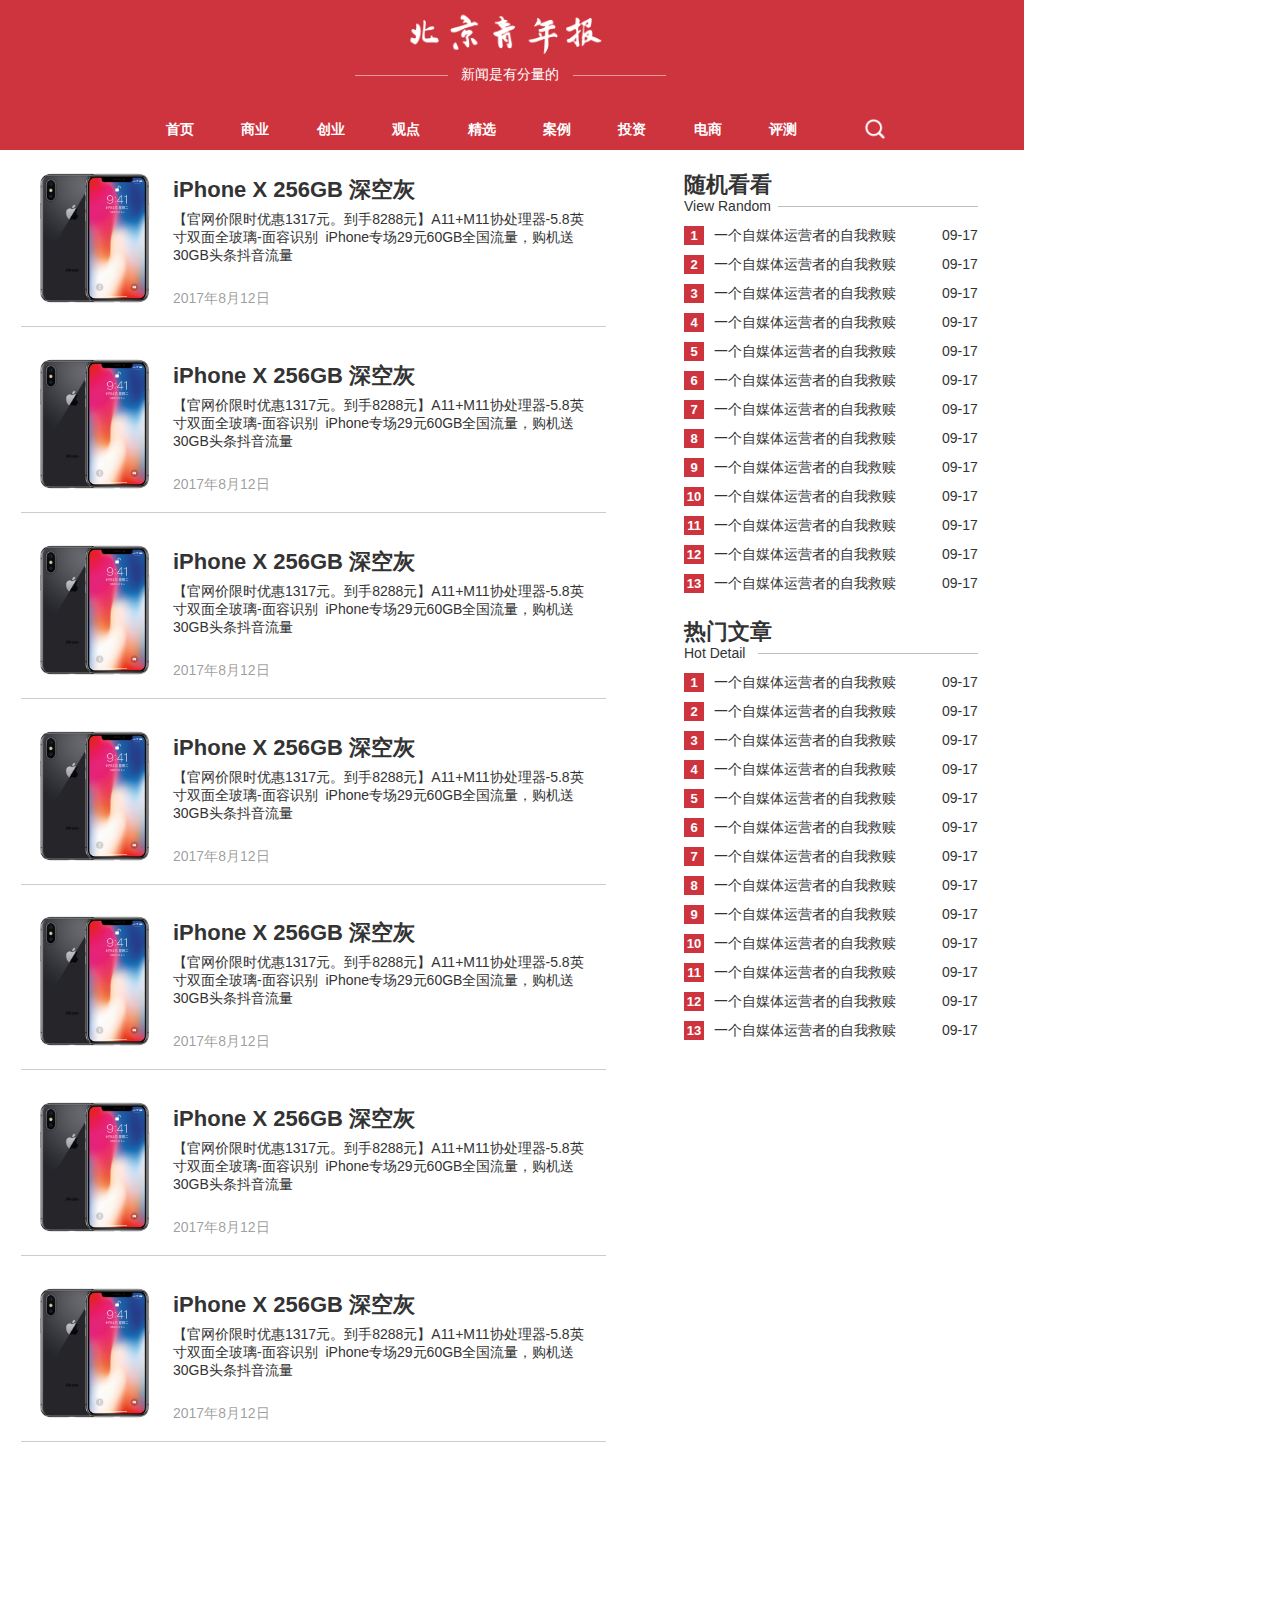
<file: index.html>
﻿<!DOCTYPE html>
<html>
  <head>
    <title>index</title>
    <meta http-equiv="X-UA-Compatible" content="IE=edge"/>
    <meta http-equiv="content-type" content="text/html; charset=utf-8"/>
    <meta name="apple-mobile-web-app-capable" content="yes"/>
    <link href="resources/css/jquery-ui-themes.css" type="text/css" rel="stylesheet"/>
    <link href="resources/css/axure_rp_page.css" type="text/css" rel="stylesheet"/>
    <link href="data/styles.css" type="text/css" rel="stylesheet"/>
    <link href="files/index/styles.css" type="text/css" rel="stylesheet"/>
    <script src="resources/scripts/jquery-1.7.1.min.js"></script>
    <script src="resources/scripts/jquery-ui-1.8.10.custom.min.js"></script>
    <script src="resources/scripts/prototypePre.js"></script>
    <script src="data/document.js"></script>
    <script src="resources/scripts/prototypePost.js"></script>
    <script src="files/index/data.js"></script>
    <script type="text/javascript">
      $axure.utils.getTransparentGifPath = function() { return 'resources/images/transparent.gif'; };
      $axure.utils.getOtherPath = function() { return 'resources/Other.html'; };
      $axure.utils.getReloadPath = function() { return 'resources/reload.html'; };
    </script>
  </head>
  <body>
    <div id="base" class="">

      <!-- Unnamed (Rectangle) -->
      <div id="u1" class="ax_default box_1">
        <div id="u1_div" class=""></div>
      </div>

      <!-- Unnamed (Rectangle) -->
      <div id="u2" class="ax_default box_2">
        <div id="u2_div" class=""></div>
      </div>

      <!-- Unnamed (Image) -->
      <div id="u3" class="ax_default image">
        <img id="u3_img" class="img " src="images/index/u3.png"/>
      </div>

      <!-- Unnamed (Rectangle) -->
      <div id="u4" class="ax_default label">
        <div id="u4_div" class=""></div>
        <div id="u4_text" class="text ">
          <p><span>新闻是有分量的</span></p>
        </div>
      </div>

      <!-- Unnamed (Horizontal Line) -->
      <div id="u5" class="ax_default line">
        <img id="u5_img" class="img " src="images/index/u5.png"/>
      </div>

      <!-- Unnamed (Horizontal Line) -->
      <div id="u6" class="ax_default line">
        <img id="u6_img" class="img " src="images/index/u5.png"/>
      </div>

      <!-- Unnamed (Rectangle) -->
      <div id="u7" class="ax_default label">
        <div id="u7_div" class=""></div>
        <div id="u7_text" class="text ">
          <p><span>首页</span></p>
        </div>
      </div>

      <!-- Unnamed (Rectangle) -->
      <div id="u8" class="ax_default label">
        <div id="u8_div" class=""></div>
        <div id="u8_text" class="text ">
          <p><span>商业</span></p>
        </div>
      </div>

      <!-- Unnamed (Rectangle) -->
      <div id="u9" class="ax_default label">
        <div id="u9_div" class=""></div>
        <div id="u9_text" class="text ">
          <p><span>创业</span></p>
        </div>
      </div>

      <!-- Unnamed (Rectangle) -->
      <div id="u10" class="ax_default label">
        <div id="u10_div" class=""></div>
        <div id="u10_text" class="text ">
          <p><span>观点</span></p>
        </div>
      </div>

      <!-- Unnamed (Rectangle) -->
      <div id="u11" class="ax_default label">
        <div id="u11_div" class=""></div>
        <div id="u11_text" class="text ">
          <p><span>精选</span></p>
        </div>
      </div>

      <!-- Unnamed (Rectangle) -->
      <div id="u12" class="ax_default label">
        <div id="u12_div" class=""></div>
        <div id="u12_text" class="text ">
          <p><span>案例</span></p>
        </div>
      </div>

      <!-- Unnamed (Rectangle) -->
      <div id="u13" class="ax_default label">
        <div id="u13_div" class=""></div>
        <div id="u13_text" class="text ">
          <p><span>投资</span></p>
        </div>
      </div>

      <!-- Unnamed (Rectangle) -->
      <div id="u14" class="ax_default label">
        <div id="u14_div" class=""></div>
        <div id="u14_text" class="text ">
          <p><span>电商</span></p>
        </div>
      </div>

      <!-- Unnamed (Rectangle) -->
      <div id="u15" class="ax_default label">
        <div id="u15_div" class=""></div>
        <div id="u15_text" class="text ">
          <p><span>评测</span></p>
        </div>
      </div>

      <!-- Unnamed (Image) -->
      <div id="u16" class="ax_default image">
        <img id="u16_img" class="img " src="images/index/u16.png"/>
      </div>

      <!-- item (Group) -->
      <div id="u17" class="ax_default" data-label="item" data-left="21" data-top="163" data-width="585" data-height="164">

        <!-- Unnamed (Group) -->
        <div id="u18" class="ax_default" data-left="21" data-top="163" data-width="585" data-height="155">

          <!-- Unnamed (Rectangle) -->
          <div id="u19" class="ax_default box_1">
            <img id="u19_img" class="img " src="images/index/u19.png"/>
          </div>

          <!-- Unnamed (Rectangle) -->
          <div id="u20" class="ax_default heading_1">
            <div id="u20_div" class=""></div>
            <div id="u20_text" class="text ">
              <p><span>iPhone X 256GB 深空灰 </span></p>
            </div>
          </div>

          <!-- Unnamed (Rectangle) -->
          <div id="u21" class="ax_default label">
            <div id="u21_div" class=""></div>
            <div id="u21_text" class="text ">
              <p><span>【官网价限时优惠1317元。到手8288元】A11+M11协处理器-5.8英</span></p><p><span>寸双面全玻璃-面容识别&nbsp; iPhone专场29元60GB全国流量，购机送</span></p><p><span>30GB头条抖音流量</span></p>
            </div>
          </div>

          <!-- Unnamed (Image) -->
          <div id="u22" class="ax_default image">
            <img id="u22_img" class="img " src="images/index/u22.jpg"/>
          </div>

          <!-- Unnamed (Rectangle) -->
          <div id="u23" class="ax_default label">
            <div id="u23_div" class=""></div>
            <div id="u23_text" class="text ">
              <p><span>2017年8月12日</span></p>
            </div>
          </div>
        </div>

        <!-- Unnamed (Horizontal Line) -->
        <div id="u24" class="ax_default line">
          <img id="u24_img" class="img " src="images/index/u24.png"/>
        </div>
      </div>

      <!-- item (Group) -->
      <div id="u25" class="ax_default" data-label="item" data-left="21" data-top="349" data-width="585" data-height="164">

        <!-- Unnamed (Group) -->
        <div id="u26" class="ax_default" data-left="21" data-top="349" data-width="585" data-height="155">

          <!-- Unnamed (Rectangle) -->
          <div id="u27" class="ax_default box_1">
            <img id="u27_img" class="img " src="images/index/u19.png"/>
          </div>

          <!-- Unnamed (Rectangle) -->
          <div id="u28" class="ax_default heading_1">
            <div id="u28_div" class=""></div>
            <div id="u28_text" class="text ">
              <p><span>iPhone X 256GB 深空灰 </span></p>
            </div>
          </div>

          <!-- Unnamed (Rectangle) -->
          <div id="u29" class="ax_default label">
            <div id="u29_div" class=""></div>
            <div id="u29_text" class="text ">
              <p><span>【官网价限时优惠1317元。到手8288元】A11+M11协处理器-5.8英</span></p><p><span>寸双面全玻璃-面容识别&nbsp; iPhone专场29元60GB全国流量，购机送</span></p><p><span>30GB头条抖音流量</span></p>
            </div>
          </div>

          <!-- Unnamed (Image) -->
          <div id="u30" class="ax_default image">
            <img id="u30_img" class="img " src="images/index/u22.jpg"/>
          </div>

          <!-- Unnamed (Rectangle) -->
          <div id="u31" class="ax_default label">
            <div id="u31_div" class=""></div>
            <div id="u31_text" class="text ">
              <p><span>2017年8月12日</span></p>
            </div>
          </div>
        </div>

        <!-- Unnamed (Horizontal Line) -->
        <div id="u32" class="ax_default line">
          <img id="u32_img" class="img " src="images/index/u24.png"/>
        </div>
      </div>

      <!-- item (Group) -->
      <div id="u33" class="ax_default" data-label="item" data-left="21" data-top="535" data-width="585" data-height="164">

        <!-- Unnamed (Group) -->
        <div id="u34" class="ax_default" data-left="21" data-top="535" data-width="585" data-height="155">

          <!-- Unnamed (Rectangle) -->
          <div id="u35" class="ax_default box_1">
            <img id="u35_img" class="img " src="images/index/u19.png"/>
          </div>

          <!-- Unnamed (Rectangle) -->
          <div id="u36" class="ax_default heading_1">
            <div id="u36_div" class=""></div>
            <div id="u36_text" class="text ">
              <p><span>iPhone X 256GB 深空灰 </span></p>
            </div>
          </div>

          <!-- Unnamed (Rectangle) -->
          <div id="u37" class="ax_default label">
            <div id="u37_div" class=""></div>
            <div id="u37_text" class="text ">
              <p><span>【官网价限时优惠1317元。到手8288元】A11+M11协处理器-5.8英</span></p><p><span>寸双面全玻璃-面容识别&nbsp; iPhone专场29元60GB全国流量，购机送</span></p><p><span>30GB头条抖音流量</span></p>
            </div>
          </div>

          <!-- Unnamed (Image) -->
          <div id="u38" class="ax_default image">
            <img id="u38_img" class="img " src="images/index/u22.jpg"/>
          </div>

          <!-- Unnamed (Rectangle) -->
          <div id="u39" class="ax_default label">
            <div id="u39_div" class=""></div>
            <div id="u39_text" class="text ">
              <p><span>2017年8月12日</span></p>
            </div>
          </div>
        </div>

        <!-- Unnamed (Horizontal Line) -->
        <div id="u40" class="ax_default line">
          <img id="u40_img" class="img " src="images/index/u24.png"/>
        </div>
      </div>

      <!-- item (Group) -->
      <div id="u41" class="ax_default" data-label="item" data-left="21" data-top="721" data-width="585" data-height="164">

        <!-- Unnamed (Group) -->
        <div id="u42" class="ax_default" data-left="21" data-top="721" data-width="585" data-height="155">

          <!-- Unnamed (Rectangle) -->
          <div id="u43" class="ax_default box_1">
            <img id="u43_img" class="img " src="images/index/u19.png"/>
          </div>

          <!-- Unnamed (Rectangle) -->
          <div id="u44" class="ax_default heading_1">
            <div id="u44_div" class=""></div>
            <div id="u44_text" class="text ">
              <p><span>iPhone X 256GB 深空灰 </span></p>
            </div>
          </div>

          <!-- Unnamed (Rectangle) -->
          <div id="u45" class="ax_default label">
            <div id="u45_div" class=""></div>
            <div id="u45_text" class="text ">
              <p><span>【官网价限时优惠1317元。到手8288元】A11+M11协处理器-5.8英</span></p><p><span>寸双面全玻璃-面容识别&nbsp; iPhone专场29元60GB全国流量，购机送</span></p><p><span>30GB头条抖音流量</span></p>
            </div>
          </div>

          <!-- Unnamed (Image) -->
          <div id="u46" class="ax_default image">
            <img id="u46_img" class="img " src="images/index/u22.jpg"/>
          </div>

          <!-- Unnamed (Rectangle) -->
          <div id="u47" class="ax_default label">
            <div id="u47_div" class=""></div>
            <div id="u47_text" class="text ">
              <p><span>2017年8月12日</span></p>
            </div>
          </div>
        </div>

        <!-- Unnamed (Horizontal Line) -->
        <div id="u48" class="ax_default line">
          <img id="u48_img" class="img " src="images/index/u24.png"/>
        </div>
      </div>

      <!-- item (Group) -->
      <div id="u49" class="ax_default" data-label="item" data-left="21" data-top="906" data-width="585" data-height="164">

        <!-- Unnamed (Group) -->
        <div id="u50" class="ax_default" data-left="21" data-top="906" data-width="585" data-height="155">

          <!-- Unnamed (Rectangle) -->
          <div id="u51" class="ax_default box_1">
            <img id="u51_img" class="img " src="images/index/u19.png"/>
          </div>

          <!-- Unnamed (Rectangle) -->
          <div id="u52" class="ax_default heading_1">
            <div id="u52_div" class=""></div>
            <div id="u52_text" class="text ">
              <p><span>iPhone X 256GB 深空灰 </span></p>
            </div>
          </div>

          <!-- Unnamed (Rectangle) -->
          <div id="u53" class="ax_default label">
            <div id="u53_div" class=""></div>
            <div id="u53_text" class="text ">
              <p><span>【官网价限时优惠1317元。到手8288元】A11+M11协处理器-5.8英</span></p><p><span>寸双面全玻璃-面容识别&nbsp; iPhone专场29元60GB全国流量，购机送</span></p><p><span>30GB头条抖音流量</span></p>
            </div>
          </div>

          <!-- Unnamed (Image) -->
          <div id="u54" class="ax_default image">
            <img id="u54_img" class="img " src="images/index/u22.jpg"/>
          </div>

          <!-- Unnamed (Rectangle) -->
          <div id="u55" class="ax_default label">
            <div id="u55_div" class=""></div>
            <div id="u55_text" class="text ">
              <p><span>2017年8月12日</span></p>
            </div>
          </div>
        </div>

        <!-- Unnamed (Horizontal Line) -->
        <div id="u56" class="ax_default line">
          <img id="u56_img" class="img " src="images/index/u24.png"/>
        </div>
      </div>

      <!-- item (Group) -->
      <div id="u57" class="ax_default" data-label="item" data-left="21" data-top="1092" data-width="585" data-height="164">

        <!-- Unnamed (Group) -->
        <div id="u58" class="ax_default" data-left="21" data-top="1092" data-width="585" data-height="155">

          <!-- Unnamed (Rectangle) -->
          <div id="u59" class="ax_default box_1">
            <img id="u59_img" class="img " src="images/index/u19.png"/>
          </div>

          <!-- Unnamed (Rectangle) -->
          <div id="u60" class="ax_default heading_1">
            <div id="u60_div" class=""></div>
            <div id="u60_text" class="text ">
              <p><span>iPhone X 256GB 深空灰 </span></p>
            </div>
          </div>

          <!-- Unnamed (Rectangle) -->
          <div id="u61" class="ax_default label">
            <div id="u61_div" class=""></div>
            <div id="u61_text" class="text ">
              <p><span>【官网价限时优惠1317元。到手8288元】A11+M11协处理器-5.8英</span></p><p><span>寸双面全玻璃-面容识别&nbsp; iPhone专场29元60GB全国流量，购机送</span></p><p><span>30GB头条抖音流量</span></p>
            </div>
          </div>

          <!-- Unnamed (Image) -->
          <div id="u62" class="ax_default image">
            <img id="u62_img" class="img " src="images/index/u22.jpg"/>
          </div>

          <!-- Unnamed (Rectangle) -->
          <div id="u63" class="ax_default label">
            <div id="u63_div" class=""></div>
            <div id="u63_text" class="text ">
              <p><span>2017年8月12日</span></p>
            </div>
          </div>
        </div>

        <!-- Unnamed (Horizontal Line) -->
        <div id="u64" class="ax_default line">
          <img id="u64_img" class="img " src="images/index/u24.png"/>
        </div>
      </div>

      <!-- item (Group) -->
      <div id="u65" class="ax_default" data-label="item" data-left="21" data-top="1278" data-width="585" data-height="164">

        <!-- Unnamed (Group) -->
        <div id="u66" class="ax_default" data-left="21" data-top="1278" data-width="585" data-height="155">

          <!-- Unnamed (Rectangle) -->
          <div id="u67" class="ax_default box_1">
            <img id="u67_img" class="img " src="images/index/u19.png"/>
          </div>

          <!-- Unnamed (Rectangle) -->
          <div id="u68" class="ax_default heading_1">
            <div id="u68_div" class=""></div>
            <div id="u68_text" class="text ">
              <p><span>iPhone X 256GB 深空灰 </span></p>
            </div>
          </div>

          <!-- Unnamed (Rectangle) -->
          <div id="u69" class="ax_default label">
            <div id="u69_div" class=""></div>
            <div id="u69_text" class="text ">
              <p><span>【官网价限时优惠1317元。到手8288元】A11+M11协处理器-5.8英</span></p><p><span>寸双面全玻璃-面容识别&nbsp; iPhone专场29元60GB全国流量，购机送</span></p><p><span>30GB头条抖音流量</span></p>
            </div>
          </div>

          <!-- Unnamed (Image) -->
          <div id="u70" class="ax_default image">
            <img id="u70_img" class="img " src="images/index/u22.jpg"/>
          </div>

          <!-- Unnamed (Rectangle) -->
          <div id="u71" class="ax_default label">
            <div id="u71_div" class=""></div>
            <div id="u71_text" class="text ">
              <p><span>2017年8月12日</span></p>
            </div>
          </div>
        </div>

        <!-- Unnamed (Horizontal Line) -->
        <div id="u72" class="ax_default line">
          <img id="u72_img" class="img " src="images/index/u24.png"/>
        </div>
      </div>

      <!-- Unnamed (Rectangle) -->
      <div id="u73" class="ax_default heading_1">
        <div id="u73_div" class=""></div>
        <div id="u73_text" class="text ">
          <p><span>随机看看</span></p>
        </div>
      </div>

      <!-- Unnamed (Horizontal Line) -->
      <div id="u74" class="ax_default line">
        <img id="u74_img" class="img " src="images/index/u74.png"/>
      </div>

      <!-- Unnamed (Rectangle) -->
      <div id="u75" class="ax_default label">
        <div id="u75_div" class=""></div>
        <div id="u75_text" class="text ">
          <p><span>View Random&nbsp; </span></p>
        </div>
      </div>

      <!-- Unnamed (Rectangle) -->
      <div id="u76" class="ax_default heading_1">
        <div id="u76_div" class=""></div>
        <div id="u76_text" class="text ">
          <p><span>热门文章</span></p>
        </div>
      </div>

      <!-- Unnamed (Horizontal Line) -->
      <div id="u77" class="ax_default line">
        <img id="u77_img" class="img " src="images/index/u77.png"/>
      </div>

      <!-- Unnamed (Rectangle) -->
      <div id="u78" class="ax_default label">
        <div id="u78_div" class=""></div>
        <div id="u78_text" class="text ">
          <p><span>Hot Detail</span></p>
        </div>
      </div>

      <!-- left-item (Group) -->
      <div id="u79" class="ax_default" data-label="left-item" data-left="684" data-top="226" data-width="296" data-height="19">

        <!-- Unnamed (Rectangle) -->
        <div id="u80" class="ax_default box_3">
          <div id="u80_div" class=""></div>
          <div id="u80_text" class="text ">
            <p><span>1</span></p>
          </div>
        </div>

        <!-- Unnamed (Rectangle) -->
        <div id="u81" class="ax_default label">
          <div id="u81_div" class=""></div>
          <div id="u81_text" class="text ">
            <p><span>一个自媒体运营者的自我救赎</span></p>
          </div>
        </div>

        <!-- Unnamed (Rectangle) -->
        <div id="u82" class="ax_default label">
          <div id="u82_div" class=""></div>
          <div id="u82_text" class="text ">
            <p><span>09-17</span></p>
          </div>
        </div>
      </div>

      <!-- left-item (Group) -->
      <div id="u83" class="ax_default" data-label="left-item" data-left="684" data-top="255" data-width="296" data-height="19">

        <!-- Unnamed (Rectangle) -->
        <div id="u84" class="ax_default box_3">
          <div id="u84_div" class=""></div>
          <div id="u84_text" class="text ">
            <p><span>2</span></p>
          </div>
        </div>

        <!-- Unnamed (Rectangle) -->
        <div id="u85" class="ax_default label">
          <div id="u85_div" class=""></div>
          <div id="u85_text" class="text ">
            <p><span>一个自媒体运营者的自我救赎</span></p>
          </div>
        </div>

        <!-- Unnamed (Rectangle) -->
        <div id="u86" class="ax_default label">
          <div id="u86_div" class=""></div>
          <div id="u86_text" class="text ">
            <p><span>09-17</span></p>
          </div>
        </div>
      </div>

      <!-- left-item (Group) -->
      <div id="u87" class="ax_default" data-label="left-item" data-left="684" data-top="284" data-width="296" data-height="19">

        <!-- Unnamed (Rectangle) -->
        <div id="u88" class="ax_default box_3">
          <div id="u88_div" class=""></div>
          <div id="u88_text" class="text ">
            <p><span>3</span></p>
          </div>
        </div>

        <!-- Unnamed (Rectangle) -->
        <div id="u89" class="ax_default label">
          <div id="u89_div" class=""></div>
          <div id="u89_text" class="text ">
            <p><span>一个自媒体运营者的自我救赎</span></p>
          </div>
        </div>

        <!-- Unnamed (Rectangle) -->
        <div id="u90" class="ax_default label">
          <div id="u90_div" class=""></div>
          <div id="u90_text" class="text ">
            <p><span>09-17</span></p>
          </div>
        </div>
      </div>

      <!-- left-item (Group) -->
      <div id="u91" class="ax_default" data-label="left-item" data-left="684" data-top="313" data-width="296" data-height="19">

        <!-- Unnamed (Rectangle) -->
        <div id="u92" class="ax_default box_3">
          <div id="u92_div" class=""></div>
          <div id="u92_text" class="text ">
            <p><span>4</span></p>
          </div>
        </div>

        <!-- Unnamed (Rectangle) -->
        <div id="u93" class="ax_default label">
          <div id="u93_div" class=""></div>
          <div id="u93_text" class="text ">
            <p><span>一个自媒体运营者的自我救赎</span></p>
          </div>
        </div>

        <!-- Unnamed (Rectangle) -->
        <div id="u94" class="ax_default label">
          <div id="u94_div" class=""></div>
          <div id="u94_text" class="text ">
            <p><span>09-17</span></p>
          </div>
        </div>
      </div>

      <!-- left-item (Group) -->
      <div id="u95" class="ax_default" data-label="left-item" data-left="684" data-top="342" data-width="296" data-height="19">

        <!-- Unnamed (Rectangle) -->
        <div id="u96" class="ax_default box_3">
          <div id="u96_div" class=""></div>
          <div id="u96_text" class="text ">
            <p><span>5</span></p>
          </div>
        </div>

        <!-- Unnamed (Rectangle) -->
        <div id="u97" class="ax_default label">
          <div id="u97_div" class=""></div>
          <div id="u97_text" class="text ">
            <p><span>一个自媒体运营者的自我救赎</span></p>
          </div>
        </div>

        <!-- Unnamed (Rectangle) -->
        <div id="u98" class="ax_default label">
          <div id="u98_div" class=""></div>
          <div id="u98_text" class="text ">
            <p><span>09-17</span></p>
          </div>
        </div>
      </div>

      <!-- left-item (Group) -->
      <div id="u99" class="ax_default" data-label="left-item" data-left="684" data-top="371" data-width="296" data-height="19">

        <!-- Unnamed (Rectangle) -->
        <div id="u100" class="ax_default box_3">
          <div id="u100_div" class=""></div>
          <div id="u100_text" class="text ">
            <p><span>6</span></p>
          </div>
        </div>

        <!-- Unnamed (Rectangle) -->
        <div id="u101" class="ax_default label">
          <div id="u101_div" class=""></div>
          <div id="u101_text" class="text ">
            <p><span>一个自媒体运营者的自我救赎</span></p>
          </div>
        </div>

        <!-- Unnamed (Rectangle) -->
        <div id="u102" class="ax_default label">
          <div id="u102_div" class=""></div>
          <div id="u102_text" class="text ">
            <p><span>09-17</span></p>
          </div>
        </div>
      </div>

      <!-- left-item (Group) -->
      <div id="u103" class="ax_default" data-label="left-item" data-left="684" data-top="400" data-width="296" data-height="19">

        <!-- Unnamed (Rectangle) -->
        <div id="u104" class="ax_default box_3">
          <div id="u104_div" class=""></div>
          <div id="u104_text" class="text ">
            <p><span>7</span></p>
          </div>
        </div>

        <!-- Unnamed (Rectangle) -->
        <div id="u105" class="ax_default label">
          <div id="u105_div" class=""></div>
          <div id="u105_text" class="text ">
            <p><span>一个自媒体运营者的自我救赎</span></p>
          </div>
        </div>

        <!-- Unnamed (Rectangle) -->
        <div id="u106" class="ax_default label">
          <div id="u106_div" class=""></div>
          <div id="u106_text" class="text ">
            <p><span>09-17</span></p>
          </div>
        </div>
      </div>

      <!-- left-item (Group) -->
      <div id="u107" class="ax_default" data-label="left-item" data-left="684" data-top="429" data-width="296" data-height="19">

        <!-- Unnamed (Rectangle) -->
        <div id="u108" class="ax_default box_3">
          <div id="u108_div" class=""></div>
          <div id="u108_text" class="text ">
            <p><span>8</span></p>
          </div>
        </div>

        <!-- Unnamed (Rectangle) -->
        <div id="u109" class="ax_default label">
          <div id="u109_div" class=""></div>
          <div id="u109_text" class="text ">
            <p><span>一个自媒体运营者的自我救赎</span></p>
          </div>
        </div>

        <!-- Unnamed (Rectangle) -->
        <div id="u110" class="ax_default label">
          <div id="u110_div" class=""></div>
          <div id="u110_text" class="text ">
            <p><span>09-17</span></p>
          </div>
        </div>
      </div>

      <!-- left-item (Group) -->
      <div id="u111" class="ax_default" data-label="left-item" data-left="684" data-top="458" data-width="296" data-height="19">

        <!-- Unnamed (Rectangle) -->
        <div id="u112" class="ax_default box_3">
          <div id="u112_div" class=""></div>
          <div id="u112_text" class="text ">
            <p><span>9</span></p>
          </div>
        </div>

        <!-- Unnamed (Rectangle) -->
        <div id="u113" class="ax_default label">
          <div id="u113_div" class=""></div>
          <div id="u113_text" class="text ">
            <p><span>一个自媒体运营者的自我救赎</span></p>
          </div>
        </div>

        <!-- Unnamed (Rectangle) -->
        <div id="u114" class="ax_default label">
          <div id="u114_div" class=""></div>
          <div id="u114_text" class="text ">
            <p><span>09-17</span></p>
          </div>
        </div>
      </div>

      <!-- left-item (Group) -->
      <div id="u115" class="ax_default" data-label="left-item" data-left="684" data-top="487" data-width="296" data-height="19">

        <!-- Unnamed (Rectangle) -->
        <div id="u116" class="ax_default box_3">
          <div id="u116_div" class=""></div>
          <div id="u116_text" class="text ">
            <p><span>10</span></p>
          </div>
        </div>

        <!-- Unnamed (Rectangle) -->
        <div id="u117" class="ax_default label">
          <div id="u117_div" class=""></div>
          <div id="u117_text" class="text ">
            <p><span>一个自媒体运营者的自我救赎</span></p>
          </div>
        </div>

        <!-- Unnamed (Rectangle) -->
        <div id="u118" class="ax_default label">
          <div id="u118_div" class=""></div>
          <div id="u118_text" class="text ">
            <p><span>09-17</span></p>
          </div>
        </div>
      </div>

      <!-- left-item (Group) -->
      <div id="u119" class="ax_default" data-label="left-item" data-left="684" data-top="516" data-width="296" data-height="19">

        <!-- Unnamed (Rectangle) -->
        <div id="u120" class="ax_default box_3">
          <div id="u120_div" class=""></div>
          <div id="u120_text" class="text ">
            <p><span>11</span></p>
          </div>
        </div>

        <!-- Unnamed (Rectangle) -->
        <div id="u121" class="ax_default label">
          <div id="u121_div" class=""></div>
          <div id="u121_text" class="text ">
            <p><span>一个自媒体运营者的自我救赎</span></p>
          </div>
        </div>

        <!-- Unnamed (Rectangle) -->
        <div id="u122" class="ax_default label">
          <div id="u122_div" class=""></div>
          <div id="u122_text" class="text ">
            <p><span>09-17</span></p>
          </div>
        </div>
      </div>

      <!-- left-item (Group) -->
      <div id="u123" class="ax_default" data-label="left-item" data-left="684" data-top="545" data-width="296" data-height="19">

        <!-- Unnamed (Rectangle) -->
        <div id="u124" class="ax_default box_3">
          <div id="u124_div" class=""></div>
          <div id="u124_text" class="text ">
            <p><span>12</span></p>
          </div>
        </div>

        <!-- Unnamed (Rectangle) -->
        <div id="u125" class="ax_default label">
          <div id="u125_div" class=""></div>
          <div id="u125_text" class="text ">
            <p><span>一个自媒体运营者的自我救赎</span></p>
          </div>
        </div>

        <!-- Unnamed (Rectangle) -->
        <div id="u126" class="ax_default label">
          <div id="u126_div" class=""></div>
          <div id="u126_text" class="text ">
            <p><span>09-17</span></p>
          </div>
        </div>
      </div>

      <!-- left-item (Group) -->
      <div id="u127" class="ax_default" data-label="left-item" data-left="684" data-top="574" data-width="296" data-height="19">

        <!-- Unnamed (Rectangle) -->
        <div id="u128" class="ax_default box_3">
          <div id="u128_div" class=""></div>
          <div id="u128_text" class="text ">
            <p><span>13</span></p>
          </div>
        </div>

        <!-- Unnamed (Rectangle) -->
        <div id="u129" class="ax_default label">
          <div id="u129_div" class=""></div>
          <div id="u129_text" class="text ">
            <p><span>一个自媒体运营者的自我救赎</span></p>
          </div>
        </div>

        <!-- Unnamed (Rectangle) -->
        <div id="u130" class="ax_default label">
          <div id="u130_div" class=""></div>
          <div id="u130_text" class="text ">
            <p><span>09-17</span></p>
          </div>
        </div>
      </div>

      <!-- left-item (Group) -->
      <div id="u131" class="ax_default" data-label="left-item" data-left="684" data-top="673" data-width="296" data-height="19">

        <!-- Unnamed (Rectangle) -->
        <div id="u132" class="ax_default box_3">
          <div id="u132_div" class=""></div>
          <div id="u132_text" class="text ">
            <p><span>1</span></p>
          </div>
        </div>

        <!-- Unnamed (Rectangle) -->
        <div id="u133" class="ax_default label">
          <div id="u133_div" class=""></div>
          <div id="u133_text" class="text ">
            <p><span>一个自媒体运营者的自我救赎</span></p>
          </div>
        </div>

        <!-- Unnamed (Rectangle) -->
        <div id="u134" class="ax_default label">
          <div id="u134_div" class=""></div>
          <div id="u134_text" class="text ">
            <p><span>09-17</span></p>
          </div>
        </div>
      </div>

      <!-- left-item (Group) -->
      <div id="u135" class="ax_default" data-label="left-item" data-left="684" data-top="702" data-width="296" data-height="19">

        <!-- Unnamed (Rectangle) -->
        <div id="u136" class="ax_default box_3">
          <div id="u136_div" class=""></div>
          <div id="u136_text" class="text ">
            <p><span>2</span></p>
          </div>
        </div>

        <!-- Unnamed (Rectangle) -->
        <div id="u137" class="ax_default label">
          <div id="u137_div" class=""></div>
          <div id="u137_text" class="text ">
            <p><span>一个自媒体运营者的自我救赎</span></p>
          </div>
        </div>

        <!-- Unnamed (Rectangle) -->
        <div id="u138" class="ax_default label">
          <div id="u138_div" class=""></div>
          <div id="u138_text" class="text ">
            <p><span>09-17</span></p>
          </div>
        </div>
      </div>

      <!-- left-item (Group) -->
      <div id="u139" class="ax_default" data-label="left-item" data-left="684" data-top="731" data-width="296" data-height="19">

        <!-- Unnamed (Rectangle) -->
        <div id="u140" class="ax_default box_3">
          <div id="u140_div" class=""></div>
          <div id="u140_text" class="text ">
            <p><span>3</span></p>
          </div>
        </div>

        <!-- Unnamed (Rectangle) -->
        <div id="u141" class="ax_default label">
          <div id="u141_div" class=""></div>
          <div id="u141_text" class="text ">
            <p><span>一个自媒体运营者的自我救赎</span></p>
          </div>
        </div>

        <!-- Unnamed (Rectangle) -->
        <div id="u142" class="ax_default label">
          <div id="u142_div" class=""></div>
          <div id="u142_text" class="text ">
            <p><span>09-17</span></p>
          </div>
        </div>
      </div>

      <!-- left-item (Group) -->
      <div id="u143" class="ax_default" data-label="left-item" data-left="684" data-top="760" data-width="296" data-height="19">

        <!-- Unnamed (Rectangle) -->
        <div id="u144" class="ax_default box_3">
          <div id="u144_div" class=""></div>
          <div id="u144_text" class="text ">
            <p><span>4</span></p>
          </div>
        </div>

        <!-- Unnamed (Rectangle) -->
        <div id="u145" class="ax_default label">
          <div id="u145_div" class=""></div>
          <div id="u145_text" class="text ">
            <p><span>一个自媒体运营者的自我救赎</span></p>
          </div>
        </div>

        <!-- Unnamed (Rectangle) -->
        <div id="u146" class="ax_default label">
          <div id="u146_div" class=""></div>
          <div id="u146_text" class="text ">
            <p><span>09-17</span></p>
          </div>
        </div>
      </div>

      <!-- left-item (Group) -->
      <div id="u147" class="ax_default" data-label="left-item" data-left="684" data-top="789" data-width="296" data-height="19">

        <!-- Unnamed (Rectangle) -->
        <div id="u148" class="ax_default box_3">
          <div id="u148_div" class=""></div>
          <div id="u148_text" class="text ">
            <p><span>5</span></p>
          </div>
        </div>

        <!-- Unnamed (Rectangle) -->
        <div id="u149" class="ax_default label">
          <div id="u149_div" class=""></div>
          <div id="u149_text" class="text ">
            <p><span>一个自媒体运营者的自我救赎</span></p>
          </div>
        </div>

        <!-- Unnamed (Rectangle) -->
        <div id="u150" class="ax_default label">
          <div id="u150_div" class=""></div>
          <div id="u150_text" class="text ">
            <p><span>09-17</span></p>
          </div>
        </div>
      </div>

      <!-- left-item (Group) -->
      <div id="u151" class="ax_default" data-label="left-item" data-left="684" data-top="818" data-width="296" data-height="19">

        <!-- Unnamed (Rectangle) -->
        <div id="u152" class="ax_default box_3">
          <div id="u152_div" class=""></div>
          <div id="u152_text" class="text ">
            <p><span>6</span></p>
          </div>
        </div>

        <!-- Unnamed (Rectangle) -->
        <div id="u153" class="ax_default label">
          <div id="u153_div" class=""></div>
          <div id="u153_text" class="text ">
            <p><span>一个自媒体运营者的自我救赎</span></p>
          </div>
        </div>

        <!-- Unnamed (Rectangle) -->
        <div id="u154" class="ax_default label">
          <div id="u154_div" class=""></div>
          <div id="u154_text" class="text ">
            <p><span>09-17</span></p>
          </div>
        </div>
      </div>

      <!-- left-item (Group) -->
      <div id="u155" class="ax_default" data-label="left-item" data-left="684" data-top="847" data-width="296" data-height="19">

        <!-- Unnamed (Rectangle) -->
        <div id="u156" class="ax_default box_3">
          <div id="u156_div" class=""></div>
          <div id="u156_text" class="text ">
            <p><span>7</span></p>
          </div>
        </div>

        <!-- Unnamed (Rectangle) -->
        <div id="u157" class="ax_default label">
          <div id="u157_div" class=""></div>
          <div id="u157_text" class="text ">
            <p><span>一个自媒体运营者的自我救赎</span></p>
          </div>
        </div>

        <!-- Unnamed (Rectangle) -->
        <div id="u158" class="ax_default label">
          <div id="u158_div" class=""></div>
          <div id="u158_text" class="text ">
            <p><span>09-17</span></p>
          </div>
        </div>
      </div>

      <!-- left-item (Group) -->
      <div id="u159" class="ax_default" data-label="left-item" data-left="684" data-top="876" data-width="296" data-height="19">

        <!-- Unnamed (Rectangle) -->
        <div id="u160" class="ax_default box_3">
          <div id="u160_div" class=""></div>
          <div id="u160_text" class="text ">
            <p><span>8</span></p>
          </div>
        </div>

        <!-- Unnamed (Rectangle) -->
        <div id="u161" class="ax_default label">
          <div id="u161_div" class=""></div>
          <div id="u161_text" class="text ">
            <p><span>一个自媒体运营者的自我救赎</span></p>
          </div>
        </div>

        <!-- Unnamed (Rectangle) -->
        <div id="u162" class="ax_default label">
          <div id="u162_div" class=""></div>
          <div id="u162_text" class="text ">
            <p><span>09-17</span></p>
          </div>
        </div>
      </div>

      <!-- left-item (Group) -->
      <div id="u163" class="ax_default" data-label="left-item" data-left="684" data-top="905" data-width="296" data-height="19">

        <!-- Unnamed (Rectangle) -->
        <div id="u164" class="ax_default box_3">
          <div id="u164_div" class=""></div>
          <div id="u164_text" class="text ">
            <p><span>9</span></p>
          </div>
        </div>

        <!-- Unnamed (Rectangle) -->
        <div id="u165" class="ax_default label">
          <div id="u165_div" class=""></div>
          <div id="u165_text" class="text ">
            <p><span>一个自媒体运营者的自我救赎</span></p>
          </div>
        </div>

        <!-- Unnamed (Rectangle) -->
        <div id="u166" class="ax_default label">
          <div id="u166_div" class=""></div>
          <div id="u166_text" class="text ">
            <p><span>09-17</span></p>
          </div>
        </div>
      </div>

      <!-- left-item (Group) -->
      <div id="u167" class="ax_default" data-label="left-item" data-left="684" data-top="934" data-width="296" data-height="19">

        <!-- Unnamed (Rectangle) -->
        <div id="u168" class="ax_default box_3">
          <div id="u168_div" class=""></div>
          <div id="u168_text" class="text ">
            <p><span>10</span></p>
          </div>
        </div>

        <!-- Unnamed (Rectangle) -->
        <div id="u169" class="ax_default label">
          <div id="u169_div" class=""></div>
          <div id="u169_text" class="text ">
            <p><span>一个自媒体运营者的自我救赎</span></p>
          </div>
        </div>

        <!-- Unnamed (Rectangle) -->
        <div id="u170" class="ax_default label">
          <div id="u170_div" class=""></div>
          <div id="u170_text" class="text ">
            <p><span>09-17</span></p>
          </div>
        </div>
      </div>

      <!-- left-item (Group) -->
      <div id="u171" class="ax_default" data-label="left-item" data-left="684" data-top="963" data-width="296" data-height="19">

        <!-- Unnamed (Rectangle) -->
        <div id="u172" class="ax_default box_3">
          <div id="u172_div" class=""></div>
          <div id="u172_text" class="text ">
            <p><span>11</span></p>
          </div>
        </div>

        <!-- Unnamed (Rectangle) -->
        <div id="u173" class="ax_default label">
          <div id="u173_div" class=""></div>
          <div id="u173_text" class="text ">
            <p><span>一个自媒体运营者的自我救赎</span></p>
          </div>
        </div>

        <!-- Unnamed (Rectangle) -->
        <div id="u174" class="ax_default label">
          <div id="u174_div" class=""></div>
          <div id="u174_text" class="text ">
            <p><span>09-17</span></p>
          </div>
        </div>
      </div>

      <!-- left-item (Group) -->
      <div id="u175" class="ax_default" data-label="left-item" data-left="684" data-top="992" data-width="296" data-height="19">

        <!-- Unnamed (Rectangle) -->
        <div id="u176" class="ax_default box_3">
          <div id="u176_div" class=""></div>
          <div id="u176_text" class="text ">
            <p><span>12</span></p>
          </div>
        </div>

        <!-- Unnamed (Rectangle) -->
        <div id="u177" class="ax_default label">
          <div id="u177_div" class=""></div>
          <div id="u177_text" class="text ">
            <p><span>一个自媒体运营者的自我救赎</span></p>
          </div>
        </div>

        <!-- Unnamed (Rectangle) -->
        <div id="u178" class="ax_default label">
          <div id="u178_div" class=""></div>
          <div id="u178_text" class="text ">
            <p><span>09-17</span></p>
          </div>
        </div>
      </div>

      <!-- left-item (Group) -->
      <div id="u179" class="ax_default" data-label="left-item" data-left="684" data-top="1021" data-width="296" data-height="19">

        <!-- Unnamed (Rectangle) -->
        <div id="u180" class="ax_default box_3">
          <div id="u180_div" class=""></div>
          <div id="u180_text" class="text ">
            <p><span>13</span></p>
          </div>
        </div>

        <!-- Unnamed (Rectangle) -->
        <div id="u181" class="ax_default label">
          <div id="u181_div" class=""></div>
          <div id="u181_text" class="text ">
            <p><span>一个自媒体运营者的自我救赎</span></p>
          </div>
        </div>

        <!-- Unnamed (Rectangle) -->
        <div id="u182" class="ax_default label">
          <div id="u182_div" class=""></div>
          <div id="u182_text" class="text ">
            <p><span>09-17</span></p>
          </div>
        </div>
      </div>
    </div>
  </body>
</html>
</file>
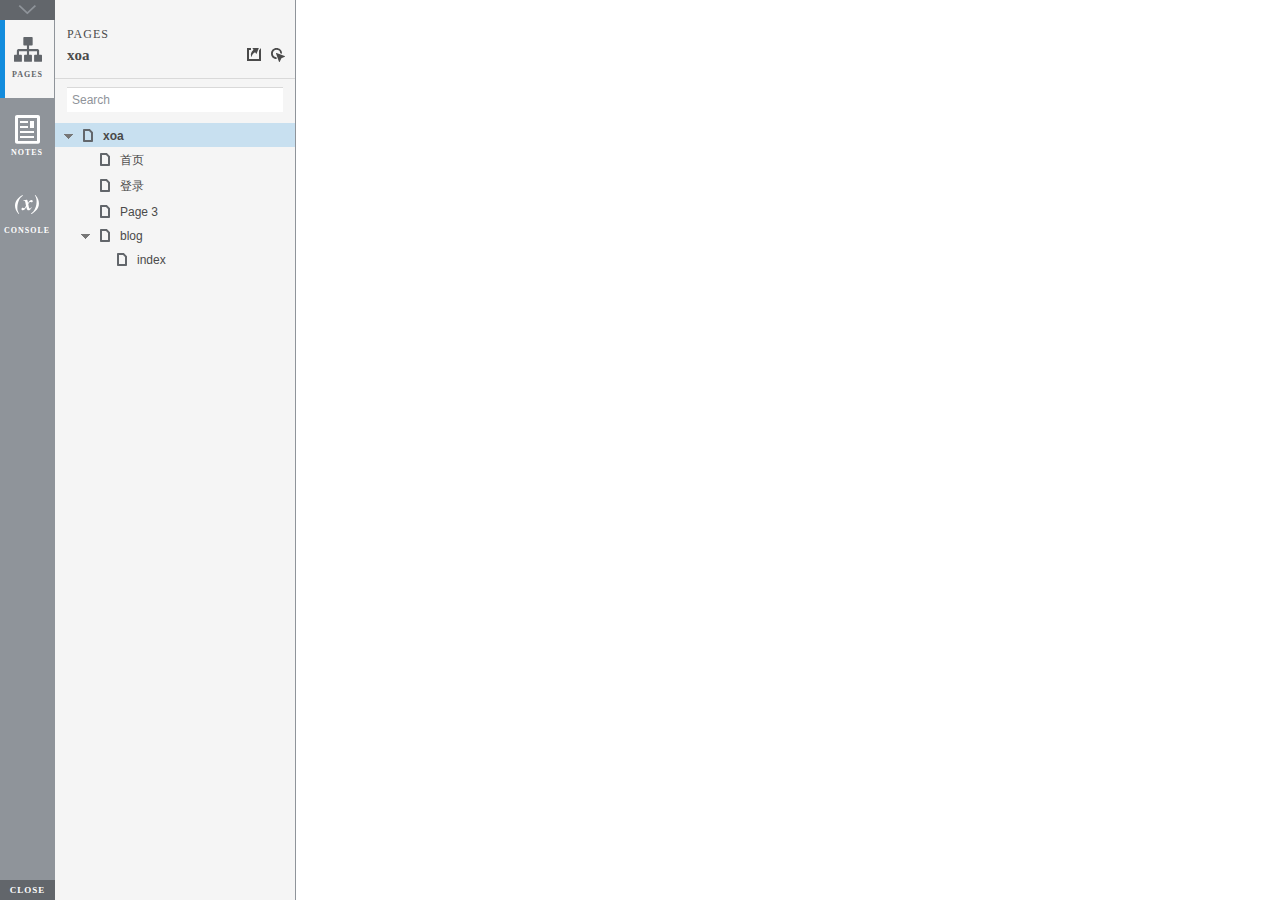
<file: start.html>
<!DOCTYPE html>
<html xmlns="http://www.w3.org/1999/xhtml" xml:lang="en" lang="en">
<head>
    <title>Untitled Document</title>
    <meta http-equiv="X-UA-Compatible" content="IE=edge"/>
    <meta http-equiv="content-type" content="text/html; charset=utf-8" />
    <meta name="viewport" content="width=device-width, initial-scale=1.0" />
    <meta name="apple-mobile-web-app-capable" content="yes" />
    <link type="text/css" href="resources/css/reset.css" rel="Stylesheet" />
    <link type="text/css" href="resources/css/default.css" rel="Stylesheet" />
    <!--<link href='https://fonts.googleapis.com/css?family=Nunito:300' rel='stylesheet' type='text/css'>-->

    <script type="text/javascript">
        if (location.href.toString().indexOf('file://localhost/') == 0) {
            location.href = location.href.toString().replace('file://localhost/', 'file:///');
        }
    </script>

    <!-- 8.0.0.3377 -->
<script src="resources/scripts/jquery-1.7.1.min.js"></script>
<script src="resources/scripts/startPre.js"></script>
<script src="data/document.js"></script>

    <style type="text/css">

#outerContainer {
	width:1000px;
	height:1500px;
}

.vsplitbar {
    width: 3px;
    /*background: #B9B9B9;*/
    border-right: 1px solid #8f949a;
}

.vsplitbar:hover, .vsplitbar.active {
    background: #8f949a;
}

#rightPanel {
    background-color: White;
}

/*#leftPanel {
    min-width: 120px;
}*/

.splitterMask {
   position:absolute;
   top: 0;
   left: 0;
   width: 100%;
   height: 100%;
   overflow: hidden;
   background-image: url(resources/images/transparent.gif);
   z-index: 20000;
}

    </style>
    <script type="text/javascript" language="JavaScript"><!--
        var SITEMAP_COLLAPSE_VAR_NAME = 'c';
        var PLUGIN_VAR_NAME = 'g';
        var FOOTNOTES_VAR_NAME = 'fn';
        var ADAPTIVE_VIEW_VAR_NAME = 'view';
        var lastLeftPanelWidth = 295;
        var toolBarOnly = true;

        // isolate scope
        (function() {
            setUpController();
            
            var configuration = $axure.document.configuration;
            var _settings = {};
            _settings.projectId = configuration.prototypeId;
            _settings.isAxshare = configuration.isAxshare;
            _settings.loadFeedbackPlugin = configuration.loadFeedbackPlugin;
            var cHash = getHashStringVar(SITEMAP_COLLAPSE_VAR_NAME);
            _settings.startCollapsed = cHash == "1";
            if(cHash == "2") closePlayer();
            var gHash = getHashStringVar(PLUGIN_VAR_NAME);
            if(gHash == "") gHash = 1;
            _settings.startPluginGid = gHash;

            $axure.player.settings = _settings;

            $(window).bind('load', function() {
                if(CHROME_5_LOCAL && !$('body').attr('pluginDetected')) {
                    window.location = 'resources/chrome/chrome.html';
                }
            });

            $(document).ready(function() {
                $axure.page.bind('load.start', mainFrame_onload);
                $axure.messageCenter.addMessageListener(messageCenter_message);

                $(document).on('pluginShown', function (event, data) {
                    setVarInCurrentUrlHash('g', data ? data : '');
                });

                $(document).on('pluginCreated', function(event, data) {
                    if($axure.player.settings.startPluginGid == data) {
                        $axure.player.showPlugin(data);
                    }
                });

                if($axure.player.settings.loadFeedbackPlugin) {
                    if($axure.player.settings.isAxshare) {
                        $axure.utils.loadJS('/Scripts/plugins/feedback/feedback8.js');
                    } else {
                        $axure.utils.loadJS('http://share.axure.com/Scripts/plugins/feedback/feedback8.js');
                    }
                }

                if(navigator.userAgent.indexOf("MSIE") >= 0) $('#outerContainer').width('100%');
                initialize();
                if($axure.player.settings.startCollapsed) $('#outerContainer').splitter({ sizeLeft: 0 });
                else $('#outerContainer').splitter({ sizeLeft: lastLeftPanelWidth });
                $('#leftPanel').width(lastLeftPanelWidth);
                
                $(window).resize(function() { resizeContent(); });

                $('#maximizePanelContainer').hide();

                initializeLogo();

                $(window).resize();
                resizeContent();
                
                $axure.player.collapseToBar();

                if($axure.player.settings.startCollapsed) {
                    collapse();
                    $('#leftPanel').width(0);
                }

                if(MOBILE_DEVICE) {
                    $('#interfaceControlFrameMinimizeContainer').height('45px');
                    $('#interfaceControlFrameMinimizeContainer a').height('45px');
                    $('#interfaceControlFrameHeaderContainer').css('margin-top','45px');
                    $('#interfaceControlFrameCloseContainer a').css('padding','10px 0px');
                    $('#maximizePanelContainer').height('45px');//.css('top','inherit').css('bottom','0px');

                    $('body').removeClass('hashover');

                    if(IOS) {
                        $('#rightPanel').css('overflow', 'auto').css('-webkit-overflow-scrolling', 'touch').css('-ms-overflow-x', 'hidden');

                        window.addEventListener("orientationchange", function() {
                            var viewport = document.querySelector("meta[name=viewport]");
                            //so iOS doesn't zoom when switching back to portrait
                            viewport.setAttribute('content', 'width=device-width, initial-scale=1.0, maximum-scale=1.0');
                            viewport.setAttribute('content', 'width=device-width, initial-scale=1.0');
                            resizeContent();
                        }, false);

                        $axure.page.bind('load.start', function() {
                            resizeContent();
                        });
                    }
                }

            });

            function initialize() {
                var legacyQString = getQueryString("Page");
                if (legacyQString.length > 0) {
                    location.href = location.href.substring(0, location.href.indexOf("?")) + "#p=" + legacyQString;
                    return;
                }

                var mainFrame = document.getElementById("mainFrame");
                //if it's local file on safari, test if we can access mainframe after its loaded
                if(SAFARI && document.location.href.indexOf('file://') >= 0) {
                    $(mainFrame).load(function () {
                        var canAccess;
                        try {
                            var mainFrameWindow = mainFrame.contentWindow || mainFrame.contentDocument;
                            mainFrameWindow['safari_file_CORS'] = 'Y';
                            canAccess = mainFrameWindow['safari_file_CORS'] === 'Y';
                        } catch(err) {
                            canAccess = false;
                        }

                        if(!canAccess) window.location = 'resources/chrome/safari.html';
                    });
                }

                mainFrame.contentWindow.location.href = getInitialUrl();
            }

            function initializeLogo() {
                if($axure.document.configuration.logoImagePath) {
                    var image = new Image();
                    image.onload = function() {
                        $('#logoImage').css('max-width', this.width + 'px');
                        $axure.player.resizeContent();
                    };
                    image.src = $axure.document.configuration.logoImagePath;
                
                    $('#interfaceControlFrameLogoImageContainer').html('<img id="logoImage" src="" />');
                    $('#logoImage').attr('src', $axure.document.configuration.logoImagePath).load(function() { resizeContent(); });
                } else $('#interfaceControlFrameLogoImageContainer').hide();

                if ($axure.document.configuration.logoImageCaption) {
                    $('#interfaceControlFrameLogoCaptionContainer').html($axure.document.configuration.logoImageCaption);
                } else $('#interfaceControlFrameLogoCaptionContainer').hide();

                if(!$('#interfaceControlFrameLogoImageContainer').is(':visible') && !$('#interfaceControlFrameLogoCaptionContainer').is(':visible')) {
                    $('#interfaceControlFrameLogoContainer').hide();
                }
            }

            var resizeContent = $axure.player.resizeContent = function() {
                var newHeight = $(window).height();
                var newWidth = $(window).width();

                var controlContainerHeight = newHeight;// - 30;
                if($('#interfaceControlFrameLogoContainer').is(':visible')) controlContainerHeight -= $('#interfaceControlFrameLogoContainer').outerHeight();// + 16;

                $('#outerContainer').height(newHeight).width(newWidth);
                $('.vsplitbar').height(newHeight);
                $('#leftPanel').height(newHeight);
                $('#interfaceControlFrame').height(newHeight);
                $('#interfaceControlFrameContainer').height(newHeight);
                $('#interfaceControlFrameHostContainer').height(controlContainerHeight);

                $('#rightPanel').height(newHeight);
                $('#mainFrame').height(newHeight);

                if($('#leftPanel').is(':visible')) $('#rightPanel').width($(window).width() - $('#leftPanel').width() - 1);// $('.vsplitbar').width());
                else $('#rightPanel').width($(window).width());

                $(document).trigger('ContainerHeightChange',[controlContainerHeight]);

                if(MOBILE_DEVICE) {
                    if(!(getHashStringVar(ADAPTIVE_VIEW_VAR_NAME).length > 0)) $axure.messageCenter.postMessage('setAdaptiveViewForSize', {'width':newWidth, 'height':$('#rightPanel').height()});
                }
            }

            var collapseToBar = $axure.player.collapseToBar = function() {
                lastLeftPanelWidth = $('#leftPanel').width();
                $('#leftPanel').width('55px');
                $('.vsplitbar').hide();
                $('#rightPanel').width($(window).width() - $('#leftPanel').width());
                $(window).resize();
                $('#outerContainer').trigger('resize');
                toolBarOnly = true;
            }

            var expandFromBar = $axure.player.expandFromBar = function() {
                if($('.vsplitbar').is(':visible')) return;

                $('#leftPanel').width(lastLeftPanelWidth);
                $('.vsplitbar').show();
                $('#rightPanel').width($(window).width() - $('#leftPanel').width() - 1);// $('.vsplitbar').width());
                $(window).resize();
                $('#outerContainer').trigger('resize');
                toolBarOnly = false;
            }

        })();

        function messageCenter_message(message, data) {
            if(message == 'expandFrame') expand();
            else if(message == 'getCollapseFrameOnLoad' && $axure.player.settings.startCollapsed && !MOBILE_DEVICE) $axure.messageCenter.postMessage('collapseFrameOnLoad');
        }

        
        function getInitialUrl() {
            var pageName = getHashStringVar("p");
            if(pageName.length > 0) return pageName + ".html";
            else {
                var url = getFirstPageUrl($axure.document.sitemap.rootNodes);
                return (url ? url : "about:blank");
            }
        }

        function getFirstPageUrl(nodes) {
            for (var i = 0; i < nodes.length; i++) {
                var node = nodes[i];
                if (node.url) return node.url;
                else {
                    var hasChildren = (node.children && node.children.length > 0);
                    if (hasChildren) {
                        var url = getFirstPageUrl(node.children);
                        if (url) return url;
                    }
                }
            }
            return null;
        }

        function closePlayer() {
            if($axure.page.location) window.location.href = $axure.page.location;
            else {
                var pageFile = getInitialUrl();
                var currentLocation = window.location.toString();
                window.location.href = currentLocation.substr(0, currentLocation.lastIndexOf("/") + 1) + pageFile;
            }
        }

        function replaceHash(newHash) {
            var currentLocWithoutHash = window.location.toString().split('#')[0];

            //We use replace so that every hash change doesn't get appended to the history stack.
            //We use replaceState in browsers that support it, else replace the location
            if(typeof window.history.replaceState != 'undefined') {
                try {
                    //Chrome 45 (Version 45.0.2454.85 m) started throwing an error here when generated locally (this only happens with sitemap open) which broke all interactions.
                    //try catch breaks the url adjusting nicely when the sitemap is open, but all interactions and forward and back buttons work.
                    //Uncaught SecurityError: Failed to execute 'replaceState' on 'History': A history state object with URL 'file:///C:/Users/Ian/Documents/Axure/HTML/Untitled/start.html#p=home' cannot be created in a document with origin 'null'.
                    window.history.replaceState(null, null, currentLocWithoutHash + newHash);
                } catch(ex) {}
            } else {
                window.location.replace(currentLocWithoutHash + newHash);
            }
        }

        function collapse() {
            setVarInCurrentUrlHash('c', 1);
            if(!toolBarOnly) lastLeftPanelWidth = $('#leftPanel').width();

            $('#maximizePanelContainer').show();
            $('#leftPanel').hide();
            $('.vsplitbar').hide();
            $('#rightPanel').width($(window).width());
            $(window).resize();
            $('#outerContainer').trigger('resize');

            $(document).trigger('sidebarCollapse');

            if(MOBILE_DEVICE) {
                $('#maximizePanelContainer').animate({
                    top:$('#rightPanel').height() - $('#maximizePanelContainer').height()
                }, 300, 'swing', function() {
                    $('#maximizePanelContainer').css('top', 'inherit').css('bottom', '0px');
                });
            }
        }

        function expand() {
            if(MOBILE_DEVICE) {
                $('#maximizePanelContainer').css('top', '0px').css('bottom', 'inherit');
            }

            deleteVarFromCurrentUrlHash('c');
            $('#maximizePanelContainer').hide();
            $('#leftPanel').width(lastLeftPanelWidth);
            $('#leftPanel').show();
            if(!toolBarOnly) {
                $('.vsplitbar').show();
                $('#rightPanel').width($(window).width() - $('#leftPanel').width() - 1);
            } else {
                $axure.player.collapseToBar();
            }
            $(window).resize();
            $('#outerContainer').trigger('resize');

            $(document).trigger('sidebarExpanded');
        }


        function mainFrame_onload() {
            if($axure.page.pageName) document.title = $axure.page.pageName;
        }

        function getQueryString(query) {
            var qstring = self.location.href.split("?");
            if(qstring.length < 2) return "";
            return GetParameter(qstring, query);
        }
        
        function GetParameter(qstring, query) {
            var prms = qstring[1].split("&");
            var frmelements = new Array();
            var currprmeter, querystr = "";

            for(var i = 0; i < prms.length; i++) {
                currprmeter = prms[i].split("=");
                frmelements[i] = new Array();
                frmelements[i][0] = currprmeter[0];
                frmelements[i][1] = currprmeter[1];
            }

            for(j = 0; j < frmelements.length; j++) {
                if(frmelements[j][0].toLowerCase() == query.toLowerCase()) {
                    querystr = frmelements[j][1];
                    break;
                }
            }
            return querystr;
        }
        
        function getHashStringVar(query) {
            var qstring = self.location.href.split("#");
            if(qstring.length < 2) return "";
            return GetParameter(qstring, query);
        }

        function setHashStringVar(currentHash, varName, varVal) {
            var varWithEqual = varName + '=';
            var poundVarWithEqual = varVal === '' ? '' :  '#' + varName + '=' + varVal;
            var ampVarWithEqual = varVal === '' ? '' :  '&' + varName + '=' + varVal;
            var hashToSet = '';

            var pageIndex = currentHash.indexOf('#' + varWithEqual);
            if(pageIndex == -1) pageIndex = currentHash.indexOf('&' + varWithEqual);
            if(pageIndex != -1) {
                var newHash = currentHash.substring(0, pageIndex);

                newHash = newHash == '' ? poundVarWithEqual : newHash + ampVarWithEqual;

                var ampIndex = currentHash.indexOf('&', pageIndex + 1);
                if(ampIndex != -1) {
                    newHash = newHash == '' ? '#' + currentHash.substring(ampIndex + 1) : newHash + currentHash.substring(ampIndex);
                }
                hashToSet = newHash;
            } else if(currentHash.indexOf('#') != -1) {
                hashToSet = currentHash + ampVarWithEqual;
            } else {
                hashToSet = poundVarWithEqual;
            }

            if(hashToSet != '' || varVal == '') {
                return hashToSet;
            }

            return null;
        }

        function setVarInCurrentUrlHash(varName, varVal) {
            var newHash = setHashStringVar(window.location.hash, varName, varVal);

            if(newHash != null) {
                replaceHash(newHash);
            }
        }

        function deleteHashStringVar(currentHash, varName) {
            var varWithEqual = varName + '=';

            var pageIndex = currentHash.indexOf('#' + varWithEqual);
            if(pageIndex == -1) pageIndex = currentHash.indexOf('&' + varWithEqual);
            if(pageIndex != -1) {
                var newHash = currentHash.substring(0, pageIndex);

                var ampIndex = currentHash.indexOf('&', pageIndex + 1);

                //IF begin of string....if none blank, ELSE # instead of & and rest
                //IF in string....prefix + if none blank, ELSE &-rest
                if(newHash == '') { //beginning of string
                    newHash = ampIndex != -1 ? '#' + currentHash.substring(ampIndex + 1) : '';
                } else { //somewhere in the middle
                    newHash = newHash + (ampIndex != -1 ? currentHash.substring(ampIndex) : '');
                }

                return newHash;
            }

            return null;
        }

        function deleteVarFromCurrentUrlHash(varName) {
            var newHash = deleteHashStringVar(window.location.hash, varName);

            if(newHash != null) {
                replaceHash(newHash);
            }
        }
    --></script>
    
    <link type="text/css" rel="Stylesheet" href="plugins/sitemap/styles/sitemap.css" />
    <link type="text/css" rel="Stylesheet" href="plugins/page_notes/styles/page_notes.css" />
    <link type="text/css" rel="Stylesheet" href="plugins/debug/styles/debug.css" />
    <script src="resources/scripts/startPost.js"></script>


    <!--<link type="text/css" rel="Stylesheet" href="plugins/recordplay/styles/recordplay.css" />
    <script type="text/javascript" src="plugins/recordplay/recordplay.js"></script>-->
    

</head>
<body scroll="no" class="hashover">
    <div id="outerContainer">

        <div id="leftPanel">
            <div id="interfaceControlFrame">
                <div id="interfaceControlFrameMinimizeContainer">
                    <a title="Collapse" id="interfaceControlFrameMinimizeButton" onclick="collapse();">&nbsp;</a>
                </div>
                <div id="interfaceControlFrameHeaderContainer">
                    <ul id="interfaceControlFrameHeader"></ul>
                </div>
                <div id="interfaceControlFrameContainer">
                    <div id="interfaceControlFrameLogoContainer">
                        <div id="interfaceControlFrameLogoImageContainer"></div>
                        <div id="interfaceControlFrameLogoCaptionContainer"></div>
                    </div>
                    <div id="interfaceControlFrameHostContainer">
                    </div>
                </div>
                <div id="interfaceControlFrameCloseContainer">
                    <a title="Close" id="interfaceControlFrameCloseButton" onclick="closePlayer();">CLOSE</a>
                </div>
            </div>
        </div>
        <div id="rightPanel">
            <iframe id="mainFrame" name="mainFrame" width="100%" height="100%" src="" frameborder="0" style="display: block;" webkitallowfullscreen mozallowfullscreen allowfullscreen></iframe>
        </div>

    </div>

    <div id="maximizePanelContainer">
        <iframe id="expandFrame" src="resources/expand.html" width="100%" height="100%" scrolling="no" allowtransparency="true" frameborder="0"></iframe>
    </div>

</body>
</html>
</file>
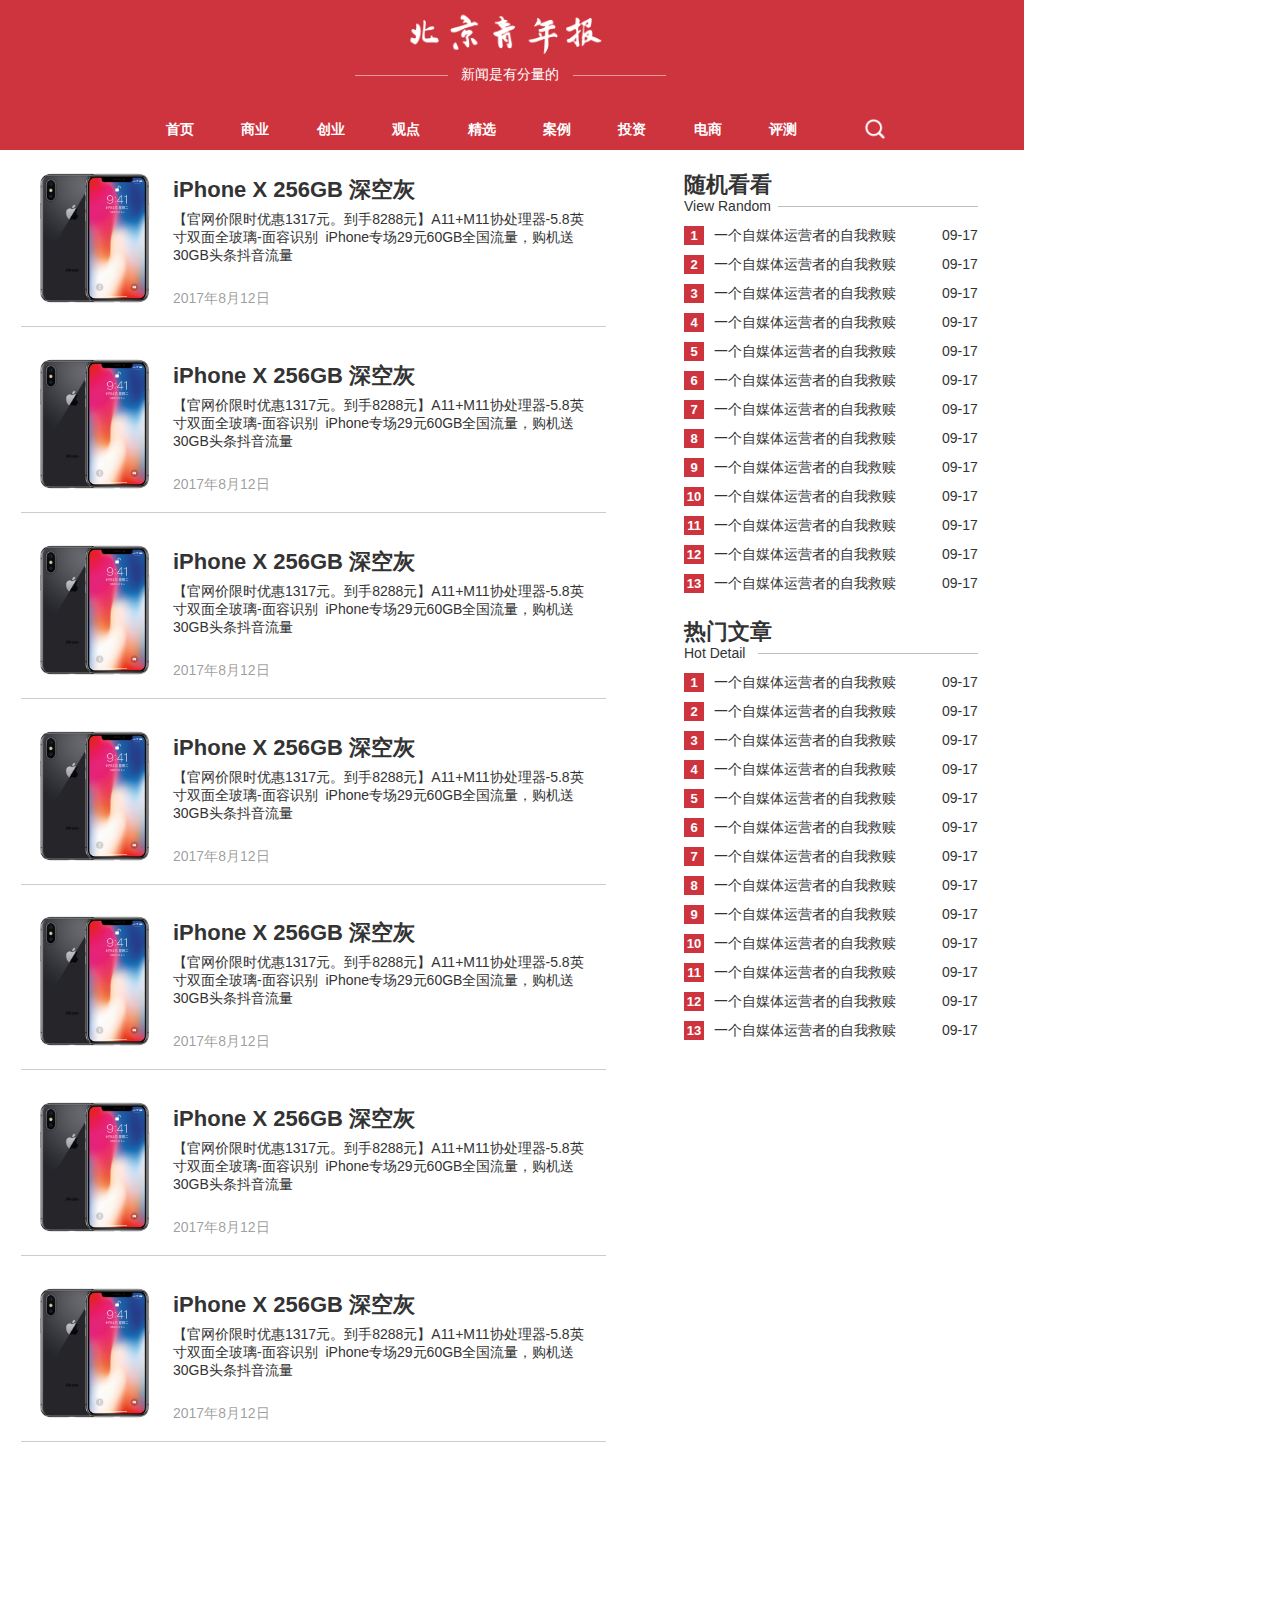
<file: resources/reload.html>
﻿<html>
	<head>
		<title></title>
	</head>
	<body>
	
	<script language="javascript">
	function getUrl() {
      var query = window.location.hash.substring(1);
      var vars = query.split("&&&");
      for (var i=0;i<vars.length;i++) {
        var url = vars[i];
        return decodeURI(url).replace("html%23","html#");
      } 
    }

    var rel = '../';
    var url = getUrl();
    if (url.indexOf(":") > 0 && url.indexOf(":") < 10) rel = '';
	self.location.href = rel + url;
	</script>
	
	</body>
</html>
</file>
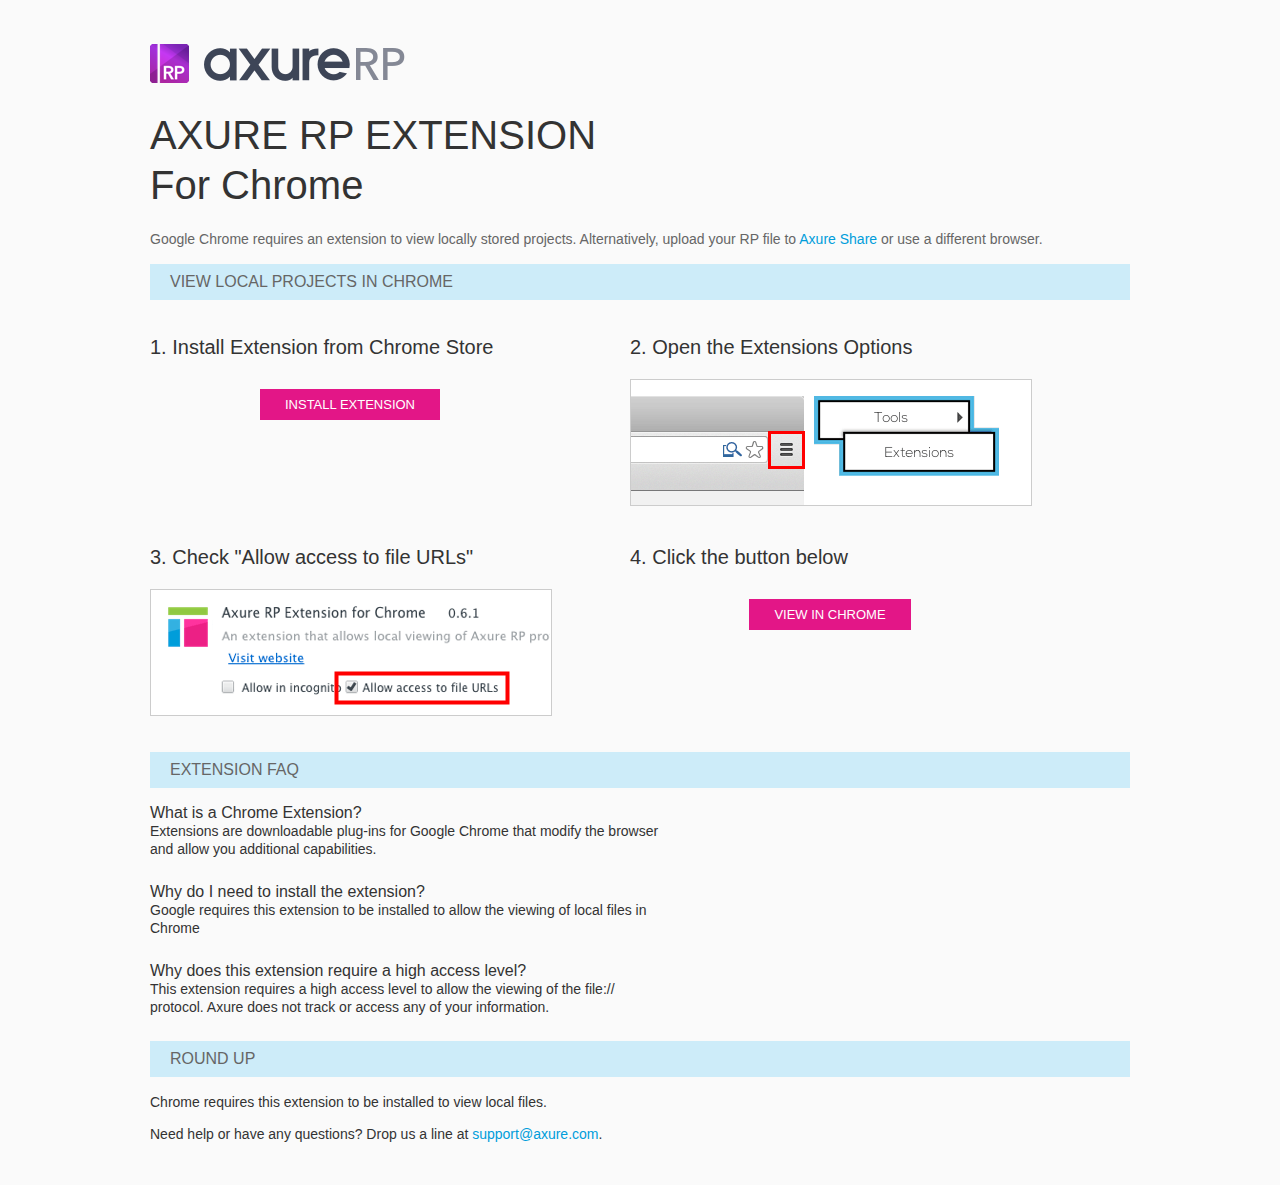
<file: resources/chrome/chrome.html>
<html>
<head>
    <title>Install the Axure RP Chrome Extension</title>
    <style type="text/css">
        *
        {
            font-family: Helvetica, Arial, sans-serif;
        }
        body
        {
            text-align: center;
            background-color: #fafafa;
        }
        p
        {
            font-size: 14px;
            line-height: 18px;
            color: #333333;
        }
        div.container
        {
            width: 980px;
            margin-left: auto;
            margin-right: auto;
            text-align: left;
        }
        a
        {
            text-decoration: none;
            color: #009dda;
        }
        .button
        {
            background: #E31687;
            font: normal 16px Arial, sans-serif;
            color: #FFFFFF;
            padding: 8px 25px 8px 25px;
            border: 0;
            display: inline-block;
            margin-top: 10px;
            text-transform: uppercase;
            font-size: 13px;
        }
        a:hover.button
        {
            opacity: .8;
        }
        div.left
        {
            width: 400px;
            float: left;
            margin-right: 80px;
        }
        div.right
        {
            width: 400px;
            float: left;
        }
        div.buttonContainer
        {
            text-align: center;
        }
        h1
        {
            font-size: 40px;
            color: #333333;
            line-height: 50px;
            margin-bottom: 20px;
            font-weight: normal;
        }
        h2
        {
            font-size: 38px;
            font-weight: normal;
            color: #08639C;
            text-align: center;
        }
        h3
        {
            font-size: 20px;
            color: #333333;
            font-weight: normal;
        }
        .heading
        {
            background-color: #cdecf9;
            height: 36px;
            line-height: 36px;
            padding-left: 20px;
            font-size: 16px;
            color: #666666;
        }
        span.faq
        {
            font-size: 16px;
            font-weight: normal;
            color: #333333;
            display: block;
        }
    </style>
</head>
<body>
    <div class="container">
        <br />
        <br />
        <img src="axure_logo.png" alt="axure" />
        <br />
        <h1>
            AXURE RP EXTENSION<br />
            For Chrome</h1>
        <p style="font-size: 14px; color: #666666; margin-top: 10px;">
            Google Chrome requires an extension to view locally stored projects. Alternatively,
            upload your RP file to <a href="https://share.axure.com">Axure Share</a> or use a different
            browser.</p>
        <h3 class="heading">
            VIEW LOCAL PROJECTS IN CHROME</h3>
        <div class="left">
            <h3>
                1. Install Extension from Chrome Store</h3>
            <div class="buttonContainer">
                <a class="button" href="https://chrome.google.com/webstore/detail/dogkpdfcklifaemcdfbildhcofnopogp"
                    target="_blank">Install Extension</a>
            </div>
        </div>
        <div class="right">
            <h3>
                2. Open the Extensions Options</h3>
            <img src="extensions_menu.gif" alt="extensions" />
        </div>
        <div style="clear: both; height: 20px;">
            &nbsp;</div>
        <div class="left">
            <h3>
                3. Check "Allow access to file URLs"</h3>
            <img src="allow_access.gif" alt="allow access" />
        </div>
        <div class="right">
            <h3>
                4. Click the button below</h3>
            <div class="buttonContainer">
                <a class="button" href="../../start.html">View in Chrome</a>
            </div>
        </div>
        <div style="clear: both; height: 20px;">
        </div>
        <h3 class="heading">
            EXTENSION FAQ</h3>
        <p>
            <span class="faq">What is a Chrome Extension?</span> Extensions are downloadable
            plug-ins for Google Chrome that modify the browser<br />
            and allow you additional capabilities.
        </p>
        <p style="margin-top: 25px;">
            <span class="faq">Why do I need to install the extension?</span> Google requires
            this extension to be installed to allow the viewing of local files in<br />
            Chrome
        </p>
        <p style="margin-top: 25px; margin-bottom: 25px;">
            <span class="faq">Why does this extension require a high access level?</span> This
            extension requires a high access level to allow the viewing of the file://<br />
            protocol. Axure does not track or access any of your information.
        </p>
        <h3 class="heading">
            ROUND UP</h3>
        <p>
            Chrome requires this extension to be installed to view local files.</p>
        <p>
            Need help or have any questions? Drop us a line at <a href="mailto:support@axure.com">
                support@axure.com</a>.
        </p>
        <div style="clear: both; height: 20px;">
        </div>
    </div>
</body>
</html>
</file>
<file: resources/css/axure_rp_page.css>
﻿/* so the window resize fires within a frame in IE7 */
html, body {
    height: 100%;
}

a {
    color: inherit;
}

p {
    margin: 0px;
    text-rendering: optimizeLegibility;
    font-feature-settings: "kern" 1;
    -webkit-font-feature-settings: "kern";
    -moz-font-feature-settings: "kern";
    -moz-font-feature-settings: "kern=1";
    font-kerning: normal;
}

iframe {
    background: #FFFFFF;
}

/* to match IE with C, FF */
input {
    padding: 1px 0px 1px 0px;
    box-sizing: border-box;
    -moz-box-sizing: border-box;
}

textarea {
    margin: 0px;
    box-sizing: border-box;
    -moz-box-sizing: border-box;
}

div.intcases {
    font-family: arial; 
    font-size: 12px;
    text-align:left; 
    border:1px solid #AAA; 
    background:#FFF none repeat scroll 0% 0%; 
    z-index:9999; 
    visibility:hidden; 
    position:absolute;
    padding: 0px;
    border-radius: 3px;
    white-space: nowrap;
}

div.intcaselink {
    cursor: pointer;
    padding: 3px 8px 3px 8px;
    margin: 5px;
    background:#EEE none repeat scroll 0% 0%; 
    border:1px solid #AAA;
    border-radius: 3px;
}

div.refpageimage {
    position: absolute;
    left: 0px;
    top: 0px;
    font-size: 0px;
    width: 16px;
    height: 16px;
    cursor: pointer;
    background-image: url(images/newwindow.gif);
    background-repeat: no-repeat;
}

div.annnoteimage {
    position: absolute;
    left: 0px;
    top: 0px;
    font-size: 0px;
    /*width: 16px;
    height: 12px;*/
    cursor: help;
    /*background-image: url(images/note.gif);*/
    /*background-repeat: no-repeat;*/
    width: 13px;
    height: 12px;
    padding-top: 1px;
    text-align: center;
    background-color: #138CDD;
    -moz-box-shadow: 1px 1px 3px #aaa;
    -webkit-box-shadow: 1px 1px 3px #aaa;
    box-shadow: 1px 1px 3px #aaa;
}

div.annnoteline {
    display: inline-block;
    width: 9px;
    height: 1px;
    border-bottom: 1px solid white;
    margin-top: 1px;
}

div.annnotelabel {
    position: absolute;
    left: 0px;
    top: 0px;
    font-family: Helvetica,Arial;
    font-size: 10px;
    /*border: 1px solid rgb(166,221,242);*/
    cursor: help;
    /*background:rgb(0,157,217) none repeat scroll 0% 0%;*/ 
    padding: 1px 3px 1px 3px;
    white-space: nowrap;
    color: white;
    
    background-color: #138CDD;
    -moz-box-shadow: 1px 1px 3px #aaa;
    -webkit-box-shadow: 1px 1px 3px #aaa;
    box-shadow: 1px 1px 3px #aaa;
}

.annotation {
    font-size: 12px;
    padding-left: 2px;
    margin-bottom: 5px;
}

.annotationName {
    /*font-size: 13px;
    font-weight: bold;
    margin-bottom: 3px;
    white-space: nowrap;*/

    font-family: 'Trebuchet MS';
    font-size: 14px;
    font-weight: bold;
    margin-bottom: 5px;
    white-space: nowrap;
}

.annotationValue {
    font-family: Arial, Helvetica, Sans-Serif;
    font-size: 12px;
    color: #4a4a4a;
    line-height: 21px;
    margin-bottom: 20px;
}

.noteLink {
    text-decoration: inherit;
    color: inherit;
}

.noteLink:hover {
    background-color: white;
}

/* this is a fix for the issue where dialogs jump around and takes the text-align from the body */
.dialogFix {
    position:absolute;
    text-align:left;
    border: 1px solid #8f949a;
}


@keyframes pulsate {
  from {
    box-shadow: 0 0 10px #15d6ba;
  }
  to {
    box-shadow: 0 0 20px #15d6ba;
  }
}

@-webkit-keyframes pulsate {
  from {
    -webkit-box-shadow: 0 0 10px #15d6ba;
    box-shadow: 0 0 10px #15d6ba;
  }
  to {
    -webkit-box-shadow: 0 0 20px #15d6ba;
    box-shadow: 0 0 20px #15d6ba;
  }
}
 
@-moz-keyframes pulsate {
  from {
    -moz-box-shadow: 0 0 10px #15d6ba;
    box-shadow: 0 0 10px #15d6ba;
  }
  to {
    -moz-box-shadow: 0 0 20px #15d6ba;
    box-shadow: 0 0 20px #15d6ba;
  }
}

.legacyPulsateBorder {
    /*border: 5px solid #15d6ba;
    margin: -5px;*/
    -moz-box-shadow: 0 0 10px 3px #15d6ba;
    box-shadow: 0 0 10px 3px #15d6ba;
}

.pulsateBorder {
  animation-name: pulsate;
  animation-timing-function: ease-in-out;
  animation-duration: 0.9s;
  animation-iteration-count: infinite;
  animation-direction: alternate;
  
  -webkit-animation-name: pulsate;
  -webkit-animation-timing-function: ease-in-out;
  -webkit-animation-duration: 0.9s;
  -webkit-animation-iteration-count: infinite;
  -webkit-animation-direction: alternate;

  -moz-animation-name: pulsate;
  -moz-animation-timing-function: ease-in-out;
  -moz-animation-duration: 0.9s;
  -moz-animation-iteration-count: infinite;
  -moz-animation-direction: alternate;
}

.ax_default_hidden, .ax_default_unplaced{
    display: none;
    visibility: hidden;
}

.widgetNoteSelected {
    -moz-box-shadow: 0 0 10px 3px #138CDD;
    box-shadow: 0 0 10px 3px #138CDD;
    /*-moz-box-shadow: 0 0 20px #3915d6;
    box-shadow: 0 0 20px #3915d6;*/
    /*border: 3px solid #3915d6;*/
    /*margin: -3px;*/
}


.singleImg {
    display: none;
    visibility: hidden;
}
</file>
<file: data/styles.css>
﻿.ax_default {
  font-family:'Arial Normal', 'Arial';
  font-weight:400;
  font-style:normal;
  font-size:13px;
  color:#333333;
  text-align:center;
  line-height:normal;
}
.box_1 {
}
.box_2 {
}
.box_3 {
}
.image {
}
.heading_1 {
  font-family:'Arial Normal', 'Arial';
  font-weight:bold;
  font-style:normal;
  font-size:32px;
  text-align:left;
}
.heading_2 {
  font-family:'Arial Normal', 'Arial';
  font-weight:bold;
  font-style:normal;
  font-size:24px;
  text-align:left;
}
.heading_3 {
  font-family:'Arial Normal', 'Arial';
  font-weight:bold;
  font-style:normal;
  font-size:18px;
  text-align:left;
}
.heading_4 {
  font-family:'Arial Normal', 'Arial';
  font-weight:bold;
  font-style:normal;
  font-size:14px;
  text-align:left;
}
.heading_5 {
  font-family:'Arial Normal', 'Arial';
  font-weight:bold;
  font-style:normal;
  text-align:left;
}
.heading_6 {
  font-family:'Arial Normal', 'Arial';
  font-weight:bold;
  font-style:normal;
  font-size:10px;
  text-align:left;
}
.label {
  font-size:14px;
  text-align:left;
}
.paragraph {
  text-align:left;
}
.line {
}
</file>
<file: files/index/styles.css>
﻿body {
  margin:0px;
  background-image:none;
  position:static;
  left:auto;
  width:1024px;
  margin-left:0;
  margin-right:0;
  text-align:left;
}
#base {
  position:absolute;
  z-index:0;
}
#u1_div {
  border-width:0px;
  position:absolute;
  left:0px;
  top:0px;
  width:1024px;
  height:1600px;
  background:inherit;
  background-color:rgba(255, 255, 255, 1);
  border:none;
  border-radius:0px;
  -moz-box-shadow:none;
  -webkit-box-shadow:none;
  box-shadow:none;
}
#u1 {
  border-width:0px;
  position:absolute;
  left:0px;
  top:0px;
  width:1024px;
  height:1600px;
}
#u1_text {
  border-width:0px;
  position:absolute;
  left:0px;
  top:0px;
  width:0px;
  visibility:hidden;
  word-wrap:break-word;
}
#u2_div {
  border-width:0px;
  position:absolute;
  left:0px;
  top:0px;
  width:1024px;
  height:150px;
  background:inherit;
  background-color:rgba(206, 52, 62, 1);
  border:none;
  border-radius:0px;
  -moz-box-shadow:none;
  -webkit-box-shadow:none;
  box-shadow:none;
}
#u2 {
  border-width:0px;
  position:absolute;
  left:0px;
  top:0px;
  width:1024px;
  height:150px;
}
#u2_text {
  border-width:0px;
  position:absolute;
  left:0px;
  top:0px;
  width:0px;
  visibility:hidden;
  word-wrap:break-word;
}
#u3_img {
  border-width:0px;
  position:absolute;
  left:0px;
  top:0px;
  width:449px;
  height:57px;
}
#u3 {
  border-width:0px;
  position:absolute;
  left:404px;
  top:9px;
  width:449px;
  height:57px;
}
#u3_text {
  border-width:0px;
  position:absolute;
  left:0px;
  top:0px;
  width:0px;
  visibility:hidden;
  word-wrap:break-word;
}
#u4_div {
  border-width:0px;
  position:absolute;
  left:0px;
  top:0px;
  width:102px;
  height:18px;
  background:inherit;
  background-color:rgba(255, 255, 255, 0);
  border:none;
  border-radius:0px;
  -moz-box-shadow:none;
  -webkit-box-shadow:none;
  box-shadow:none;
  color:#FFFFFF;
}
#u4 {
  border-width:0px;
  position:absolute;
  left:461px;
  top:66px;
  width:102px;
  height:18px;
  color:#FFFFFF;
}
#u4_text {
  border-width:0px;
  position:absolute;
  left:0px;
  top:0px;
  width:102px;
  white-space:nowrap;
}
#u5_img {
  border-width:0px;
  position:absolute;
  left:0px;
  top:0px;
  width:94px;
  height:2px;
}
#u5 {
  border-width:0px;
  position:absolute;
  left:355px;
  top:75px;
  width:93px;
  height:1px;
  color:#FFFFFF;
}
#u5_text {
  border-width:0px;
  position:absolute;
  left:0px;
  top:0px;
  width:0px;
  visibility:hidden;
  word-wrap:break-word;
}
#u6_img {
  border-width:0px;
  position:absolute;
  left:0px;
  top:0px;
  width:94px;
  height:2px;
}
#u6 {
  border-width:0px;
  position:absolute;
  left:573px;
  top:75px;
  width:93px;
  height:1px;
  color:#FFFFFF;
}
#u6_text {
  border-width:0px;
  position:absolute;
  left:0px;
  top:0px;
  width:0px;
  visibility:hidden;
  word-wrap:break-word;
}
#u7_div {
  border-width:0px;
  position:absolute;
  left:0px;
  top:0px;
  width:30px;
  height:16px;
  background:inherit;
  background-color:rgba(255, 255, 255, 0);
  border:none;
  border-radius:0px;
  -moz-box-shadow:none;
  -webkit-box-shadow:none;
  box-shadow:none;
  font-family:'Britannic Bold', 'Britannic';
  font-weight:700;
  font-style:normal;
  color:#FFFFFF;
}
#u7 {
  border-width:0px;
  position:absolute;
  left:166px;
  top:121px;
  width:30px;
  height:16px;
  font-family:'Britannic Bold', 'Britannic';
  font-weight:700;
  font-style:normal;
  color:#FFFFFF;
}
#u7_text {
  border-width:0px;
  position:absolute;
  left:0px;
  top:0px;
  width:30px;
  white-space:nowrap;
}
#u8_div {
  border-width:0px;
  position:absolute;
  left:0px;
  top:0px;
  width:30px;
  height:16px;
  background:inherit;
  background-color:rgba(255, 255, 255, 0);
  border:none;
  border-radius:0px;
  -moz-box-shadow:none;
  -webkit-box-shadow:none;
  box-shadow:none;
  font-family:'Britannic Bold', 'Britannic';
  font-weight:700;
  font-style:normal;
  color:#FFFFFF;
}
#u8 {
  border-width:0px;
  position:absolute;
  left:241px;
  top:121px;
  width:30px;
  height:16px;
  font-family:'Britannic Bold', 'Britannic';
  font-weight:700;
  font-style:normal;
  color:#FFFFFF;
}
#u8_text {
  border-width:0px;
  position:absolute;
  left:0px;
  top:0px;
  width:30px;
  white-space:nowrap;
}
#u9_div {
  border-width:0px;
  position:absolute;
  left:0px;
  top:0px;
  width:30px;
  height:16px;
  background:inherit;
  background-color:rgba(255, 255, 255, 0);
  border:none;
  border-radius:0px;
  -moz-box-shadow:none;
  -webkit-box-shadow:none;
  box-shadow:none;
  font-family:'Britannic Bold', 'Britannic';
  font-weight:700;
  font-style:normal;
  color:#FFFFFF;
}
#u9 {
  border-width:0px;
  position:absolute;
  left:317px;
  top:121px;
  width:30px;
  height:16px;
  font-family:'Britannic Bold', 'Britannic';
  font-weight:700;
  font-style:normal;
  color:#FFFFFF;
}
#u9_text {
  border-width:0px;
  position:absolute;
  left:0px;
  top:0px;
  width:30px;
  white-space:nowrap;
}
#u10_div {
  border-width:0px;
  position:absolute;
  left:0px;
  top:0px;
  width:30px;
  height:16px;
  background:inherit;
  background-color:rgba(255, 255, 255, 0);
  border:none;
  border-radius:0px;
  -moz-box-shadow:none;
  -webkit-box-shadow:none;
  box-shadow:none;
  font-family:'Britannic Bold', 'Britannic';
  font-weight:700;
  font-style:normal;
  color:#FFFFFF;
}
#u10 {
  border-width:0px;
  position:absolute;
  left:392px;
  top:121px;
  width:30px;
  height:16px;
  font-family:'Britannic Bold', 'Britannic';
  font-weight:700;
  font-style:normal;
  color:#FFFFFF;
}
#u10_text {
  border-width:0px;
  position:absolute;
  left:0px;
  top:0px;
  width:30px;
  white-space:nowrap;
}
#u11_div {
  border-width:0px;
  position:absolute;
  left:0px;
  top:0px;
  width:30px;
  height:16px;
  background:inherit;
  background-color:rgba(255, 255, 255, 0);
  border:none;
  border-radius:0px;
  -moz-box-shadow:none;
  -webkit-box-shadow:none;
  box-shadow:none;
  font-family:'Britannic Bold', 'Britannic';
  font-weight:700;
  font-style:normal;
  color:#FFFFFF;
}
#u11 {
  border-width:0px;
  position:absolute;
  left:468px;
  top:121px;
  width:30px;
  height:16px;
  font-family:'Britannic Bold', 'Britannic';
  font-weight:700;
  font-style:normal;
  color:#FFFFFF;
}
#u11_text {
  border-width:0px;
  position:absolute;
  left:0px;
  top:0px;
  width:30px;
  white-space:nowrap;
}
#u12_div {
  border-width:0px;
  position:absolute;
  left:0px;
  top:0px;
  width:30px;
  height:16px;
  background:inherit;
  background-color:rgba(255, 255, 255, 0);
  border:none;
  border-radius:0px;
  -moz-box-shadow:none;
  -webkit-box-shadow:none;
  box-shadow:none;
  font-family:'Britannic Bold', 'Britannic';
  font-weight:700;
  font-style:normal;
  color:#FFFFFF;
}
#u12 {
  border-width:0px;
  position:absolute;
  left:543px;
  top:121px;
  width:30px;
  height:16px;
  font-family:'Britannic Bold', 'Britannic';
  font-weight:700;
  font-style:normal;
  color:#FFFFFF;
}
#u12_text {
  border-width:0px;
  position:absolute;
  left:0px;
  top:0px;
  width:30px;
  white-space:nowrap;
}
#u13_div {
  border-width:0px;
  position:absolute;
  left:0px;
  top:0px;
  width:30px;
  height:16px;
  background:inherit;
  background-color:rgba(255, 255, 255, 0);
  border:none;
  border-radius:0px;
  -moz-box-shadow:none;
  -webkit-box-shadow:none;
  box-shadow:none;
  font-family:'Britannic Bold', 'Britannic';
  font-weight:700;
  font-style:normal;
  color:#FFFFFF;
}
#u13 {
  border-width:0px;
  position:absolute;
  left:618px;
  top:121px;
  width:30px;
  height:16px;
  font-family:'Britannic Bold', 'Britannic';
  font-weight:700;
  font-style:normal;
  color:#FFFFFF;
}
#u13_text {
  border-width:0px;
  position:absolute;
  left:0px;
  top:0px;
  width:30px;
  white-space:nowrap;
}
#u14_div {
  border-width:0px;
  position:absolute;
  left:0px;
  top:0px;
  width:30px;
  height:16px;
  background:inherit;
  background-color:rgba(255, 255, 255, 0);
  border:none;
  border-radius:0px;
  -moz-box-shadow:none;
  -webkit-box-shadow:none;
  box-shadow:none;
  font-family:'Britannic Bold', 'Britannic';
  font-weight:700;
  font-style:normal;
  color:#FFFFFF;
}
#u14 {
  border-width:0px;
  position:absolute;
  left:694px;
  top:121px;
  width:30px;
  height:16px;
  font-family:'Britannic Bold', 'Britannic';
  font-weight:700;
  font-style:normal;
  color:#FFFFFF;
}
#u14_text {
  border-width:0px;
  position:absolute;
  left:0px;
  top:0px;
  width:30px;
  white-space:nowrap;
}
#u15_div {
  border-width:0px;
  position:absolute;
  left:0px;
  top:0px;
  width:30px;
  height:16px;
  background:inherit;
  background-color:rgba(255, 255, 255, 0);
  border:none;
  border-radius:0px;
  -moz-box-shadow:none;
  -webkit-box-shadow:none;
  box-shadow:none;
  font-family:'Britannic Bold', 'Britannic';
  font-weight:700;
  font-style:normal;
  color:#FFFFFF;
}
#u15 {
  border-width:0px;
  position:absolute;
  left:769px;
  top:121px;
  width:30px;
  height:16px;
  font-family:'Britannic Bold', 'Britannic';
  font-weight:700;
  font-style:normal;
  color:#FFFFFF;
}
#u15_text {
  border-width:0px;
  position:absolute;
  left:0px;
  top:0px;
  width:30px;
  white-space:nowrap;
}
#u16_img {
  border-width:0px;
  position:absolute;
  left:0px;
  top:0px;
  width:22px;
  height:22px;
}
#u16 {
  border-width:0px;
  position:absolute;
  left:864px;
  top:118px;
  width:22px;
  height:22px;
}
#u16_text {
  border-width:0px;
  position:absolute;
  left:0px;
  top:0px;
  width:0px;
  visibility:hidden;
  word-wrap:break-word;
}
#u17 {
  border-width:0px;
  position:absolute;
  left:0px;
  top:0px;
  width:0px;
  height:0px;
}
#u18 {
  border-width:0px;
  position:absolute;
  left:0px;
  top:0px;
  width:0px;
  height:0px;
}
#u19_img {
  border-width:0px;
  position:absolute;
  left:0px;
  top:0px;
  width:585px;
  height:155px;
}
#u19 {
  border-width:0px;
  position:absolute;
  left:21px;
  top:163px;
  width:585px;
  height:155px;
}
#u19_text {
  border-width:0px;
  position:absolute;
  left:0px;
  top:0px;
  width:0px;
  visibility:hidden;
  word-wrap:break-word;
}
#u20_div {
  border-width:0px;
  position:absolute;
  left:0px;
  top:0px;
  width:248px;
  height:26px;
  background:inherit;
  background-color:rgba(255, 255, 255, 0);
  border:none;
  border-radius:0px;
  -moz-box-shadow:none;
  -webkit-box-shadow:none;
  box-shadow:none;
  font-family:'Arial Negreta', 'Arial Normal', 'Arial';
  font-weight:700;
  font-style:normal;
  font-size:22px;
}
#u20 {
  border-width:0px;
  position:absolute;
  left:173px;
  top:175px;
  width:248px;
  height:26px;
  font-family:'Arial Negreta', 'Arial Normal', 'Arial';
  font-weight:700;
  font-style:normal;
  font-size:22px;
}
#u20_text {
  border-width:0px;
  position:absolute;
  left:0px;
  top:0px;
  width:248px;
  white-space:nowrap;
}
#u21_div {
  border-width:0px;
  position:absolute;
  left:0px;
  top:0px;
  width:423px;
  height:53px;
  background:inherit;
  background-color:rgba(255, 255, 255, 0);
  border:none;
  border-radius:0px;
  -moz-box-shadow:none;
  -webkit-box-shadow:none;
  box-shadow:none;
}
#u21 {
  border-width:0px;
  position:absolute;
  left:173px;
  top:211px;
  width:423px;
  height:53px;
}
#u21_text {
  border-width:0px;
  position:absolute;
  left:0px;
  top:0px;
  width:423px;
  white-space:nowrap;
}
#u22_img {
  border-width:0px;
  position:absolute;
  left:0px;
  top:0px;
  width:136px;
  height:136px;
}
#u22 {
  border-width:0px;
  position:absolute;
  left:27px;
  top:170px;
  width:136px;
  height:136px;
}
#u22_text {
  border-width:0px;
  position:absolute;
  left:0px;
  top:0px;
  width:0px;
  visibility:hidden;
  word-wrap:break-word;
}
#u23_div {
  border-width:0px;
  position:absolute;
  left:0px;
  top:0px;
  width:100px;
  height:18px;
  background:inherit;
  background-color:rgba(255, 255, 255, 0);
  border:none;
  border-radius:0px;
  -moz-box-shadow:none;
  -webkit-box-shadow:none;
  box-shadow:none;
  color:rgba(51, 51, 51, 0.486274509803922);
}
#u23 {
  border-width:0px;
  position:absolute;
  left:173px;
  top:290px;
  width:100px;
  height:18px;
  color:rgba(51, 51, 51, 0.486274509803922);
}
#u23_text {
  border-width:0px;
  position:absolute;
  left:0px;
  top:0px;
  width:100px;
  white-space:nowrap;
}
#u24_img {
  border-width:0px;
  position:absolute;
  left:0px;
  top:0px;
  width:586px;
  height:2px;
}
#u24 {
  border-width:0px;
  position:absolute;
  left:21px;
  top:326px;
  width:585px;
  height:1px;
}
#u24_text {
  border-width:0px;
  position:absolute;
  left:0px;
  top:0px;
  width:0px;
  visibility:hidden;
  word-wrap:break-word;
}
#u25 {
  border-width:0px;
  position:absolute;
  left:0px;
  top:0px;
  width:0px;
  height:0px;
}
#u26 {
  border-width:0px;
  position:absolute;
  left:0px;
  top:0px;
  width:0px;
  height:0px;
}
#u27_img {
  border-width:0px;
  position:absolute;
  left:0px;
  top:0px;
  width:585px;
  height:155px;
}
#u27 {
  border-width:0px;
  position:absolute;
  left:21px;
  top:349px;
  width:585px;
  height:155px;
}
#u27_text {
  border-width:0px;
  position:absolute;
  left:0px;
  top:0px;
  width:0px;
  visibility:hidden;
  word-wrap:break-word;
}
#u28_div {
  border-width:0px;
  position:absolute;
  left:0px;
  top:0px;
  width:248px;
  height:26px;
  background:inherit;
  background-color:rgba(255, 255, 255, 0);
  border:none;
  border-radius:0px;
  -moz-box-shadow:none;
  -webkit-box-shadow:none;
  box-shadow:none;
  font-family:'Arial Negreta', 'Arial Normal', 'Arial';
  font-weight:700;
  font-style:normal;
  font-size:22px;
}
#u28 {
  border-width:0px;
  position:absolute;
  left:173px;
  top:361px;
  width:248px;
  height:26px;
  font-family:'Arial Negreta', 'Arial Normal', 'Arial';
  font-weight:700;
  font-style:normal;
  font-size:22px;
}
#u28_text {
  border-width:0px;
  position:absolute;
  left:0px;
  top:0px;
  width:248px;
  white-space:nowrap;
}
#u29_div {
  border-width:0px;
  position:absolute;
  left:0px;
  top:0px;
  width:423px;
  height:53px;
  background:inherit;
  background-color:rgba(255, 255, 255, 0);
  border:none;
  border-radius:0px;
  -moz-box-shadow:none;
  -webkit-box-shadow:none;
  box-shadow:none;
}
#u29 {
  border-width:0px;
  position:absolute;
  left:173px;
  top:397px;
  width:423px;
  height:53px;
}
#u29_text {
  border-width:0px;
  position:absolute;
  left:0px;
  top:0px;
  width:423px;
  white-space:nowrap;
}
#u30_img {
  border-width:0px;
  position:absolute;
  left:0px;
  top:0px;
  width:136px;
  height:136px;
}
#u30 {
  border-width:0px;
  position:absolute;
  left:27px;
  top:356px;
  width:136px;
  height:136px;
}
#u30_text {
  border-width:0px;
  position:absolute;
  left:0px;
  top:0px;
  width:0px;
  visibility:hidden;
  word-wrap:break-word;
}
#u31_div {
  border-width:0px;
  position:absolute;
  left:0px;
  top:0px;
  width:100px;
  height:18px;
  background:inherit;
  background-color:rgba(255, 255, 255, 0);
  border:none;
  border-radius:0px;
  -moz-box-shadow:none;
  -webkit-box-shadow:none;
  box-shadow:none;
  color:rgba(51, 51, 51, 0.486274509803922);
}
#u31 {
  border-width:0px;
  position:absolute;
  left:173px;
  top:476px;
  width:100px;
  height:18px;
  color:rgba(51, 51, 51, 0.486274509803922);
}
#u31_text {
  border-width:0px;
  position:absolute;
  left:0px;
  top:0px;
  width:100px;
  white-space:nowrap;
}
#u32_img {
  border-width:0px;
  position:absolute;
  left:0px;
  top:0px;
  width:586px;
  height:2px;
}
#u32 {
  border-width:0px;
  position:absolute;
  left:21px;
  top:512px;
  width:585px;
  height:1px;
}
#u32_text {
  border-width:0px;
  position:absolute;
  left:0px;
  top:0px;
  width:0px;
  visibility:hidden;
  word-wrap:break-word;
}
#u33 {
  border-width:0px;
  position:absolute;
  left:0px;
  top:0px;
  width:0px;
  height:0px;
}
#u34 {
  border-width:0px;
  position:absolute;
  left:0px;
  top:0px;
  width:0px;
  height:0px;
}
#u35_img {
  border-width:0px;
  position:absolute;
  left:0px;
  top:0px;
  width:585px;
  height:155px;
}
#u35 {
  border-width:0px;
  position:absolute;
  left:21px;
  top:535px;
  width:585px;
  height:155px;
}
#u35_text {
  border-width:0px;
  position:absolute;
  left:0px;
  top:0px;
  width:0px;
  visibility:hidden;
  word-wrap:break-word;
}
#u36_div {
  border-width:0px;
  position:absolute;
  left:0px;
  top:0px;
  width:248px;
  height:26px;
  background:inherit;
  background-color:rgba(255, 255, 255, 0);
  border:none;
  border-radius:0px;
  -moz-box-shadow:none;
  -webkit-box-shadow:none;
  box-shadow:none;
  font-family:'Arial Negreta', 'Arial Normal', 'Arial';
  font-weight:700;
  font-style:normal;
  font-size:22px;
}
#u36 {
  border-width:0px;
  position:absolute;
  left:173px;
  top:547px;
  width:248px;
  height:26px;
  font-family:'Arial Negreta', 'Arial Normal', 'Arial';
  font-weight:700;
  font-style:normal;
  font-size:22px;
}
#u36_text {
  border-width:0px;
  position:absolute;
  left:0px;
  top:0px;
  width:248px;
  white-space:nowrap;
}
#u37_div {
  border-width:0px;
  position:absolute;
  left:0px;
  top:0px;
  width:423px;
  height:53px;
  background:inherit;
  background-color:rgba(255, 255, 255, 0);
  border:none;
  border-radius:0px;
  -moz-box-shadow:none;
  -webkit-box-shadow:none;
  box-shadow:none;
}
#u37 {
  border-width:0px;
  position:absolute;
  left:173px;
  top:583px;
  width:423px;
  height:53px;
}
#u37_text {
  border-width:0px;
  position:absolute;
  left:0px;
  top:0px;
  width:423px;
  white-space:nowrap;
}
#u38_img {
  border-width:0px;
  position:absolute;
  left:0px;
  top:0px;
  width:136px;
  height:136px;
}
#u38 {
  border-width:0px;
  position:absolute;
  left:27px;
  top:542px;
  width:136px;
  height:136px;
}
#u38_text {
  border-width:0px;
  position:absolute;
  left:0px;
  top:0px;
  width:0px;
  visibility:hidden;
  word-wrap:break-word;
}
#u39_div {
  border-width:0px;
  position:absolute;
  left:0px;
  top:0px;
  width:100px;
  height:18px;
  background:inherit;
  background-color:rgba(255, 255, 255, 0);
  border:none;
  border-radius:0px;
  -moz-box-shadow:none;
  -webkit-box-shadow:none;
  box-shadow:none;
  color:rgba(51, 51, 51, 0.486274509803922);
}
#u39 {
  border-width:0px;
  position:absolute;
  left:173px;
  top:662px;
  width:100px;
  height:18px;
  color:rgba(51, 51, 51, 0.486274509803922);
}
#u39_text {
  border-width:0px;
  position:absolute;
  left:0px;
  top:0px;
  width:100px;
  white-space:nowrap;
}
#u40_img {
  border-width:0px;
  position:absolute;
  left:0px;
  top:0px;
  width:586px;
  height:2px;
}
#u40 {
  border-width:0px;
  position:absolute;
  left:21px;
  top:698px;
  width:585px;
  height:1px;
}
#u40_text {
  border-width:0px;
  position:absolute;
  left:0px;
  top:0px;
  width:0px;
  visibility:hidden;
  word-wrap:break-word;
}
#u41 {
  border-width:0px;
  position:absolute;
  left:0px;
  top:0px;
  width:0px;
  height:0px;
}
#u42 {
  border-width:0px;
  position:absolute;
  left:0px;
  top:0px;
  width:0px;
  height:0px;
}
#u43_img {
  border-width:0px;
  position:absolute;
  left:0px;
  top:0px;
  width:585px;
  height:155px;
}
#u43 {
  border-width:0px;
  position:absolute;
  left:21px;
  top:721px;
  width:585px;
  height:155px;
}
#u43_text {
  border-width:0px;
  position:absolute;
  left:0px;
  top:0px;
  width:0px;
  visibility:hidden;
  word-wrap:break-word;
}
#u44_div {
  border-width:0px;
  position:absolute;
  left:0px;
  top:0px;
  width:248px;
  height:26px;
  background:inherit;
  background-color:rgba(255, 255, 255, 0);
  border:none;
  border-radius:0px;
  -moz-box-shadow:none;
  -webkit-box-shadow:none;
  box-shadow:none;
  font-family:'Arial Negreta', 'Arial Normal', 'Arial';
  font-weight:700;
  font-style:normal;
  font-size:22px;
}
#u44 {
  border-width:0px;
  position:absolute;
  left:173px;
  top:733px;
  width:248px;
  height:26px;
  font-family:'Arial Negreta', 'Arial Normal', 'Arial';
  font-weight:700;
  font-style:normal;
  font-size:22px;
}
#u44_text {
  border-width:0px;
  position:absolute;
  left:0px;
  top:0px;
  width:248px;
  white-space:nowrap;
}
#u45_div {
  border-width:0px;
  position:absolute;
  left:0px;
  top:0px;
  width:423px;
  height:53px;
  background:inherit;
  background-color:rgba(255, 255, 255, 0);
  border:none;
  border-radius:0px;
  -moz-box-shadow:none;
  -webkit-box-shadow:none;
  box-shadow:none;
}
#u45 {
  border-width:0px;
  position:absolute;
  left:173px;
  top:769px;
  width:423px;
  height:53px;
}
#u45_text {
  border-width:0px;
  position:absolute;
  left:0px;
  top:0px;
  width:423px;
  white-space:nowrap;
}
#u46_img {
  border-width:0px;
  position:absolute;
  left:0px;
  top:0px;
  width:136px;
  height:136px;
}
#u46 {
  border-width:0px;
  position:absolute;
  left:27px;
  top:728px;
  width:136px;
  height:136px;
}
#u46_text {
  border-width:0px;
  position:absolute;
  left:0px;
  top:0px;
  width:0px;
  visibility:hidden;
  word-wrap:break-word;
}
#u47_div {
  border-width:0px;
  position:absolute;
  left:0px;
  top:0px;
  width:100px;
  height:18px;
  background:inherit;
  background-color:rgba(255, 255, 255, 0);
  border:none;
  border-radius:0px;
  -moz-box-shadow:none;
  -webkit-box-shadow:none;
  box-shadow:none;
  color:rgba(51, 51, 51, 0.486274509803922);
}
#u47 {
  border-width:0px;
  position:absolute;
  left:173px;
  top:848px;
  width:100px;
  height:18px;
  color:rgba(51, 51, 51, 0.486274509803922);
}
#u47_text {
  border-width:0px;
  position:absolute;
  left:0px;
  top:0px;
  width:100px;
  white-space:nowrap;
}
#u48_img {
  border-width:0px;
  position:absolute;
  left:0px;
  top:0px;
  width:586px;
  height:2px;
}
#u48 {
  border-width:0px;
  position:absolute;
  left:21px;
  top:884px;
  width:585px;
  height:1px;
}
#u48_text {
  border-width:0px;
  position:absolute;
  left:0px;
  top:0px;
  width:0px;
  visibility:hidden;
  word-wrap:break-word;
}
#u49 {
  border-width:0px;
  position:absolute;
  left:0px;
  top:0px;
  width:0px;
  height:0px;
}
#u50 {
  border-width:0px;
  position:absolute;
  left:0px;
  top:0px;
  width:0px;
  height:0px;
}
#u51_img {
  border-width:0px;
  position:absolute;
  left:0px;
  top:0px;
  width:585px;
  height:155px;
}
#u51 {
  border-width:0px;
  position:absolute;
  left:21px;
  top:906px;
  width:585px;
  height:155px;
}
#u51_text {
  border-width:0px;
  position:absolute;
  left:0px;
  top:0px;
  width:0px;
  visibility:hidden;
  word-wrap:break-word;
}
#u52_div {
  border-width:0px;
  position:absolute;
  left:0px;
  top:0px;
  width:248px;
  height:26px;
  background:inherit;
  background-color:rgba(255, 255, 255, 0);
  border:none;
  border-radius:0px;
  -moz-box-shadow:none;
  -webkit-box-shadow:none;
  box-shadow:none;
  font-family:'Arial Negreta', 'Arial Normal', 'Arial';
  font-weight:700;
  font-style:normal;
  font-size:22px;
}
#u52 {
  border-width:0px;
  position:absolute;
  left:173px;
  top:918px;
  width:248px;
  height:26px;
  font-family:'Arial Negreta', 'Arial Normal', 'Arial';
  font-weight:700;
  font-style:normal;
  font-size:22px;
}
#u52_text {
  border-width:0px;
  position:absolute;
  left:0px;
  top:0px;
  width:248px;
  white-space:nowrap;
}
#u53_div {
  border-width:0px;
  position:absolute;
  left:0px;
  top:0px;
  width:423px;
  height:53px;
  background:inherit;
  background-color:rgba(255, 255, 255, 0);
  border:none;
  border-radius:0px;
  -moz-box-shadow:none;
  -webkit-box-shadow:none;
  box-shadow:none;
}
#u53 {
  border-width:0px;
  position:absolute;
  left:173px;
  top:954px;
  width:423px;
  height:53px;
}
#u53_text {
  border-width:0px;
  position:absolute;
  left:0px;
  top:0px;
  width:423px;
  white-space:nowrap;
}
#u54_img {
  border-width:0px;
  position:absolute;
  left:0px;
  top:0px;
  width:136px;
  height:136px;
}
#u54 {
  border-width:0px;
  position:absolute;
  left:27px;
  top:913px;
  width:136px;
  height:136px;
}
#u54_text {
  border-width:0px;
  position:absolute;
  left:0px;
  top:0px;
  width:0px;
  visibility:hidden;
  word-wrap:break-word;
}
#u55_div {
  border-width:0px;
  position:absolute;
  left:0px;
  top:0px;
  width:100px;
  height:18px;
  background:inherit;
  background-color:rgba(255, 255, 255, 0);
  border:none;
  border-radius:0px;
  -moz-box-shadow:none;
  -webkit-box-shadow:none;
  box-shadow:none;
  color:rgba(51, 51, 51, 0.486274509803922);
}
#u55 {
  border-width:0px;
  position:absolute;
  left:173px;
  top:1033px;
  width:100px;
  height:18px;
  color:rgba(51, 51, 51, 0.486274509803922);
}
#u55_text {
  border-width:0px;
  position:absolute;
  left:0px;
  top:0px;
  width:100px;
  white-space:nowrap;
}
#u56_img {
  border-width:0px;
  position:absolute;
  left:0px;
  top:0px;
  width:586px;
  height:2px;
}
#u56 {
  border-width:0px;
  position:absolute;
  left:21px;
  top:1069px;
  width:585px;
  height:1px;
}
#u56_text {
  border-width:0px;
  position:absolute;
  left:0px;
  top:0px;
  width:0px;
  visibility:hidden;
  word-wrap:break-word;
}
#u57 {
  border-width:0px;
  position:absolute;
  left:0px;
  top:0px;
  width:0px;
  height:0px;
}
#u58 {
  border-width:0px;
  position:absolute;
  left:0px;
  top:0px;
  width:0px;
  height:0px;
}
#u59_img {
  border-width:0px;
  position:absolute;
  left:0px;
  top:0px;
  width:585px;
  height:155px;
}
#u59 {
  border-width:0px;
  position:absolute;
  left:21px;
  top:1092px;
  width:585px;
  height:155px;
}
#u59_text {
  border-width:0px;
  position:absolute;
  left:0px;
  top:0px;
  width:0px;
  visibility:hidden;
  word-wrap:break-word;
}
#u60_div {
  border-width:0px;
  position:absolute;
  left:0px;
  top:0px;
  width:248px;
  height:26px;
  background:inherit;
  background-color:rgba(255, 255, 255, 0);
  border:none;
  border-radius:0px;
  -moz-box-shadow:none;
  -webkit-box-shadow:none;
  box-shadow:none;
  font-family:'Arial Negreta', 'Arial Normal', 'Arial';
  font-weight:700;
  font-style:normal;
  font-size:22px;
}
#u60 {
  border-width:0px;
  position:absolute;
  left:173px;
  top:1104px;
  width:248px;
  height:26px;
  font-family:'Arial Negreta', 'Arial Normal', 'Arial';
  font-weight:700;
  font-style:normal;
  font-size:22px;
}
#u60_text {
  border-width:0px;
  position:absolute;
  left:0px;
  top:0px;
  width:248px;
  white-space:nowrap;
}
#u61_div {
  border-width:0px;
  position:absolute;
  left:0px;
  top:0px;
  width:423px;
  height:53px;
  background:inherit;
  background-color:rgba(255, 255, 255, 0);
  border:none;
  border-radius:0px;
  -moz-box-shadow:none;
  -webkit-box-shadow:none;
  box-shadow:none;
}
#u61 {
  border-width:0px;
  position:absolute;
  left:173px;
  top:1140px;
  width:423px;
  height:53px;
}
#u61_text {
  border-width:0px;
  position:absolute;
  left:0px;
  top:0px;
  width:423px;
  white-space:nowrap;
}
#u62_img {
  border-width:0px;
  position:absolute;
  left:0px;
  top:0px;
  width:136px;
  height:136px;
}
#u62 {
  border-width:0px;
  position:absolute;
  left:27px;
  top:1099px;
  width:136px;
  height:136px;
}
#u62_text {
  border-width:0px;
  position:absolute;
  left:0px;
  top:0px;
  width:0px;
  visibility:hidden;
  word-wrap:break-word;
}
#u63_div {
  border-width:0px;
  position:absolute;
  left:0px;
  top:0px;
  width:100px;
  height:18px;
  background:inherit;
  background-color:rgba(255, 255, 255, 0);
  border:none;
  border-radius:0px;
  -moz-box-shadow:none;
  -webkit-box-shadow:none;
  box-shadow:none;
  color:rgba(51, 51, 51, 0.486274509803922);
}
#u63 {
  border-width:0px;
  position:absolute;
  left:173px;
  top:1219px;
  width:100px;
  height:18px;
  color:rgba(51, 51, 51, 0.486274509803922);
}
#u63_text {
  border-width:0px;
  position:absolute;
  left:0px;
  top:0px;
  width:100px;
  white-space:nowrap;
}
#u64_img {
  border-width:0px;
  position:absolute;
  left:0px;
  top:0px;
  width:586px;
  height:2px;
}
#u64 {
  border-width:0px;
  position:absolute;
  left:21px;
  top:1255px;
  width:585px;
  height:1px;
}
#u64_text {
  border-width:0px;
  position:absolute;
  left:0px;
  top:0px;
  width:0px;
  visibility:hidden;
  word-wrap:break-word;
}
#u65 {
  border-width:0px;
  position:absolute;
  left:0px;
  top:0px;
  width:0px;
  height:0px;
}
#u66 {
  border-width:0px;
  position:absolute;
  left:0px;
  top:0px;
  width:0px;
  height:0px;
}
#u67_img {
  border-width:0px;
  position:absolute;
  left:0px;
  top:0px;
  width:585px;
  height:155px;
}
#u67 {
  border-width:0px;
  position:absolute;
  left:21px;
  top:1278px;
  width:585px;
  height:155px;
}
#u67_text {
  border-width:0px;
  position:absolute;
  left:0px;
  top:0px;
  width:0px;
  visibility:hidden;
  word-wrap:break-word;
}
#u68_div {
  border-width:0px;
  position:absolute;
  left:0px;
  top:0px;
  width:248px;
  height:26px;
  background:inherit;
  background-color:rgba(255, 255, 255, 0);
  border:none;
  border-radius:0px;
  -moz-box-shadow:none;
  -webkit-box-shadow:none;
  box-shadow:none;
  font-family:'Arial Negreta', 'Arial Normal', 'Arial';
  font-weight:700;
  font-style:normal;
  font-size:22px;
}
#u68 {
  border-width:0px;
  position:absolute;
  left:173px;
  top:1290px;
  width:248px;
  height:26px;
  font-family:'Arial Negreta', 'Arial Normal', 'Arial';
  font-weight:700;
  font-style:normal;
  font-size:22px;
}
#u68_text {
  border-width:0px;
  position:absolute;
  left:0px;
  top:0px;
  width:248px;
  white-space:nowrap;
}
#u69_div {
  border-width:0px;
  position:absolute;
  left:0px;
  top:0px;
  width:423px;
  height:53px;
  background:inherit;
  background-color:rgba(255, 255, 255, 0);
  border:none;
  border-radius:0px;
  -moz-box-shadow:none;
  -webkit-box-shadow:none;
  box-shadow:none;
}
#u69 {
  border-width:0px;
  position:absolute;
  left:173px;
  top:1326px;
  width:423px;
  height:53px;
}
#u69_text {
  border-width:0px;
  position:absolute;
  left:0px;
  top:0px;
  width:423px;
  white-space:nowrap;
}
#u70_img {
  border-width:0px;
  position:absolute;
  left:0px;
  top:0px;
  width:136px;
  height:136px;
}
#u70 {
  border-width:0px;
  position:absolute;
  left:27px;
  top:1285px;
  width:136px;
  height:136px;
}
#u70_text {
  border-width:0px;
  position:absolute;
  left:0px;
  top:0px;
  width:0px;
  visibility:hidden;
  word-wrap:break-word;
}
#u71_div {
  border-width:0px;
  position:absolute;
  left:0px;
  top:0px;
  width:100px;
  height:18px;
  background:inherit;
  background-color:rgba(255, 255, 255, 0);
  border:none;
  border-radius:0px;
  -moz-box-shadow:none;
  -webkit-box-shadow:none;
  box-shadow:none;
  color:rgba(51, 51, 51, 0.486274509803922);
}
#u71 {
  border-width:0px;
  position:absolute;
  left:173px;
  top:1405px;
  width:100px;
  height:18px;
  color:rgba(51, 51, 51, 0.486274509803922);
}
#u71_text {
  border-width:0px;
  position:absolute;
  left:0px;
  top:0px;
  width:100px;
  white-space:nowrap;
}
#u72_img {
  border-width:0px;
  position:absolute;
  left:0px;
  top:0px;
  width:586px;
  height:2px;
}
#u72 {
  border-width:0px;
  position:absolute;
  left:21px;
  top:1441px;
  width:585px;
  height:1px;
}
#u72_text {
  border-width:0px;
  position:absolute;
  left:0px;
  top:0px;
  width:0px;
  visibility:hidden;
  word-wrap:break-word;
}
#u73_div {
  border-width:0px;
  position:absolute;
  left:0px;
  top:0px;
  width:91px;
  height:26px;
  background:inherit;
  background-color:rgba(255, 255, 255, 0);
  border:none;
  border-radius:0px;
  -moz-box-shadow:none;
  -webkit-box-shadow:none;
  box-shadow:none;
  font-family:'Arial Negreta', 'Arial Normal', 'Arial';
  font-weight:700;
  font-style:normal;
  font-size:22px;
}
#u73 {
  border-width:0px;
  position:absolute;
  left:684px;
  top:170px;
  width:91px;
  height:26px;
  font-family:'Arial Negreta', 'Arial Normal', 'Arial';
  font-weight:700;
  font-style:normal;
  font-size:22px;
}
#u73_text {
  border-width:0px;
  position:absolute;
  left:0px;
  top:0px;
  width:91px;
  white-space:nowrap;
}
#u74_img {
  border-width:0px;
  position:absolute;
  left:0px;
  top:0px;
  width:201px;
  height:2px;
}
#u74 {
  border-width:0px;
  position:absolute;
  left:778px;
  top:206px;
  width:200px;
  height:1px;
}
#u74_text {
  border-width:0px;
  position:absolute;
  left:0px;
  top:0px;
  width:0px;
  visibility:hidden;
  word-wrap:break-word;
}
#u75_div {
  border-width:0px;
  position:absolute;
  left:0px;
  top:0px;
  width:89px;
  height:18px;
  background:inherit;
  background-color:rgba(255, 255, 255, 0);
  border:none;
  border-radius:0px;
  -moz-box-shadow:none;
  -webkit-box-shadow:none;
  box-shadow:none;
}
#u75 {
  border-width:0px;
  position:absolute;
  left:684px;
  top:198px;
  width:89px;
  height:18px;
}
#u75_text {
  border-width:0px;
  position:absolute;
  left:0px;
  top:0px;
  width:89px;
  white-space:nowrap;
}
#u76_div {
  border-width:0px;
  position:absolute;
  left:0px;
  top:0px;
  width:91px;
  height:26px;
  background:inherit;
  background-color:rgba(255, 255, 255, 0);
  border:none;
  border-radius:0px;
  -moz-box-shadow:none;
  -webkit-box-shadow:none;
  box-shadow:none;
  font-family:'Arial Negreta', 'Arial Normal', 'Arial';
  font-weight:700;
  font-style:normal;
  font-size:22px;
}
#u76 {
  border-width:0px;
  position:absolute;
  left:684px;
  top:617px;
  width:91px;
  height:26px;
  font-family:'Arial Negreta', 'Arial Normal', 'Arial';
  font-weight:700;
  font-style:normal;
  font-size:22px;
}
#u76_text {
  border-width:0px;
  position:absolute;
  left:0px;
  top:0px;
  width:91px;
  white-space:nowrap;
}
#u77_img {
  border-width:0px;
  position:absolute;
  left:0px;
  top:0px;
  width:221px;
  height:2px;
}
#u77 {
  border-width:0px;
  position:absolute;
  left:758px;
  top:653px;
  width:220px;
  height:1px;
}
#u77_text {
  border-width:0px;
  position:absolute;
  left:0px;
  top:0px;
  width:0px;
  visibility:hidden;
  word-wrap:break-word;
}
#u78_div {
  border-width:0px;
  position:absolute;
  left:0px;
  top:0px;
  width:64px;
  height:18px;
  background:inherit;
  background-color:rgba(255, 255, 255, 0);
  border:none;
  border-radius:0px;
  -moz-box-shadow:none;
  -webkit-box-shadow:none;
  box-shadow:none;
}
#u78 {
  border-width:0px;
  position:absolute;
  left:684px;
  top:645px;
  width:64px;
  height:18px;
}
#u78_text {
  border-width:0px;
  position:absolute;
  left:0px;
  top:0px;
  width:64px;
  white-space:nowrap;
}
#u79 {
  border-width:0px;
  position:absolute;
  left:0px;
  top:0px;
  width:0px;
  height:0px;
}
#u80_div {
  border-width:0px;
  position:absolute;
  left:0px;
  top:0px;
  width:20px;
  height:19px;
  background:inherit;
  background-color:rgba(206, 52, 62, 1);
  border:none;
  border-radius:0px;
  -moz-box-shadow:none;
  -webkit-box-shadow:none;
  box-shadow:none;
  font-family:'Arial Negreta', 'Arial Normal', 'Arial';
  font-weight:700;
  font-style:normal;
  color:#FFFFFF;
}
#u80 {
  border-width:0px;
  position:absolute;
  left:684px;
  top:226px;
  width:20px;
  height:19px;
  font-family:'Arial Negreta', 'Arial Normal', 'Arial';
  font-weight:700;
  font-style:normal;
  color:#FFFFFF;
}
#u80_text {
  border-width:0px;
  position:absolute;
  left:2px;
  top:2px;
  width:16px;
  word-wrap:break-word;
}
#u81_div {
  border-width:0px;
  position:absolute;
  left:0px;
  top:0px;
  width:188px;
  height:18px;
  background:inherit;
  background-color:rgba(255, 255, 255, 0);
  border:none;
  border-radius:0px;
  -moz-box-shadow:none;
  -webkit-box-shadow:none;
  box-shadow:none;
}
#u81 {
  border-width:0px;
  position:absolute;
  left:714px;
  top:227px;
  width:188px;
  height:18px;
}
#u81_text {
  border-width:0px;
  position:absolute;
  left:0px;
  top:0px;
  width:188px;
  white-space:nowrap;
}
#u82_div {
  border-width:0px;
  position:absolute;
  left:0px;
  top:0px;
  width:38px;
  height:18px;
  background:inherit;
  background-color:rgba(255, 255, 255, 0);
  border:none;
  border-radius:0px;
  -moz-box-shadow:none;
  -webkit-box-shadow:none;
  box-shadow:none;
}
#u82 {
  border-width:0px;
  position:absolute;
  left:942px;
  top:227px;
  width:38px;
  height:18px;
}
#u82_text {
  border-width:0px;
  position:absolute;
  left:0px;
  top:0px;
  width:38px;
  white-space:nowrap;
}
#u83 {
  border-width:0px;
  position:absolute;
  left:0px;
  top:0px;
  width:0px;
  height:0px;
}
#u84_div {
  border-width:0px;
  position:absolute;
  left:0px;
  top:0px;
  width:20px;
  height:19px;
  background:inherit;
  background-color:rgba(206, 52, 62, 1);
  border:none;
  border-radius:0px;
  -moz-box-shadow:none;
  -webkit-box-shadow:none;
  box-shadow:none;
  font-family:'Arial Negreta', 'Arial Normal', 'Arial';
  font-weight:700;
  font-style:normal;
  color:#FFFFFF;
}
#u84 {
  border-width:0px;
  position:absolute;
  left:684px;
  top:255px;
  width:20px;
  height:19px;
  font-family:'Arial Negreta', 'Arial Normal', 'Arial';
  font-weight:700;
  font-style:normal;
  color:#FFFFFF;
}
#u84_text {
  border-width:0px;
  position:absolute;
  left:2px;
  top:2px;
  width:16px;
  word-wrap:break-word;
}
#u85_div {
  border-width:0px;
  position:absolute;
  left:0px;
  top:0px;
  width:188px;
  height:18px;
  background:inherit;
  background-color:rgba(255, 255, 255, 0);
  border:none;
  border-radius:0px;
  -moz-box-shadow:none;
  -webkit-box-shadow:none;
  box-shadow:none;
}
#u85 {
  border-width:0px;
  position:absolute;
  left:714px;
  top:256px;
  width:188px;
  height:18px;
}
#u85_text {
  border-width:0px;
  position:absolute;
  left:0px;
  top:0px;
  width:188px;
  white-space:nowrap;
}
#u86_div {
  border-width:0px;
  position:absolute;
  left:0px;
  top:0px;
  width:38px;
  height:18px;
  background:inherit;
  background-color:rgba(255, 255, 255, 0);
  border:none;
  border-radius:0px;
  -moz-box-shadow:none;
  -webkit-box-shadow:none;
  box-shadow:none;
}
#u86 {
  border-width:0px;
  position:absolute;
  left:942px;
  top:256px;
  width:38px;
  height:18px;
}
#u86_text {
  border-width:0px;
  position:absolute;
  left:0px;
  top:0px;
  width:38px;
  white-space:nowrap;
}
#u87 {
  border-width:0px;
  position:absolute;
  left:0px;
  top:0px;
  width:0px;
  height:0px;
}
#u88_div {
  border-width:0px;
  position:absolute;
  left:0px;
  top:0px;
  width:20px;
  height:19px;
  background:inherit;
  background-color:rgba(206, 52, 62, 1);
  border:none;
  border-radius:0px;
  -moz-box-shadow:none;
  -webkit-box-shadow:none;
  box-shadow:none;
  font-family:'Arial Negreta', 'Arial Normal', 'Arial';
  font-weight:700;
  font-style:normal;
  color:#FFFFFF;
}
#u88 {
  border-width:0px;
  position:absolute;
  left:684px;
  top:284px;
  width:20px;
  height:19px;
  font-family:'Arial Negreta', 'Arial Normal', 'Arial';
  font-weight:700;
  font-style:normal;
  color:#FFFFFF;
}
#u88_text {
  border-width:0px;
  position:absolute;
  left:2px;
  top:2px;
  width:16px;
  word-wrap:break-word;
}
#u89_div {
  border-width:0px;
  position:absolute;
  left:0px;
  top:0px;
  width:188px;
  height:18px;
  background:inherit;
  background-color:rgba(255, 255, 255, 0);
  border:none;
  border-radius:0px;
  -moz-box-shadow:none;
  -webkit-box-shadow:none;
  box-shadow:none;
}
#u89 {
  border-width:0px;
  position:absolute;
  left:714px;
  top:285px;
  width:188px;
  height:18px;
}
#u89_text {
  border-width:0px;
  position:absolute;
  left:0px;
  top:0px;
  width:188px;
  white-space:nowrap;
}
#u90_div {
  border-width:0px;
  position:absolute;
  left:0px;
  top:0px;
  width:38px;
  height:18px;
  background:inherit;
  background-color:rgba(255, 255, 255, 0);
  border:none;
  border-radius:0px;
  -moz-box-shadow:none;
  -webkit-box-shadow:none;
  box-shadow:none;
}
#u90 {
  border-width:0px;
  position:absolute;
  left:942px;
  top:285px;
  width:38px;
  height:18px;
}
#u90_text {
  border-width:0px;
  position:absolute;
  left:0px;
  top:0px;
  width:38px;
  white-space:nowrap;
}
#u91 {
  border-width:0px;
  position:absolute;
  left:0px;
  top:0px;
  width:0px;
  height:0px;
}
#u92_div {
  border-width:0px;
  position:absolute;
  left:0px;
  top:0px;
  width:20px;
  height:19px;
  background:inherit;
  background-color:rgba(206, 52, 62, 1);
  border:none;
  border-radius:0px;
  -moz-box-shadow:none;
  -webkit-box-shadow:none;
  box-shadow:none;
  font-family:'Arial Negreta', 'Arial Normal', 'Arial';
  font-weight:700;
  font-style:normal;
  color:#FFFFFF;
}
#u92 {
  border-width:0px;
  position:absolute;
  left:684px;
  top:313px;
  width:20px;
  height:19px;
  font-family:'Arial Negreta', 'Arial Normal', 'Arial';
  font-weight:700;
  font-style:normal;
  color:#FFFFFF;
}
#u92_text {
  border-width:0px;
  position:absolute;
  left:2px;
  top:2px;
  width:16px;
  word-wrap:break-word;
}
#u93_div {
  border-width:0px;
  position:absolute;
  left:0px;
  top:0px;
  width:188px;
  height:18px;
  background:inherit;
  background-color:rgba(255, 255, 255, 0);
  border:none;
  border-radius:0px;
  -moz-box-shadow:none;
  -webkit-box-shadow:none;
  box-shadow:none;
}
#u93 {
  border-width:0px;
  position:absolute;
  left:714px;
  top:314px;
  width:188px;
  height:18px;
}
#u93_text {
  border-width:0px;
  position:absolute;
  left:0px;
  top:0px;
  width:188px;
  white-space:nowrap;
}
#u94_div {
  border-width:0px;
  position:absolute;
  left:0px;
  top:0px;
  width:38px;
  height:18px;
  background:inherit;
  background-color:rgba(255, 255, 255, 0);
  border:none;
  border-radius:0px;
  -moz-box-shadow:none;
  -webkit-box-shadow:none;
  box-shadow:none;
}
#u94 {
  border-width:0px;
  position:absolute;
  left:942px;
  top:314px;
  width:38px;
  height:18px;
}
#u94_text {
  border-width:0px;
  position:absolute;
  left:0px;
  top:0px;
  width:38px;
  white-space:nowrap;
}
#u95 {
  border-width:0px;
  position:absolute;
  left:0px;
  top:0px;
  width:0px;
  height:0px;
}
#u96_div {
  border-width:0px;
  position:absolute;
  left:0px;
  top:0px;
  width:20px;
  height:19px;
  background:inherit;
  background-color:rgba(206, 52, 62, 1);
  border:none;
  border-radius:0px;
  -moz-box-shadow:none;
  -webkit-box-shadow:none;
  box-shadow:none;
  font-family:'Arial Negreta', 'Arial Normal', 'Arial';
  font-weight:700;
  font-style:normal;
  color:#FFFFFF;
}
#u96 {
  border-width:0px;
  position:absolute;
  left:684px;
  top:342px;
  width:20px;
  height:19px;
  font-family:'Arial Negreta', 'Arial Normal', 'Arial';
  font-weight:700;
  font-style:normal;
  color:#FFFFFF;
}
#u96_text {
  border-width:0px;
  position:absolute;
  left:2px;
  top:2px;
  width:16px;
  word-wrap:break-word;
}
#u97_div {
  border-width:0px;
  position:absolute;
  left:0px;
  top:0px;
  width:188px;
  height:18px;
  background:inherit;
  background-color:rgba(255, 255, 255, 0);
  border:none;
  border-radius:0px;
  -moz-box-shadow:none;
  -webkit-box-shadow:none;
  box-shadow:none;
}
#u97 {
  border-width:0px;
  position:absolute;
  left:714px;
  top:343px;
  width:188px;
  height:18px;
}
#u97_text {
  border-width:0px;
  position:absolute;
  left:0px;
  top:0px;
  width:188px;
  white-space:nowrap;
}
#u98_div {
  border-width:0px;
  position:absolute;
  left:0px;
  top:0px;
  width:38px;
  height:18px;
  background:inherit;
  background-color:rgba(255, 255, 255, 0);
  border:none;
  border-radius:0px;
  -moz-box-shadow:none;
  -webkit-box-shadow:none;
  box-shadow:none;
}
#u98 {
  border-width:0px;
  position:absolute;
  left:942px;
  top:343px;
  width:38px;
  height:18px;
}
#u98_text {
  border-width:0px;
  position:absolute;
  left:0px;
  top:0px;
  width:38px;
  white-space:nowrap;
}
#u99 {
  border-width:0px;
  position:absolute;
  left:0px;
  top:0px;
  width:0px;
  height:0px;
}
#u100_div {
  border-width:0px;
  position:absolute;
  left:0px;
  top:0px;
  width:20px;
  height:19px;
  background:inherit;
  background-color:rgba(206, 52, 62, 1);
  border:none;
  border-radius:0px;
  -moz-box-shadow:none;
  -webkit-box-shadow:none;
  box-shadow:none;
  font-family:'Arial Negreta', 'Arial Normal', 'Arial';
  font-weight:700;
  font-style:normal;
  color:#FFFFFF;
}
#u100 {
  border-width:0px;
  position:absolute;
  left:684px;
  top:371px;
  width:20px;
  height:19px;
  font-family:'Arial Negreta', 'Arial Normal', 'Arial';
  font-weight:700;
  font-style:normal;
  color:#FFFFFF;
}
#u100_text {
  border-width:0px;
  position:absolute;
  left:2px;
  top:2px;
  width:16px;
  word-wrap:break-word;
}
#u101_div {
  border-width:0px;
  position:absolute;
  left:0px;
  top:0px;
  width:188px;
  height:18px;
  background:inherit;
  background-color:rgba(255, 255, 255, 0);
  border:none;
  border-radius:0px;
  -moz-box-shadow:none;
  -webkit-box-shadow:none;
  box-shadow:none;
}
#u101 {
  border-width:0px;
  position:absolute;
  left:714px;
  top:372px;
  width:188px;
  height:18px;
}
#u101_text {
  border-width:0px;
  position:absolute;
  left:0px;
  top:0px;
  width:188px;
  white-space:nowrap;
}
#u102_div {
  border-width:0px;
  position:absolute;
  left:0px;
  top:0px;
  width:38px;
  height:18px;
  background:inherit;
  background-color:rgba(255, 255, 255, 0);
  border:none;
  border-radius:0px;
  -moz-box-shadow:none;
  -webkit-box-shadow:none;
  box-shadow:none;
}
#u102 {
  border-width:0px;
  position:absolute;
  left:942px;
  top:372px;
  width:38px;
  height:18px;
}
#u102_text {
  border-width:0px;
  position:absolute;
  left:0px;
  top:0px;
  width:38px;
  white-space:nowrap;
}
#u103 {
  border-width:0px;
  position:absolute;
  left:0px;
  top:0px;
  width:0px;
  height:0px;
}
#u104_div {
  border-width:0px;
  position:absolute;
  left:0px;
  top:0px;
  width:20px;
  height:19px;
  background:inherit;
  background-color:rgba(206, 52, 62, 1);
  border:none;
  border-radius:0px;
  -moz-box-shadow:none;
  -webkit-box-shadow:none;
  box-shadow:none;
  font-family:'Arial Negreta', 'Arial Normal', 'Arial';
  font-weight:700;
  font-style:normal;
  color:#FFFFFF;
}
#u104 {
  border-width:0px;
  position:absolute;
  left:684px;
  top:400px;
  width:20px;
  height:19px;
  font-family:'Arial Negreta', 'Arial Normal', 'Arial';
  font-weight:700;
  font-style:normal;
  color:#FFFFFF;
}
#u104_text {
  border-width:0px;
  position:absolute;
  left:2px;
  top:2px;
  width:16px;
  word-wrap:break-word;
}
#u105_div {
  border-width:0px;
  position:absolute;
  left:0px;
  top:0px;
  width:188px;
  height:18px;
  background:inherit;
  background-color:rgba(255, 255, 255, 0);
  border:none;
  border-radius:0px;
  -moz-box-shadow:none;
  -webkit-box-shadow:none;
  box-shadow:none;
}
#u105 {
  border-width:0px;
  position:absolute;
  left:714px;
  top:401px;
  width:188px;
  height:18px;
}
#u105_text {
  border-width:0px;
  position:absolute;
  left:0px;
  top:0px;
  width:188px;
  white-space:nowrap;
}
#u106_div {
  border-width:0px;
  position:absolute;
  left:0px;
  top:0px;
  width:38px;
  height:18px;
  background:inherit;
  background-color:rgba(255, 255, 255, 0);
  border:none;
  border-radius:0px;
  -moz-box-shadow:none;
  -webkit-box-shadow:none;
  box-shadow:none;
}
#u106 {
  border-width:0px;
  position:absolute;
  left:942px;
  top:401px;
  width:38px;
  height:18px;
}
#u106_text {
  border-width:0px;
  position:absolute;
  left:0px;
  top:0px;
  width:38px;
  white-space:nowrap;
}
#u107 {
  border-width:0px;
  position:absolute;
  left:0px;
  top:0px;
  width:0px;
  height:0px;
}
#u108_div {
  border-width:0px;
  position:absolute;
  left:0px;
  top:0px;
  width:20px;
  height:19px;
  background:inherit;
  background-color:rgba(206, 52, 62, 1);
  border:none;
  border-radius:0px;
  -moz-box-shadow:none;
  -webkit-box-shadow:none;
  box-shadow:none;
  font-family:'Arial Negreta', 'Arial Normal', 'Arial';
  font-weight:700;
  font-style:normal;
  color:#FFFFFF;
}
#u108 {
  border-width:0px;
  position:absolute;
  left:684px;
  top:429px;
  width:20px;
  height:19px;
  font-family:'Arial Negreta', 'Arial Normal', 'Arial';
  font-weight:700;
  font-style:normal;
  color:#FFFFFF;
}
#u108_text {
  border-width:0px;
  position:absolute;
  left:2px;
  top:2px;
  width:16px;
  word-wrap:break-word;
}
#u109_div {
  border-width:0px;
  position:absolute;
  left:0px;
  top:0px;
  width:188px;
  height:18px;
  background:inherit;
  background-color:rgba(255, 255, 255, 0);
  border:none;
  border-radius:0px;
  -moz-box-shadow:none;
  -webkit-box-shadow:none;
  box-shadow:none;
}
#u109 {
  border-width:0px;
  position:absolute;
  left:714px;
  top:430px;
  width:188px;
  height:18px;
}
#u109_text {
  border-width:0px;
  position:absolute;
  left:0px;
  top:0px;
  width:188px;
  white-space:nowrap;
}
#u110_div {
  border-width:0px;
  position:absolute;
  left:0px;
  top:0px;
  width:38px;
  height:18px;
  background:inherit;
  background-color:rgba(255, 255, 255, 0);
  border:none;
  border-radius:0px;
  -moz-box-shadow:none;
  -webkit-box-shadow:none;
  box-shadow:none;
}
#u110 {
  border-width:0px;
  position:absolute;
  left:942px;
  top:430px;
  width:38px;
  height:18px;
}
#u110_text {
  border-width:0px;
  position:absolute;
  left:0px;
  top:0px;
  width:38px;
  white-space:nowrap;
}
#u111 {
  border-width:0px;
  position:absolute;
  left:0px;
  top:0px;
  width:0px;
  height:0px;
}
#u112_div {
  border-width:0px;
  position:absolute;
  left:0px;
  top:0px;
  width:20px;
  height:19px;
  background:inherit;
  background-color:rgba(206, 52, 62, 1);
  border:none;
  border-radius:0px;
  -moz-box-shadow:none;
  -webkit-box-shadow:none;
  box-shadow:none;
  font-family:'Arial Negreta', 'Arial Normal', 'Arial';
  font-weight:700;
  font-style:normal;
  color:#FFFFFF;
}
#u112 {
  border-width:0px;
  position:absolute;
  left:684px;
  top:458px;
  width:20px;
  height:19px;
  font-family:'Arial Negreta', 'Arial Normal', 'Arial';
  font-weight:700;
  font-style:normal;
  color:#FFFFFF;
}
#u112_text {
  border-width:0px;
  position:absolute;
  left:2px;
  top:2px;
  width:16px;
  word-wrap:break-word;
}
#u113_div {
  border-width:0px;
  position:absolute;
  left:0px;
  top:0px;
  width:188px;
  height:18px;
  background:inherit;
  background-color:rgba(255, 255, 255, 0);
  border:none;
  border-radius:0px;
  -moz-box-shadow:none;
  -webkit-box-shadow:none;
  box-shadow:none;
}
#u113 {
  border-width:0px;
  position:absolute;
  left:714px;
  top:459px;
  width:188px;
  height:18px;
}
#u113_text {
  border-width:0px;
  position:absolute;
  left:0px;
  top:0px;
  width:188px;
  white-space:nowrap;
}
#u114_div {
  border-width:0px;
  position:absolute;
  left:0px;
  top:0px;
  width:38px;
  height:18px;
  background:inherit;
  background-color:rgba(255, 255, 255, 0);
  border:none;
  border-radius:0px;
  -moz-box-shadow:none;
  -webkit-box-shadow:none;
  box-shadow:none;
}
#u114 {
  border-width:0px;
  position:absolute;
  left:942px;
  top:459px;
  width:38px;
  height:18px;
}
#u114_text {
  border-width:0px;
  position:absolute;
  left:0px;
  top:0px;
  width:38px;
  white-space:nowrap;
}
#u115 {
  border-width:0px;
  position:absolute;
  left:0px;
  top:0px;
  width:0px;
  height:0px;
}
#u116_div {
  border-width:0px;
  position:absolute;
  left:0px;
  top:0px;
  width:20px;
  height:19px;
  background:inherit;
  background-color:rgba(206, 52, 62, 1);
  border:none;
  border-radius:0px;
  -moz-box-shadow:none;
  -webkit-box-shadow:none;
  box-shadow:none;
  font-family:'Arial Negreta', 'Arial Normal', 'Arial';
  font-weight:700;
  font-style:normal;
  color:#FFFFFF;
}
#u116 {
  border-width:0px;
  position:absolute;
  left:684px;
  top:487px;
  width:20px;
  height:19px;
  font-family:'Arial Negreta', 'Arial Normal', 'Arial';
  font-weight:700;
  font-style:normal;
  color:#FFFFFF;
}
#u116_text {
  border-width:0px;
  position:absolute;
  left:2px;
  top:2px;
  width:16px;
  word-wrap:break-word;
}
#u117_div {
  border-width:0px;
  position:absolute;
  left:0px;
  top:0px;
  width:188px;
  height:18px;
  background:inherit;
  background-color:rgba(255, 255, 255, 0);
  border:none;
  border-radius:0px;
  -moz-box-shadow:none;
  -webkit-box-shadow:none;
  box-shadow:none;
}
#u117 {
  border-width:0px;
  position:absolute;
  left:714px;
  top:488px;
  width:188px;
  height:18px;
}
#u117_text {
  border-width:0px;
  position:absolute;
  left:0px;
  top:0px;
  width:188px;
  white-space:nowrap;
}
#u118_div {
  border-width:0px;
  position:absolute;
  left:0px;
  top:0px;
  width:38px;
  height:18px;
  background:inherit;
  background-color:rgba(255, 255, 255, 0);
  border:none;
  border-radius:0px;
  -moz-box-shadow:none;
  -webkit-box-shadow:none;
  box-shadow:none;
}
#u118 {
  border-width:0px;
  position:absolute;
  left:942px;
  top:488px;
  width:38px;
  height:18px;
}
#u118_text {
  border-width:0px;
  position:absolute;
  left:0px;
  top:0px;
  width:38px;
  white-space:nowrap;
}
#u119 {
  border-width:0px;
  position:absolute;
  left:0px;
  top:0px;
  width:0px;
  height:0px;
}
#u120_div {
  border-width:0px;
  position:absolute;
  left:0px;
  top:0px;
  width:20px;
  height:19px;
  background:inherit;
  background-color:rgba(206, 52, 62, 1);
  border:none;
  border-radius:0px;
  -moz-box-shadow:none;
  -webkit-box-shadow:none;
  box-shadow:none;
  font-family:'Arial Negreta', 'Arial Normal', 'Arial';
  font-weight:700;
  font-style:normal;
  color:#FFFFFF;
}
#u120 {
  border-width:0px;
  position:absolute;
  left:684px;
  top:516px;
  width:20px;
  height:19px;
  font-family:'Arial Negreta', 'Arial Normal', 'Arial';
  font-weight:700;
  font-style:normal;
  color:#FFFFFF;
}
#u120_text {
  border-width:0px;
  position:absolute;
  left:2px;
  top:2px;
  width:16px;
  word-wrap:break-word;
}
#u121_div {
  border-width:0px;
  position:absolute;
  left:0px;
  top:0px;
  width:188px;
  height:18px;
  background:inherit;
  background-color:rgba(255, 255, 255, 0);
  border:none;
  border-radius:0px;
  -moz-box-shadow:none;
  -webkit-box-shadow:none;
  box-shadow:none;
}
#u121 {
  border-width:0px;
  position:absolute;
  left:714px;
  top:517px;
  width:188px;
  height:18px;
}
#u121_text {
  border-width:0px;
  position:absolute;
  left:0px;
  top:0px;
  width:188px;
  white-space:nowrap;
}
#u122_div {
  border-width:0px;
  position:absolute;
  left:0px;
  top:0px;
  width:38px;
  height:18px;
  background:inherit;
  background-color:rgba(255, 255, 255, 0);
  border:none;
  border-radius:0px;
  -moz-box-shadow:none;
  -webkit-box-shadow:none;
  box-shadow:none;
}
#u122 {
  border-width:0px;
  position:absolute;
  left:942px;
  top:517px;
  width:38px;
  height:18px;
}
#u122_text {
  border-width:0px;
  position:absolute;
  left:0px;
  top:0px;
  width:38px;
  white-space:nowrap;
}
#u123 {
  border-width:0px;
  position:absolute;
  left:0px;
  top:0px;
  width:0px;
  height:0px;
}
#u124_div {
  border-width:0px;
  position:absolute;
  left:0px;
  top:0px;
  width:20px;
  height:19px;
  background:inherit;
  background-color:rgba(206, 52, 62, 1);
  border:none;
  border-radius:0px;
  -moz-box-shadow:none;
  -webkit-box-shadow:none;
  box-shadow:none;
  font-family:'Arial Negreta', 'Arial Normal', 'Arial';
  font-weight:700;
  font-style:normal;
  color:#FFFFFF;
}
#u124 {
  border-width:0px;
  position:absolute;
  left:684px;
  top:545px;
  width:20px;
  height:19px;
  font-family:'Arial Negreta', 'Arial Normal', 'Arial';
  font-weight:700;
  font-style:normal;
  color:#FFFFFF;
}
#u124_text {
  border-width:0px;
  position:absolute;
  left:2px;
  top:2px;
  width:16px;
  word-wrap:break-word;
}
#u125_div {
  border-width:0px;
  position:absolute;
  left:0px;
  top:0px;
  width:188px;
  height:18px;
  background:inherit;
  background-color:rgba(255, 255, 255, 0);
  border:none;
  border-radius:0px;
  -moz-box-shadow:none;
  -webkit-box-shadow:none;
  box-shadow:none;
}
#u125 {
  border-width:0px;
  position:absolute;
  left:714px;
  top:546px;
  width:188px;
  height:18px;
}
#u125_text {
  border-width:0px;
  position:absolute;
  left:0px;
  top:0px;
  width:188px;
  white-space:nowrap;
}
#u126_div {
  border-width:0px;
  position:absolute;
  left:0px;
  top:0px;
  width:38px;
  height:18px;
  background:inherit;
  background-color:rgba(255, 255, 255, 0);
  border:none;
  border-radius:0px;
  -moz-box-shadow:none;
  -webkit-box-shadow:none;
  box-shadow:none;
}
#u126 {
  border-width:0px;
  position:absolute;
  left:942px;
  top:546px;
  width:38px;
  height:18px;
}
#u126_text {
  border-width:0px;
  position:absolute;
  left:0px;
  top:0px;
  width:38px;
  white-space:nowrap;
}
#u127 {
  border-width:0px;
  position:absolute;
  left:0px;
  top:0px;
  width:0px;
  height:0px;
}
#u128_div {
  border-width:0px;
  position:absolute;
  left:0px;
  top:0px;
  width:20px;
  height:19px;
  background:inherit;
  background-color:rgba(206, 52, 62, 1);
  border:none;
  border-radius:0px;
  -moz-box-shadow:none;
  -webkit-box-shadow:none;
  box-shadow:none;
  font-family:'Arial Negreta', 'Arial Normal', 'Arial';
  font-weight:700;
  font-style:normal;
  color:#FFFFFF;
}
#u128 {
  border-width:0px;
  position:absolute;
  left:684px;
  top:574px;
  width:20px;
  height:19px;
  font-family:'Arial Negreta', 'Arial Normal', 'Arial';
  font-weight:700;
  font-style:normal;
  color:#FFFFFF;
}
#u128_text {
  border-width:0px;
  position:absolute;
  left:2px;
  top:2px;
  width:16px;
  word-wrap:break-word;
}
#u129_div {
  border-width:0px;
  position:absolute;
  left:0px;
  top:0px;
  width:188px;
  height:18px;
  background:inherit;
  background-color:rgba(255, 255, 255, 0);
  border:none;
  border-radius:0px;
  -moz-box-shadow:none;
  -webkit-box-shadow:none;
  box-shadow:none;
}
#u129 {
  border-width:0px;
  position:absolute;
  left:714px;
  top:575px;
  width:188px;
  height:18px;
}
#u129_text {
  border-width:0px;
  position:absolute;
  left:0px;
  top:0px;
  width:188px;
  white-space:nowrap;
}
#u130_div {
  border-width:0px;
  position:absolute;
  left:0px;
  top:0px;
  width:38px;
  height:18px;
  background:inherit;
  background-color:rgba(255, 255, 255, 0);
  border:none;
  border-radius:0px;
  -moz-box-shadow:none;
  -webkit-box-shadow:none;
  box-shadow:none;
}
#u130 {
  border-width:0px;
  position:absolute;
  left:942px;
  top:575px;
  width:38px;
  height:18px;
}
#u130_text {
  border-width:0px;
  position:absolute;
  left:0px;
  top:0px;
  width:38px;
  white-space:nowrap;
}
#u131 {
  border-width:0px;
  position:absolute;
  left:0px;
  top:0px;
  width:0px;
  height:0px;
}
#u132_div {
  border-width:0px;
  position:absolute;
  left:0px;
  top:0px;
  width:20px;
  height:19px;
  background:inherit;
  background-color:rgba(206, 52, 62, 1);
  border:none;
  border-radius:0px;
  -moz-box-shadow:none;
  -webkit-box-shadow:none;
  box-shadow:none;
  font-family:'Arial Negreta', 'Arial Normal', 'Arial';
  font-weight:700;
  font-style:normal;
  color:#FFFFFF;
}
#u132 {
  border-width:0px;
  position:absolute;
  left:684px;
  top:673px;
  width:20px;
  height:19px;
  font-family:'Arial Negreta', 'Arial Normal', 'Arial';
  font-weight:700;
  font-style:normal;
  color:#FFFFFF;
}
#u132_text {
  border-width:0px;
  position:absolute;
  left:2px;
  top:2px;
  width:16px;
  word-wrap:break-word;
}
#u133_div {
  border-width:0px;
  position:absolute;
  left:0px;
  top:0px;
  width:188px;
  height:18px;
  background:inherit;
  background-color:rgba(255, 255, 255, 0);
  border:none;
  border-radius:0px;
  -moz-box-shadow:none;
  -webkit-box-shadow:none;
  box-shadow:none;
}
#u133 {
  border-width:0px;
  position:absolute;
  left:714px;
  top:674px;
  width:188px;
  height:18px;
}
#u133_text {
  border-width:0px;
  position:absolute;
  left:0px;
  top:0px;
  width:188px;
  white-space:nowrap;
}
#u134_div {
  border-width:0px;
  position:absolute;
  left:0px;
  top:0px;
  width:38px;
  height:18px;
  background:inherit;
  background-color:rgba(255, 255, 255, 0);
  border:none;
  border-radius:0px;
  -moz-box-shadow:none;
  -webkit-box-shadow:none;
  box-shadow:none;
}
#u134 {
  border-width:0px;
  position:absolute;
  left:942px;
  top:674px;
  width:38px;
  height:18px;
}
#u134_text {
  border-width:0px;
  position:absolute;
  left:0px;
  top:0px;
  width:38px;
  white-space:nowrap;
}
#u135 {
  border-width:0px;
  position:absolute;
  left:0px;
  top:0px;
  width:0px;
  height:0px;
}
#u136_div {
  border-width:0px;
  position:absolute;
  left:0px;
  top:0px;
  width:20px;
  height:19px;
  background:inherit;
  background-color:rgba(206, 52, 62, 1);
  border:none;
  border-radius:0px;
  -moz-box-shadow:none;
  -webkit-box-shadow:none;
  box-shadow:none;
  font-family:'Arial Negreta', 'Arial Normal', 'Arial';
  font-weight:700;
  font-style:normal;
  color:#FFFFFF;
}
#u136 {
  border-width:0px;
  position:absolute;
  left:684px;
  top:702px;
  width:20px;
  height:19px;
  font-family:'Arial Negreta', 'Arial Normal', 'Arial';
  font-weight:700;
  font-style:normal;
  color:#FFFFFF;
}
#u136_text {
  border-width:0px;
  position:absolute;
  left:2px;
  top:2px;
  width:16px;
  word-wrap:break-word;
}
#u137_div {
  border-width:0px;
  position:absolute;
  left:0px;
  top:0px;
  width:188px;
  height:18px;
  background:inherit;
  background-color:rgba(255, 255, 255, 0);
  border:none;
  border-radius:0px;
  -moz-box-shadow:none;
  -webkit-box-shadow:none;
  box-shadow:none;
}
#u137 {
  border-width:0px;
  position:absolute;
  left:714px;
  top:703px;
  width:188px;
  height:18px;
}
#u137_text {
  border-width:0px;
  position:absolute;
  left:0px;
  top:0px;
  width:188px;
  white-space:nowrap;
}
#u138_div {
  border-width:0px;
  position:absolute;
  left:0px;
  top:0px;
  width:38px;
  height:18px;
  background:inherit;
  background-color:rgba(255, 255, 255, 0);
  border:none;
  border-radius:0px;
  -moz-box-shadow:none;
  -webkit-box-shadow:none;
  box-shadow:none;
}
#u138 {
  border-width:0px;
  position:absolute;
  left:942px;
  top:703px;
  width:38px;
  height:18px;
}
#u138_text {
  border-width:0px;
  position:absolute;
  left:0px;
  top:0px;
  width:38px;
  white-space:nowrap;
}
#u139 {
  border-width:0px;
  position:absolute;
  left:0px;
  top:0px;
  width:0px;
  height:0px;
}
#u140_div {
  border-width:0px;
  position:absolute;
  left:0px;
  top:0px;
  width:20px;
  height:19px;
  background:inherit;
  background-color:rgba(206, 52, 62, 1);
  border:none;
  border-radius:0px;
  -moz-box-shadow:none;
  -webkit-box-shadow:none;
  box-shadow:none;
  font-family:'Arial Negreta', 'Arial Normal', 'Arial';
  font-weight:700;
  font-style:normal;
  color:#FFFFFF;
}
#u140 {
  border-width:0px;
  position:absolute;
  left:684px;
  top:731px;
  width:20px;
  height:19px;
  font-family:'Arial Negreta', 'Arial Normal', 'Arial';
  font-weight:700;
  font-style:normal;
  color:#FFFFFF;
}
#u140_text {
  border-width:0px;
  position:absolute;
  left:2px;
  top:2px;
  width:16px;
  word-wrap:break-word;
}
#u141_div {
  border-width:0px;
  position:absolute;
  left:0px;
  top:0px;
  width:188px;
  height:18px;
  background:inherit;
  background-color:rgba(255, 255, 255, 0);
  border:none;
  border-radius:0px;
  -moz-box-shadow:none;
  -webkit-box-shadow:none;
  box-shadow:none;
}
#u141 {
  border-width:0px;
  position:absolute;
  left:714px;
  top:732px;
  width:188px;
  height:18px;
}
#u141_text {
  border-width:0px;
  position:absolute;
  left:0px;
  top:0px;
  width:188px;
  white-space:nowrap;
}
#u142_div {
  border-width:0px;
  position:absolute;
  left:0px;
  top:0px;
  width:38px;
  height:18px;
  background:inherit;
  background-color:rgba(255, 255, 255, 0);
  border:none;
  border-radius:0px;
  -moz-box-shadow:none;
  -webkit-box-shadow:none;
  box-shadow:none;
}
#u142 {
  border-width:0px;
  position:absolute;
  left:942px;
  top:732px;
  width:38px;
  height:18px;
}
#u142_text {
  border-width:0px;
  position:absolute;
  left:0px;
  top:0px;
  width:38px;
  white-space:nowrap;
}
#u143 {
  border-width:0px;
  position:absolute;
  left:0px;
  top:0px;
  width:0px;
  height:0px;
}
#u144_div {
  border-width:0px;
  position:absolute;
  left:0px;
  top:0px;
  width:20px;
  height:19px;
  background:inherit;
  background-color:rgba(206, 52, 62, 1);
  border:none;
  border-radius:0px;
  -moz-box-shadow:none;
  -webkit-box-shadow:none;
  box-shadow:none;
  font-family:'Arial Negreta', 'Arial Normal', 'Arial';
  font-weight:700;
  font-style:normal;
  color:#FFFFFF;
}
#u144 {
  border-width:0px;
  position:absolute;
  left:684px;
  top:760px;
  width:20px;
  height:19px;
  font-family:'Arial Negreta', 'Arial Normal', 'Arial';
  font-weight:700;
  font-style:normal;
  color:#FFFFFF;
}
#u144_text {
  border-width:0px;
  position:absolute;
  left:2px;
  top:2px;
  width:16px;
  word-wrap:break-word;
}
#u145_div {
  border-width:0px;
  position:absolute;
  left:0px;
  top:0px;
  width:188px;
  height:18px;
  background:inherit;
  background-color:rgba(255, 255, 255, 0);
  border:none;
  border-radius:0px;
  -moz-box-shadow:none;
  -webkit-box-shadow:none;
  box-shadow:none;
}
#u145 {
  border-width:0px;
  position:absolute;
  left:714px;
  top:761px;
  width:188px;
  height:18px;
}
#u145_text {
  border-width:0px;
  position:absolute;
  left:0px;
  top:0px;
  width:188px;
  white-space:nowrap;
}
#u146_div {
  border-width:0px;
  position:absolute;
  left:0px;
  top:0px;
  width:38px;
  height:18px;
  background:inherit;
  background-color:rgba(255, 255, 255, 0);
  border:none;
  border-radius:0px;
  -moz-box-shadow:none;
  -webkit-box-shadow:none;
  box-shadow:none;
}
#u146 {
  border-width:0px;
  position:absolute;
  left:942px;
  top:761px;
  width:38px;
  height:18px;
}
#u146_text {
  border-width:0px;
  position:absolute;
  left:0px;
  top:0px;
  width:38px;
  white-space:nowrap;
}
#u147 {
  border-width:0px;
  position:absolute;
  left:0px;
  top:0px;
  width:0px;
  height:0px;
}
#u148_div {
  border-width:0px;
  position:absolute;
  left:0px;
  top:0px;
  width:20px;
  height:19px;
  background:inherit;
  background-color:rgba(206, 52, 62, 1);
  border:none;
  border-radius:0px;
  -moz-box-shadow:none;
  -webkit-box-shadow:none;
  box-shadow:none;
  font-family:'Arial Negreta', 'Arial Normal', 'Arial';
  font-weight:700;
  font-style:normal;
  color:#FFFFFF;
}
#u148 {
  border-width:0px;
  position:absolute;
  left:684px;
  top:789px;
  width:20px;
  height:19px;
  font-family:'Arial Negreta', 'Arial Normal', 'Arial';
  font-weight:700;
  font-style:normal;
  color:#FFFFFF;
}
#u148_text {
  border-width:0px;
  position:absolute;
  left:2px;
  top:2px;
  width:16px;
  word-wrap:break-word;
}
#u149_div {
  border-width:0px;
  position:absolute;
  left:0px;
  top:0px;
  width:188px;
  height:18px;
  background:inherit;
  background-color:rgba(255, 255, 255, 0);
  border:none;
  border-radius:0px;
  -moz-box-shadow:none;
  -webkit-box-shadow:none;
  box-shadow:none;
}
#u149 {
  border-width:0px;
  position:absolute;
  left:714px;
  top:790px;
  width:188px;
  height:18px;
}
#u149_text {
  border-width:0px;
  position:absolute;
  left:0px;
  top:0px;
  width:188px;
  white-space:nowrap;
}
#u150_div {
  border-width:0px;
  position:absolute;
  left:0px;
  top:0px;
  width:38px;
  height:18px;
  background:inherit;
  background-color:rgba(255, 255, 255, 0);
  border:none;
  border-radius:0px;
  -moz-box-shadow:none;
  -webkit-box-shadow:none;
  box-shadow:none;
}
#u150 {
  border-width:0px;
  position:absolute;
  left:942px;
  top:790px;
  width:38px;
  height:18px;
}
#u150_text {
  border-width:0px;
  position:absolute;
  left:0px;
  top:0px;
  width:38px;
  white-space:nowrap;
}
#u151 {
  border-width:0px;
  position:absolute;
  left:0px;
  top:0px;
  width:0px;
  height:0px;
}
#u152_div {
  border-width:0px;
  position:absolute;
  left:0px;
  top:0px;
  width:20px;
  height:19px;
  background:inherit;
  background-color:rgba(206, 52, 62, 1);
  border:none;
  border-radius:0px;
  -moz-box-shadow:none;
  -webkit-box-shadow:none;
  box-shadow:none;
  font-family:'Arial Negreta', 'Arial Normal', 'Arial';
  font-weight:700;
  font-style:normal;
  color:#FFFFFF;
}
#u152 {
  border-width:0px;
  position:absolute;
  left:684px;
  top:818px;
  width:20px;
  height:19px;
  font-family:'Arial Negreta', 'Arial Normal', 'Arial';
  font-weight:700;
  font-style:normal;
  color:#FFFFFF;
}
#u152_text {
  border-width:0px;
  position:absolute;
  left:2px;
  top:2px;
  width:16px;
  word-wrap:break-word;
}
#u153_div {
  border-width:0px;
  position:absolute;
  left:0px;
  top:0px;
  width:188px;
  height:18px;
  background:inherit;
  background-color:rgba(255, 255, 255, 0);
  border:none;
  border-radius:0px;
  -moz-box-shadow:none;
  -webkit-box-shadow:none;
  box-shadow:none;
}
#u153 {
  border-width:0px;
  position:absolute;
  left:714px;
  top:819px;
  width:188px;
  height:18px;
}
#u153_text {
  border-width:0px;
  position:absolute;
  left:0px;
  top:0px;
  width:188px;
  white-space:nowrap;
}
#u154_div {
  border-width:0px;
  position:absolute;
  left:0px;
  top:0px;
  width:38px;
  height:18px;
  background:inherit;
  background-color:rgba(255, 255, 255, 0);
  border:none;
  border-radius:0px;
  -moz-box-shadow:none;
  -webkit-box-shadow:none;
  box-shadow:none;
}
#u154 {
  border-width:0px;
  position:absolute;
  left:942px;
  top:819px;
  width:38px;
  height:18px;
}
#u154_text {
  border-width:0px;
  position:absolute;
  left:0px;
  top:0px;
  width:38px;
  white-space:nowrap;
}
#u155 {
  border-width:0px;
  position:absolute;
  left:0px;
  top:0px;
  width:0px;
  height:0px;
}
#u156_div {
  border-width:0px;
  position:absolute;
  left:0px;
  top:0px;
  width:20px;
  height:19px;
  background:inherit;
  background-color:rgba(206, 52, 62, 1);
  border:none;
  border-radius:0px;
  -moz-box-shadow:none;
  -webkit-box-shadow:none;
  box-shadow:none;
  font-family:'Arial Negreta', 'Arial Normal', 'Arial';
  font-weight:700;
  font-style:normal;
  color:#FFFFFF;
}
#u156 {
  border-width:0px;
  position:absolute;
  left:684px;
  top:847px;
  width:20px;
  height:19px;
  font-family:'Arial Negreta', 'Arial Normal', 'Arial';
  font-weight:700;
  font-style:normal;
  color:#FFFFFF;
}
#u156_text {
  border-width:0px;
  position:absolute;
  left:2px;
  top:2px;
  width:16px;
  word-wrap:break-word;
}
#u157_div {
  border-width:0px;
  position:absolute;
  left:0px;
  top:0px;
  width:188px;
  height:18px;
  background:inherit;
  background-color:rgba(255, 255, 255, 0);
  border:none;
  border-radius:0px;
  -moz-box-shadow:none;
  -webkit-box-shadow:none;
  box-shadow:none;
}
#u157 {
  border-width:0px;
  position:absolute;
  left:714px;
  top:848px;
  width:188px;
  height:18px;
}
#u157_text {
  border-width:0px;
  position:absolute;
  left:0px;
  top:0px;
  width:188px;
  white-space:nowrap;
}
#u158_div {
  border-width:0px;
  position:absolute;
  left:0px;
  top:0px;
  width:38px;
  height:18px;
  background:inherit;
  background-color:rgba(255, 255, 255, 0);
  border:none;
  border-radius:0px;
  -moz-box-shadow:none;
  -webkit-box-shadow:none;
  box-shadow:none;
}
#u158 {
  border-width:0px;
  position:absolute;
  left:942px;
  top:848px;
  width:38px;
  height:18px;
}
#u158_text {
  border-width:0px;
  position:absolute;
  left:0px;
  top:0px;
  width:38px;
  white-space:nowrap;
}
#u159 {
  border-width:0px;
  position:absolute;
  left:0px;
  top:0px;
  width:0px;
  height:0px;
}
#u160_div {
  border-width:0px;
  position:absolute;
  left:0px;
  top:0px;
  width:20px;
  height:19px;
  background:inherit;
  background-color:rgba(206, 52, 62, 1);
  border:none;
  border-radius:0px;
  -moz-box-shadow:none;
  -webkit-box-shadow:none;
  box-shadow:none;
  font-family:'Arial Negreta', 'Arial Normal', 'Arial';
  font-weight:700;
  font-style:normal;
  color:#FFFFFF;
}
#u160 {
  border-width:0px;
  position:absolute;
  left:684px;
  top:876px;
  width:20px;
  height:19px;
  font-family:'Arial Negreta', 'Arial Normal', 'Arial';
  font-weight:700;
  font-style:normal;
  color:#FFFFFF;
}
#u160_text {
  border-width:0px;
  position:absolute;
  left:2px;
  top:2px;
  width:16px;
  word-wrap:break-word;
}
#u161_div {
  border-width:0px;
  position:absolute;
  left:0px;
  top:0px;
  width:188px;
  height:18px;
  background:inherit;
  background-color:rgba(255, 255, 255, 0);
  border:none;
  border-radius:0px;
  -moz-box-shadow:none;
  -webkit-box-shadow:none;
  box-shadow:none;
}
#u161 {
  border-width:0px;
  position:absolute;
  left:714px;
  top:877px;
  width:188px;
  height:18px;
}
#u161_text {
  border-width:0px;
  position:absolute;
  left:0px;
  top:0px;
  width:188px;
  white-space:nowrap;
}
#u162_div {
  border-width:0px;
  position:absolute;
  left:0px;
  top:0px;
  width:38px;
  height:18px;
  background:inherit;
  background-color:rgba(255, 255, 255, 0);
  border:none;
  border-radius:0px;
  -moz-box-shadow:none;
  -webkit-box-shadow:none;
  box-shadow:none;
}
#u162 {
  border-width:0px;
  position:absolute;
  left:942px;
  top:877px;
  width:38px;
  height:18px;
}
#u162_text {
  border-width:0px;
  position:absolute;
  left:0px;
  top:0px;
  width:38px;
  white-space:nowrap;
}
#u163 {
  border-width:0px;
  position:absolute;
  left:0px;
  top:0px;
  width:0px;
  height:0px;
}
#u164_div {
  border-width:0px;
  position:absolute;
  left:0px;
  top:0px;
  width:20px;
  height:19px;
  background:inherit;
  background-color:rgba(206, 52, 62, 1);
  border:none;
  border-radius:0px;
  -moz-box-shadow:none;
  -webkit-box-shadow:none;
  box-shadow:none;
  font-family:'Arial Negreta', 'Arial Normal', 'Arial';
  font-weight:700;
  font-style:normal;
  color:#FFFFFF;
}
#u164 {
  border-width:0px;
  position:absolute;
  left:684px;
  top:905px;
  width:20px;
  height:19px;
  font-family:'Arial Negreta', 'Arial Normal', 'Arial';
  font-weight:700;
  font-style:normal;
  color:#FFFFFF;
}
#u164_text {
  border-width:0px;
  position:absolute;
  left:2px;
  top:2px;
  width:16px;
  word-wrap:break-word;
}
#u165_div {
  border-width:0px;
  position:absolute;
  left:0px;
  top:0px;
  width:188px;
  height:18px;
  background:inherit;
  background-color:rgba(255, 255, 255, 0);
  border:none;
  border-radius:0px;
  -moz-box-shadow:none;
  -webkit-box-shadow:none;
  box-shadow:none;
}
#u165 {
  border-width:0px;
  position:absolute;
  left:714px;
  top:906px;
  width:188px;
  height:18px;
}
#u165_text {
  border-width:0px;
  position:absolute;
  left:0px;
  top:0px;
  width:188px;
  white-space:nowrap;
}
#u166_div {
  border-width:0px;
  position:absolute;
  left:0px;
  top:0px;
  width:38px;
  height:18px;
  background:inherit;
  background-color:rgba(255, 255, 255, 0);
  border:none;
  border-radius:0px;
  -moz-box-shadow:none;
  -webkit-box-shadow:none;
  box-shadow:none;
}
#u166 {
  border-width:0px;
  position:absolute;
  left:942px;
  top:906px;
  width:38px;
  height:18px;
}
#u166_text {
  border-width:0px;
  position:absolute;
  left:0px;
  top:0px;
  width:38px;
  white-space:nowrap;
}
#u167 {
  border-width:0px;
  position:absolute;
  left:0px;
  top:0px;
  width:0px;
  height:0px;
}
#u168_div {
  border-width:0px;
  position:absolute;
  left:0px;
  top:0px;
  width:20px;
  height:19px;
  background:inherit;
  background-color:rgba(206, 52, 62, 1);
  border:none;
  border-radius:0px;
  -moz-box-shadow:none;
  -webkit-box-shadow:none;
  box-shadow:none;
  font-family:'Arial Negreta', 'Arial Normal', 'Arial';
  font-weight:700;
  font-style:normal;
  color:#FFFFFF;
}
#u168 {
  border-width:0px;
  position:absolute;
  left:684px;
  top:934px;
  width:20px;
  height:19px;
  font-family:'Arial Negreta', 'Arial Normal', 'Arial';
  font-weight:700;
  font-style:normal;
  color:#FFFFFF;
}
#u168_text {
  border-width:0px;
  position:absolute;
  left:2px;
  top:2px;
  width:16px;
  word-wrap:break-word;
}
#u169_div {
  border-width:0px;
  position:absolute;
  left:0px;
  top:0px;
  width:188px;
  height:18px;
  background:inherit;
  background-color:rgba(255, 255, 255, 0);
  border:none;
  border-radius:0px;
  -moz-box-shadow:none;
  -webkit-box-shadow:none;
  box-shadow:none;
}
#u169 {
  border-width:0px;
  position:absolute;
  left:714px;
  top:935px;
  width:188px;
  height:18px;
}
#u169_text {
  border-width:0px;
  position:absolute;
  left:0px;
  top:0px;
  width:188px;
  white-space:nowrap;
}
#u170_div {
  border-width:0px;
  position:absolute;
  left:0px;
  top:0px;
  width:38px;
  height:18px;
  background:inherit;
  background-color:rgba(255, 255, 255, 0);
  border:none;
  border-radius:0px;
  -moz-box-shadow:none;
  -webkit-box-shadow:none;
  box-shadow:none;
}
#u170 {
  border-width:0px;
  position:absolute;
  left:942px;
  top:935px;
  width:38px;
  height:18px;
}
#u170_text {
  border-width:0px;
  position:absolute;
  left:0px;
  top:0px;
  width:38px;
  white-space:nowrap;
}
#u171 {
  border-width:0px;
  position:absolute;
  left:0px;
  top:0px;
  width:0px;
  height:0px;
}
#u172_div {
  border-width:0px;
  position:absolute;
  left:0px;
  top:0px;
  width:20px;
  height:19px;
  background:inherit;
  background-color:rgba(206, 52, 62, 1);
  border:none;
  border-radius:0px;
  -moz-box-shadow:none;
  -webkit-box-shadow:none;
  box-shadow:none;
  font-family:'Arial Negreta', 'Arial Normal', 'Arial';
  font-weight:700;
  font-style:normal;
  color:#FFFFFF;
}
#u172 {
  border-width:0px;
  position:absolute;
  left:684px;
  top:963px;
  width:20px;
  height:19px;
  font-family:'Arial Negreta', 'Arial Normal', 'Arial';
  font-weight:700;
  font-style:normal;
  color:#FFFFFF;
}
#u172_text {
  border-width:0px;
  position:absolute;
  left:2px;
  top:2px;
  width:16px;
  word-wrap:break-word;
}
#u173_div {
  border-width:0px;
  position:absolute;
  left:0px;
  top:0px;
  width:188px;
  height:18px;
  background:inherit;
  background-color:rgba(255, 255, 255, 0);
  border:none;
  border-radius:0px;
  -moz-box-shadow:none;
  -webkit-box-shadow:none;
  box-shadow:none;
}
#u173 {
  border-width:0px;
  position:absolute;
  left:714px;
  top:964px;
  width:188px;
  height:18px;
}
#u173_text {
  border-width:0px;
  position:absolute;
  left:0px;
  top:0px;
  width:188px;
  white-space:nowrap;
}
#u174_div {
  border-width:0px;
  position:absolute;
  left:0px;
  top:0px;
  width:38px;
  height:18px;
  background:inherit;
  background-color:rgba(255, 255, 255, 0);
  border:none;
  border-radius:0px;
  -moz-box-shadow:none;
  -webkit-box-shadow:none;
  box-shadow:none;
}
#u174 {
  border-width:0px;
  position:absolute;
  left:942px;
  top:964px;
  width:38px;
  height:18px;
}
#u174_text {
  border-width:0px;
  position:absolute;
  left:0px;
  top:0px;
  width:38px;
  white-space:nowrap;
}
#u175 {
  border-width:0px;
  position:absolute;
  left:0px;
  top:0px;
  width:0px;
  height:0px;
}
#u176_div {
  border-width:0px;
  position:absolute;
  left:0px;
  top:0px;
  width:20px;
  height:19px;
  background:inherit;
  background-color:rgba(206, 52, 62, 1);
  border:none;
  border-radius:0px;
  -moz-box-shadow:none;
  -webkit-box-shadow:none;
  box-shadow:none;
  font-family:'Arial Negreta', 'Arial Normal', 'Arial';
  font-weight:700;
  font-style:normal;
  color:#FFFFFF;
}
#u176 {
  border-width:0px;
  position:absolute;
  left:684px;
  top:992px;
  width:20px;
  height:19px;
  font-family:'Arial Negreta', 'Arial Normal', 'Arial';
  font-weight:700;
  font-style:normal;
  color:#FFFFFF;
}
#u176_text {
  border-width:0px;
  position:absolute;
  left:2px;
  top:2px;
  width:16px;
  word-wrap:break-word;
}
#u177_div {
  border-width:0px;
  position:absolute;
  left:0px;
  top:0px;
  width:188px;
  height:18px;
  background:inherit;
  background-color:rgba(255, 255, 255, 0);
  border:none;
  border-radius:0px;
  -moz-box-shadow:none;
  -webkit-box-shadow:none;
  box-shadow:none;
}
#u177 {
  border-width:0px;
  position:absolute;
  left:714px;
  top:993px;
  width:188px;
  height:18px;
}
#u177_text {
  border-width:0px;
  position:absolute;
  left:0px;
  top:0px;
  width:188px;
  white-space:nowrap;
}
#u178_div {
  border-width:0px;
  position:absolute;
  left:0px;
  top:0px;
  width:38px;
  height:18px;
  background:inherit;
  background-color:rgba(255, 255, 255, 0);
  border:none;
  border-radius:0px;
  -moz-box-shadow:none;
  -webkit-box-shadow:none;
  box-shadow:none;
}
#u178 {
  border-width:0px;
  position:absolute;
  left:942px;
  top:993px;
  width:38px;
  height:18px;
}
#u178_text {
  border-width:0px;
  position:absolute;
  left:0px;
  top:0px;
  width:38px;
  white-space:nowrap;
}
#u179 {
  border-width:0px;
  position:absolute;
  left:0px;
  top:0px;
  width:0px;
  height:0px;
}
#u180_div {
  border-width:0px;
  position:absolute;
  left:0px;
  top:0px;
  width:20px;
  height:19px;
  background:inherit;
  background-color:rgba(206, 52, 62, 1);
  border:none;
  border-radius:0px;
  -moz-box-shadow:none;
  -webkit-box-shadow:none;
  box-shadow:none;
  font-family:'Arial Negreta', 'Arial Normal', 'Arial';
  font-weight:700;
  font-style:normal;
  color:#FFFFFF;
}
#u180 {
  border-width:0px;
  position:absolute;
  left:684px;
  top:1021px;
  width:20px;
  height:19px;
  font-family:'Arial Negreta', 'Arial Normal', 'Arial';
  font-weight:700;
  font-style:normal;
  color:#FFFFFF;
}
#u180_text {
  border-width:0px;
  position:absolute;
  left:2px;
  top:2px;
  width:16px;
  word-wrap:break-word;
}
#u181_div {
  border-width:0px;
  position:absolute;
  left:0px;
  top:0px;
  width:188px;
  height:18px;
  background:inherit;
  background-color:rgba(255, 255, 255, 0);
  border:none;
  border-radius:0px;
  -moz-box-shadow:none;
  -webkit-box-shadow:none;
  box-shadow:none;
}
#u181 {
  border-width:0px;
  position:absolute;
  left:714px;
  top:1022px;
  width:188px;
  height:18px;
}
#u181_text {
  border-width:0px;
  position:absolute;
  left:0px;
  top:0px;
  width:188px;
  white-space:nowrap;
}
#u182_div {
  border-width:0px;
  position:absolute;
  left:0px;
  top:0px;
  width:38px;
  height:18px;
  background:inherit;
  background-color:rgba(255, 255, 255, 0);
  border:none;
  border-radius:0px;
  -moz-box-shadow:none;
  -webkit-box-shadow:none;
  box-shadow:none;
}
#u182 {
  border-width:0px;
  position:absolute;
  left:942px;
  top:1022px;
  width:38px;
  height:18px;
}
#u182_text {
  border-width:0px;
  position:absolute;
  left:0px;
  top:0px;
  width:38px;
  white-space:nowrap;
}
</file>
<file: resources/css/default.css>
﻿body {
  font-family : Arial, Helvetica, Sans-Serif;
  background-color: #8f949a;
  overflow:hidden;
}
a {
  cursor: pointer;
}

input[type="radio"], input[type="checkbox"] {
    margin: 0px 9px 0px 0px;
    vertical-align: bottom;
}

input {
    -webkit-box-sizing: border-box;
    -moz-box-sizing: border-box;
    box-sizing: border-box;
}

#maximizePanelContainer {
  font-size: 4px;
  position:absolute;
  left: 0px;
  top: 0px;
  width: 55px;
  height: 20px;
  overflow: visible;
  z-index: 1000;
}
#maximizePanelOver {
    position: absolute;
    left: 0px;
    top: 0px;
    width: 55px;
    height: 20px;
}
.maximizePanel {
    position: absolute;
    left: 0px;
    top: 0px;
    width: 55px;
    height: 20px;
    background: #a2a2a2 url('../images/expand.png') no-repeat center center;
    background: url('../images/expand.svg') no-repeat center center, linear-gradient(rgba(200,200,200,.5),rgba(200,200,200,.5));
    cursor: pointer;
}

#interfaceControlFrameMinimizeContainer {
  position:absolute;
    top: 0px;
    left: 0px;
  font-size: 2px; /*for IE*/
  text-align: right;
  z-index: 100;
    height: 20px;
    width: 55px;
    background-color: #62666b;
}
#interfaceControlFrameMinimizeContainer a {
    display: inline-block;
    width: 55px;
    height: 20px;
    font-size: 2px;
    background: url('../images/close.png') no-repeat center center;
    background: url('../images/close.svg') no-repeat center center, linear-gradient(transparent,transparent);
    text-decoration: none;
}

.hashover #interfaceControlFrameMinimizeContainer a:hover {
    background: url('../images/close_hover.png') no-repeat center center;
    background: url('../images/close_hover.svg') no-repeat center center, linear-gradient(transparent,transparent);
}

#interfaceControlFrame {
    margin: 0px 0px 0px 55px;
}

#interfaceControlFrameCloseContainer {
    /*display: none;*/
    position:absolute;
    bottom: 0px;
    left: 0px;
    font-size: 9px;
    font-family: 'Trebuchet MS';
    font-weight: bold;
    letter-spacing: 1px;
    z-index: 100;
    width: 55px;
    background-color: #62666b;
    text-align: center;  
}
#interfaceControlFrameCloseContainer a {
    display: inline-block;
    width: 55px;
    color: #ffffff;
    padding: 5px 0px;
}

#interfaceControlFrameHeader li a {
    display: block;
    width: 54px;
    height: 78px;
    text-align: center;
    padding-top: 50px;
    outline: none;
    margin-right: 1px;
    text-decoration: none;
    color: #ffffff;
    white-space: nowrap;
    background-color: transparent;
    background-repeat: no-repeat;
    background-position: 50% 17px;
    box-sizing: border-box;
    -moz-box-sizing: border-box;
    -webkit-box-sizing: border-box;
    border-left: 4px solid transparent;
    border-right: 4px solid transparent;
}

.hashover #interfaceControlFrameHeader li a:hover {
    background-color: transparent;
    background-repeat: no-repeat;
    background-position: 50% 17px;
    color: #c2c2c2;
}

#interfaceControlFrameHeader li a.selected, #interfaceControlFrameHeader li a.selected:hover {
    background-color: #f5f5f5;
    background-repeat: no-repeat;
    background-position: 50% 17px;
    color: #62666b;
    border-left: 5px solid #138CDD;
}

#interfaceControlFrameHeaderContainer {
    float: left;
    overflow: visible;
    width: 55px;
    margin-left: -55px;
    margin-top: 20px;
}

#interfaceControlFrameHeader {
    position: relative;
    list-style: none;
    font-size: 8px;
    z-index: 50;
    font-family: 'Trebuchet MS';
    font-weight: bold;
    letter-spacing: 1px;
}

#interfaceControlFrameContainer {
    float: right;
    background-color: #f5f5f5;
    overflow: hidden;
    width: 100%;
}

#interfaceControlFrameLogoContainer {
  background-color: White;
  padding: 20px 10px 10px 10px;
  overflow: hidden;
}

#interfaceControlFrameLogoImageContainer {
  text-align: center;
}

#interfaceControlFrameLogoCaptionContainer {
  text-align: center;
  margin: 5px 10px 0px 10px;
  font-size: 12px;
  color: #4a4a4a;
}

#logoImage {
    width: 100%;
}

.emptyStateContainer {
    text-align: center;
    padding: 0px 10px;
    margin-top: 32px
}

.emptyStateTitle {
    margin: 0px 0px 9px 0px;
    font-weight: bold;
}

.emptyStateContent {
    line-height: 16px;
}

.dottedDivider {
    height: 2px;
    margin: 15px 0px 15px 0px;
    background: url('../images/divider.png') no-repeat center center;
    background: url('../images/divider.svg') no-repeat center center, linear-gradient(transparent,transparent);
}

.nondottedDivider {
    height: 2px;
    margin: 9px 0px 9px 0px;
}
</file>
<file: plugins/sitemap/styles/sitemap.css>
﻿
#sitemapHost {
    font-size: 12px;
    color:#4a4a4a;
    height: 100%;
}

#sitemapHostBtn a {
    background: url('images/sitemap_on.png');
    background: url('images/sitemap_on.svg'),linear-gradient(transparent, transparent);
}

.hashover #sitemapHostBtn a:hover {
    background: url('images/sitemap_hover.png');
    background: url('images/sitemap_hover.svg'),linear-gradient(transparent, transparent);
}

#sitemapHostBtn a.selected, #sitemapHostBtn a.selected:hover {
    background: url('images/sitemap_off.png');
    background: url('images/sitemap_off.svg'),linear-gradient(transparent, transparent);
}

#sitemapHost .pageButtonHeader {
    top: -27px;
}

#sitemapTreeContainer {
    overflow: auto;
    width: 100%;
    height: 100%;
    -webkit-overflow-scrolling: touch;
}

.sitemapTree {
    margin: 0px 0px 10px 0px;
    overflow:visible;
}

.sitemapTree ul {
    list-style-type: none;
    margin: 0px 0px 0px 0px;
    padding-left: 0px;
}

.sitemapPlusMinusLink 
{
}

.sitemapMinus 
{
	vertical-align:middle;
    background: url('images/minus.gif');
    background-repeat: no-repeat;
	margin-right: 3px;	
	margin-bottom: 1px;
    height:9px;
    width:9px;
    display:inline-block;
}

.sitemapPlus 
{
	vertical-align:middle;
    background: url('images/plus.gif');
    background-repeat: no-repeat;
	margin-right: 3px;	
	margin-bottom: 1px;
	height:9px;
    width:9px;
    display:inline-block;
}

.sitemapPageLink 
{
    margin-left: 0px;
}

.sitemapPageIcon 
{
	margin: 0px 0px -3px 4px;
    width: 16px;
    height: 16px;
    display: inline-block;
    background: url('images/page.png') no-repeat center center;
    background: url('images/page.svg') no-repeat center center, linear-gradient(transparent,transparent);
}

.sitemapFlowIcon
{
    background: url('images/flow.png') no-repeat center center;
    background: url('images/flow.svg') no-repeat center center, linear-gradient(transparent,transparent);
}

.sitemapFolderIcon
{
    background: url('images/folder_closed.png') no-repeat center center;
    background: url('images/folder_closed.svg') no-repeat center center, linear-gradient(transparent,transparent);
}

.sitemapFolderOpenIcon
{
    background: url('images/folder_open.png') no-repeat center center;
    background: url('images/folder_open.svg') no-repeat center center, linear-gradient(transparent,transparent);
}

.sitemapPageName 
{
    margin-left: 7px;
}

.sitemapNode 
{
    /*margin:4px 0px 4px 0px;*/
    white-space:nowrap;
}

.sitemapPageLinkContainer {
    /*display: inline-block;*/
    margin-left: 0px;
    padding: 4px 0px 4px 0px;
}
/*
.sitemapNode div
{
	padding-top: 1px; 
	padding-bottom: 3px;
    padding-left: 20px;
	height: 14px;
}
*/

.sitemapExpandableNode 
{
	margin-left: 0px;
}

.sitemapHighlight 
{
    /*display: inline-block;*/
	background-color : #C8E0F0;
    font-weight: bold;
}

.sitemapGreyedName
{
	color: #AAA;
}


.pluginNameHeader
{
    font-family: 'Trebuchet MS';
	font-size: 12px;
    letter-spacing: 1px;
	/*font-weight: bold;*/
	white-space: nowrap;
    margin-bottom: 5px;
}

.pageNameHeader
{
    font-family: 'Trebuchet MS';
    /*display: inline-block;*/
    /*float: left;*/
	font-size: 15px;
	font-weight: bold;
	/*height: 23px;*/
    padding-right: 77px;
	white-space: nowrap;
    overflow: hidden;
    text-overflow: ellipsis;
}

.pageButtonHeader
{
    float: right;
    position: relative;
    /*width: 72px;*/
	height: 24px;
    top: -22px;
    margin-bottom: -24px;
}

.sitemapHeader
{
    padding-top: 27px;
    border-bottom: 1px solid #d9d9d9;
    min-width: 110px;
}

.sitemapToolbar {
    margin: 0px 5px 14px 12px;
}

.sitemapToolbarButton
{
    float: left;
    width: 22px;
    height: 22px;
    border: 1px solid transparent;
}

#linksButton {
    background: url('images/share.png') no-repeat center center;
    background: url('images/share.svg') no-repeat center center, linear-gradient(transparent,transparent);
}

#linksButton:hover {
    background: url('images/share_hover.png') no-repeat center center;
    background: url('images/share_hover.svg') no-repeat center center, linear-gradient(transparent,transparent);
}

#linksButton.sitemapToolbarButtonSelected, .hashover #linksButton.sitemapToolbarButtonSelected:hover {
    background: url('images/share_on.png') no-repeat center center;
    background: url('images/share_on.svg') no-repeat center center, linear-gradient(transparent,transparent);
}

#adaptiveButton {
    background: url('images/views.png') no-repeat center center;
    background: url('images/views.svg') no-repeat center center, linear-gradient(transparent,transparent);
}

#adaptiveButton:hover {
    background: url('images/views_hover.png') no-repeat center center;
    background: url('images/views_hover.svg') no-repeat center center, linear-gradient(transparent,transparent);
}

#adaptiveButton.sitemapToolbarButtonSelected, #adaptiveButton.sitemapToolbarButtonSelected:hover {
    background: url('images/views_on.png') no-repeat center center;
    background: url('images/views_on.svg') no-repeat center center, linear-gradient(transparent,transparent);
}

#highlightInteractiveButton {
    background: url('images/hotspots.png') no-repeat center center;
    background: url('images/hotspots.svg') no-repeat center center, linear-gradient(transparent,transparent);
    margin-top: 1px;
}

#highlightInteractiveButton:hover {
    background: url('images/hotspots_hover.png') no-repeat center center;
    background: url('images/hotspots_hover.svg') no-repeat center center, linear-gradient(transparent,transparent);
}

#highlightInteractiveButton.sitemapToolbarButtonSelected, #highlightInteractiveButton.sitemapToolbarButtonSelected:hover {
    background: url('images/hotspots_on.png') no-repeat center center;
    background: url('images/hotspots_on.svg') no-repeat center center, linear-gradient(transparent,transparent);
}

/*#variablesButton {
    background: url('images/229_variables_16.png') no-repeat center center;
}*/

#searchButton {
    background: url('images/232_search_16.png') no-repeat center center;
}

.sitemapLinkContainer
{
	margin-top: 8px;
	padding-right: 5px;
	/*font-size: 12px;*/
}

.sitemapLinkField 
{
	width: 100%;
	font-size: 12px;
	margin-top: 3px;
    padding: 5px;
}

.sitemapRadioSelected {
    font-weight: bold;
}

.sitemapOptionContainer
{
	margin-top: 8px;
	padding-right: 5px;
	/*font-size: 12px;*/
}

#sitemapOptionsDiv
{
	margin-top: 10px;
	/*margin-left: 16px;*/
}

#viewSelectDiv
{
    padding: 2px 0px 0px 0px;
	/*margin-left: 5px;*/
}

#viewSelect
{
	width: 70%;
}

.sitemapUrlOption
{
	padding-bottom: 8px;
}

.optionLabel
{
	font-size: 12px;
}

.sitemapPopupContainer
{
    display: none;
    position: absolute;
	background-color: #F4F4F4;
	border: 1px solid #B9B9B9;
	padding: 5px 5px 5px 5px;
	margin: 5px 0px 0px 5px;
    z-index: 1;
}

#sitemapLinksContainer {
    border-top: 1px solid #d9d9d9;
    padding: 10px;
    margin-left: 0px;
    /*line-height: 18px;*/
}

#adaptiveViewsContainer {
    border-top: 1px solid #d9d9d9;
    padding: 10px;
    margin-left: 0px;
    line-height: 18px;
}

.adaptiveViewOption
{
	padding: 2px;
}

.adaptiveViewOption:hover
{ 
	background-color: rgb(204,235,248);
	cursor: pointer;
}

.currentAdaptiveView {
    font-weight: bold;
}

.adaptiveCheckboxDiv {
	height: 15px;
	width: 15px;
	float: left;
}

.checkedAdaptive {
	background: url('images/adaptivecheck.png') no-repeat center center;
}

/*#variablesContainer 
{
	max-height: 350px;
	overflow: auto;
}*/

/*#variablesClearLink 
{
	color: #069;
	left: 5px;
}*/

#searchDiv {
    padding: 8px 12px 11px 12px;
}

#searchBox {
    width: 100%;
    border: none;
    border-top: 1px solid #d9d9d9;
    /*border-bottom: 1px solid #d9d9d9;*/
    padding: 5px;
    font-size: 12px;
}

.searchBoxHint 
{
	color: #8f949a;
	/*font-style: italic;*/
}

#sitemapLinksPageName
{
	font-weight: bold;
}

#sitemapOptionsHeader
{
	font-weight: bold;
}
</file>
<file: plugins/page_notes/styles/page_notes.css>
﻿#pageNotesHost {
    font-size: 12px;
    color:#4a4a4a;
    height: 100%;
}

#pageNotesHostBtn a {
    background: url('images/notes_on.png');
    background: url('images/notes_on.svg'),linear-gradient(transparent, transparent);
}

.hashover #pageNotesHostBtn a:hover {
    background: url('images/notes_hover.png');
    background: url('images/notes_hover.svg'),linear-gradient(transparent, transparent);
}

#pageNotesHostBtn a.selected, #pageNotesHostBtn a.selected:hover {
    background: url('images/notes_off.png');
    background: url('images/notes_off.svg'),linear-gradient(transparent, transparent);
}

#footnotesButton {
    background: url('images/footnotes.png') no-repeat center center;
    background: url('images/footnotes.svg') no-repeat center center,linear-gradient(transparent, transparent);
}

#footnotesButton:hover {
    background: url('images/footnotes_hover.png') no-repeat center center;
    background: url('images/footnotes_hover.svg') no-repeat center center,linear-gradient(transparent, transparent);
}

#footnotesButton.sitemapToolbarButtonSelected, #footnotesButton.sitemapToolbarButtonSelected:hover {
    background: url('images/footnotes_on.png') no-repeat center center;
    background: url('images/footnotes_on.svg') no-repeat center center,linear-gradient(transparent, transparent);
}

.nextPageButton {
    background: url('images/forward.png') no-repeat center center;
    background: url('images/forward.svg') no-repeat center center,linear-gradient(transparent, transparent);    
}

.nextPageButton:hover {
    background: url('images/forward_hover.png') no-repeat center center;
    background: url('images/forward_hover.svg') no-repeat center center,linear-gradient(transparent, transparent);    
}

.prevPageButton {
    background: url('images/back.png') no-repeat center center;
    background: url('images/back.svg') no-repeat center center,linear-gradient(transparent, transparent);    
}

.prevPageButton:hover {
    background: url('images/back_hover.png') no-repeat center center;
    background: url('images/back_hover.svg') no-repeat center center,linear-gradient(transparent, transparent);    
}

#pageNotesScrollContainer 
{
    overflow: auto;
    width: 100%;
    /*height: 100%;*/
    -webkit-overflow-scrolling: touch;
}    

#pageNotesContainer 
{
    /*padding: 10px 10px 10px 12px;*/
}

#pageNotesContent 
{
	overflow: visible;
}

.pageNoteContainer 
{
    padding: 10px;
}

.pageNoteName 
{
    font-family: 'Trebuchet MS';
	font-size: 14px;
    font-weight: bold;
	margin-bottom: 5px;
	/*text-decoration: underline;*/
	white-space: nowrap;
}

.pageNote 
{
    line-height: 21px;
	/*margin-bottom: 20px;*/
}

.widgetNoteContainer {
    padding: 10px;
    border-bottom: 1px solid transparent;
    border-top: 1px solid transparent;
    cursor: pointer;
}

.widgetNoteContainerSelected {
    background-color: white;
    border-bottom: 1px solid #c2c2c2;
    border-top: 1px solid #c2c2c2;
}

/*.widgetNoteContainer:hover {
    background-color: white;
    //border-bottom: 1px solid #c2c2c2;
    //border-top: 1px solid #c2c2c2;
}*/

.widgetNoteFootnote {
    display: inline-block;
    /*vertical-align: top;
    margin: 2px 5px 10px 0px;
    padding: 1px 6px;
    font-size: 10px;
    color: #ffffff;
    background-color: #0a6cd6;*/
    width: 13px;
    height: 12px;
    padding-top: 1px;
    text-align: center;
    background-color: #138CDD;
    /*-moz-box-shadow: 1px 1px 3px #aaa;
    -webkit-box-shadow: 1px 1px 3px #aaa;
    box-shadow: 1px 1px 3px #aaa;*/
    font-size: 0px;
    margin-right: 8px;
}

div.annnoteline {
    display: inline-block;
    width: 9px;
    height: 1px;
    border-bottom: 1px solid white;
    margin-top: 1px;
}

.widgetNoteLabel {
    display: inline-block;
    vertical-align: top;
    font-family: 'Trebuchet MS';
	font-size: 14px;
    font-weight: bold;
	margin-bottom: 5px;    
}

.noteLink {
    text-decoration: inherit;
    color: inherit;
}

.noteLink:hover {
    background-color: white;
}
</file>
<file: plugins/debug/styles/debug.css>
﻿#debugHost {
    font-size: 12px;
    color:#4a4a4a;
    height: 100%;
}

#debugHostBtn a {
    background: url('images/variables_on.png');
    background: url('images/variables_on.svg'),linear-gradient(transparent, transparent);
}

.hashover #debugHostBtn a:hover {
    background: url('images/variables_hover.png');
    background: url('images/variables_hover.svg'),linear-gradient(transparent, transparent);
}

#debugHostBtn a.selected, #debugHostBtn a.selected:hover {
    background: url('images/variables_off.png');
    background: url('images/variables_off.svg'),linear-gradient(transparent, transparent);
}

#debugHeader .pageNameHeader {
    padding-right: 0px;
}

#variablesClearLink {
    display: inline-block;
    margin-bottom: 15px;
}

#variablesClearLink:hover {
    color: #0a6cd6;
}

#traceClearLink {
    display: inline-block;
    margin-bottom: 15px;
}

#traceClearLink:hover {
    color: #0a6cd6;
}

#debugScrollContainer 
{
    overflow: auto;
    width: 100%;
    height: 100%;
    -webkit-overflow-scrolling: touch;
}

#debugContainer {
        padding: 10px 10px 10px 10px;
}

.variableName
{
	font-weight: bold;
}

.variableDiv
{
    margin-bottom: 20px;
    line-height: 16px;

}

#variablesContainer {
    padding-bottom: 5px;
    /*overflow: auto;*/
}

#traceContainer {
    padding-top: 15px;
    /*padding: 0px 10px 10px 10px;*/
}

.debugToolbarButton 
{
	font-size: 1em;
	color: #069;
}

.axEventBlock {
    display: inline-block;
    width: 100%;
    margin: 5px 0px 5px 0px;
    line-height: 21px;
}

/*a.axEventBlock:hover {
    background-color: #069;
    color: white;
}*/

.axTime {
    margin: 0px 0px 0px 0px;
    font-size: 11px;
    color: #b1b3b5;
}

.axLabel {
    margin: 0px 0px 5px 0px;
    font-family: 'Trebuchet MS';
    font-size: 14px;
    font-weight: bold;
}

.lastAxEvent {
    margin-bottom: 10px;
    border-bottom: 1px solid #c2c2c2;
    padding-bottom: 10px;
}

.axEvent {
    margin: 0px 0px 5px 0px;
    font-weight: bold;
}

.axCase {
    margin: 0px 0px 5px 8px;
    font-style: italic;
}

.axAction {
    margin: 0px 0px 5px 13px;
}

#traceEmptyState.emptyStateContainer {
    margin-top: 0px;
}

.debugLinksContainer {
    text-align: right;
}
</file>
<file: plugins/recordplay/styles/recordplay.css>
﻿#recordPlayHost {
    font-size: 12px;
    color:#333;
    height: 100%;
}


#recordPlayContainer 
{
    overflow: auto;
    width: 100%;
    height: 100%;
    padding: 10px 10px 10px 10px;
}

#recordPlayToolbar 
{
	margin: 5px 5px 5px 5px;
    height: 22px;
}

#recordPlayToolbar .recordPlayButton
{
    float: left;
    width: 22px;
    height: 22px;
    border: 1px solid transparent;
}

#recordPlayToolbar .recordPlayButton:hover
{
    border: 1px solid rgb(0,157,217);
    background-color : rgb(166,221,242);
}

#recordPlayToolbar .recordPlayButton:active
{
    border: 1px solid rgb(0,157,217);
    background-color : rgb(204,235,248);
}

#recordPlayToolbar .recordPlayButtonSelected {
    border: 1px solid rgb(0,157,217);
    background-color : rgb(204,235,248);    
}

#recordButton {
    background: url('../../sitemap/styles/images/233_hyperlink_16.png') no-repeat center center;
}

#playButton {
    background: url('../../sitemap/styles/images/225_responsive_16.png') no-repeat center center;
}

#stopButton {
    background: url('../../sitemap/styles/images/228_togglenotes_16.png') no-repeat center center;
}

#deleteButton {
    background: url('../../sitemap/styles/images/231_event_16.png') no-repeat center center;
}

#recordNameHeader
{
    /* yeah??*/
	font-size: 13px;
	font-weight: bold;
	height: 23px;
	white-space: nowrap;
}

#recordPlayContent 
{
    /* yeah??*/
	overflow: visible;
}

.recordPlayName 
{
	font-size: 12px;
	margin-bottom: 5px;
	text-decoration: underline;
	white-space: nowrap;
}

.recordPlay 
{
	margin-bottom: 10px;
}
</file>
